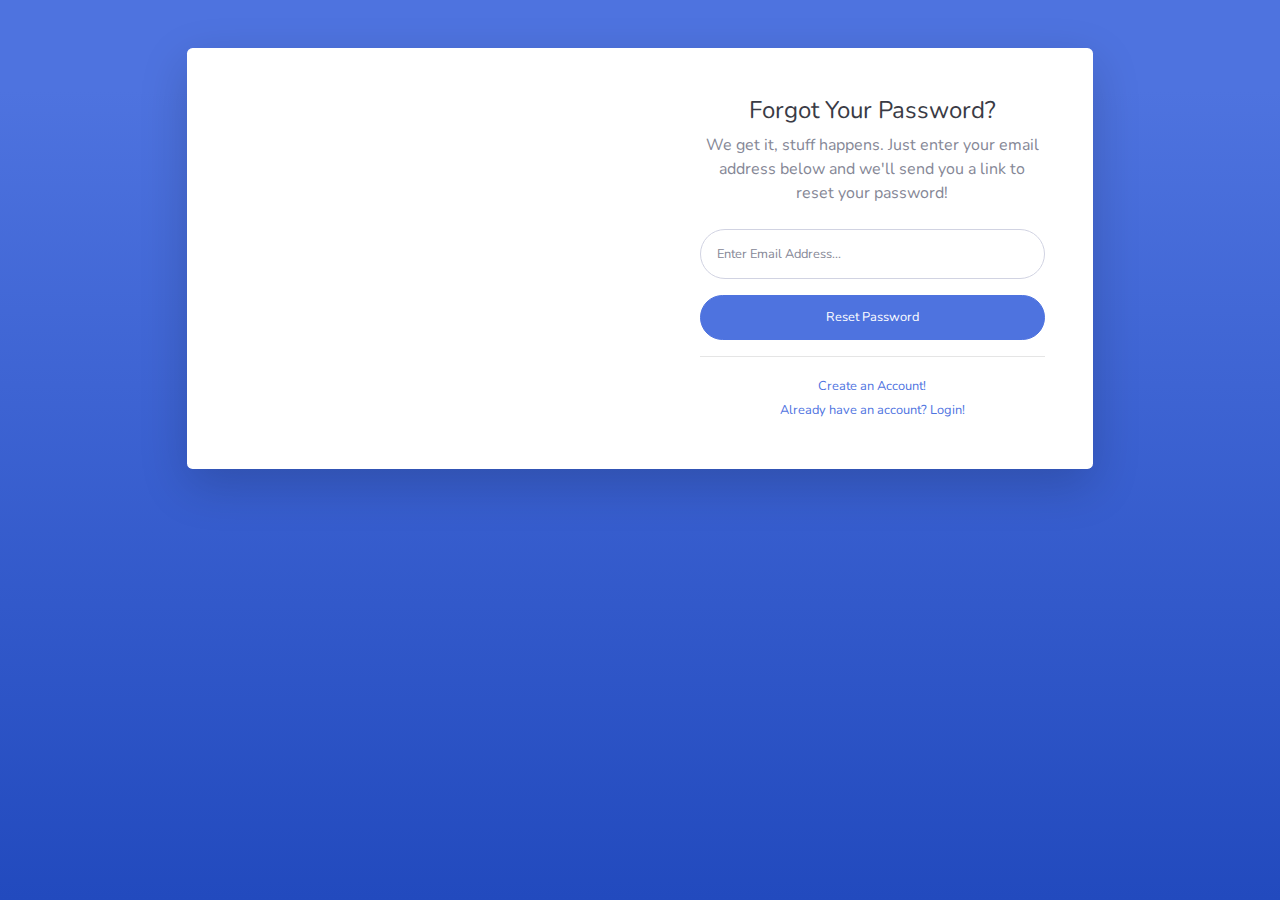
<file: PUC.LDSI/forgot-password.html>
<!DOCTYPE html>
<html lang="en">

<head>

  <meta charset="utf-8">
  <meta http-equiv="X-UA-Compatible" content="IE=edge">
  <meta name="viewport" content="width=device-width, initial-scale=1, shrink-to-fit=no">
  <meta name="description" content="">
  <meta name="author" content="">

  <title>SB Admin 2 - Forgot Password</title>

  <!-- Custom fonts for this template-->
  <link href="vendor/fontawesome-free/css/all.min.css" rel="stylesheet" type="text/css">
  <link href="https://fonts.googleapis.com/css?family=Nunito:200,200i,300,300i,400,400i,600,600i,700,700i,800,800i,900,900i" rel="stylesheet">

  <!-- Custom styles for this template-->
  <link href="css/sb-admin-2.min.css" rel="stylesheet">

</head>

<body class="bg-gradient-primary">

  <div class="container">

    <!-- Outer Row -->
    <div class="row justify-content-center">

      <div class="col-xl-10 col-lg-12 col-md-9">

        <div class="card o-hidden border-0 shadow-lg my-5">
          <div class="card-body p-0">
            <!-- Nested Row within Card Body -->
            <div class="row">
              <div class="col-lg-6 d-none d-lg-block bg-password-image"></div>
              <div class="col-lg-6">
                <div class="p-5">
                  <div class="text-center">
                    <h1 class="h4 text-gray-900 mb-2">Forgot Your Password?</h1>
                    <p class="mb-4">We get it, stuff happens. Just enter your email address below and we'll send you a link to reset your password!</p>
                  </div>
                  <form class="user">
                    <div class="form-group">
                      <input type="email" class="form-control form-control-user" id="exampleInputEmail" aria-describedby="emailHelp" placeholder="Enter Email Address...">
                    </div>
                    <a href="login.html" class="btn btn-primary btn-user btn-block">
                      Reset Password
                    </a>
                  </form>
                  <hr>
                  <div class="text-center">
                    <a class="small" href="register.html">Create an Account!</a>
                  </div>
                  <div class="text-center">
                    <a class="small" href="login.html">Already have an account? Login!</a>
                  </div>
                </div>
              </div>
            </div>
          </div>
        </div>

      </div>

    </div>

  </div>

  <!-- Bootstrap core JavaScript-->
  <script src="vendor/jquery/jquery.min.js"></script>
  <script src="vendor/bootstrap/js/bootstrap.bundle.min.js"></script>

  <!-- Core plugin JavaScript-->
  <script src="vendor/jquery-easing/jquery.easing.min.js"></script>

  <!-- Custom scripts for all pages-->
  <script src="js/sb-admin-2.min.js"></script>

</body>

</html>
</file>
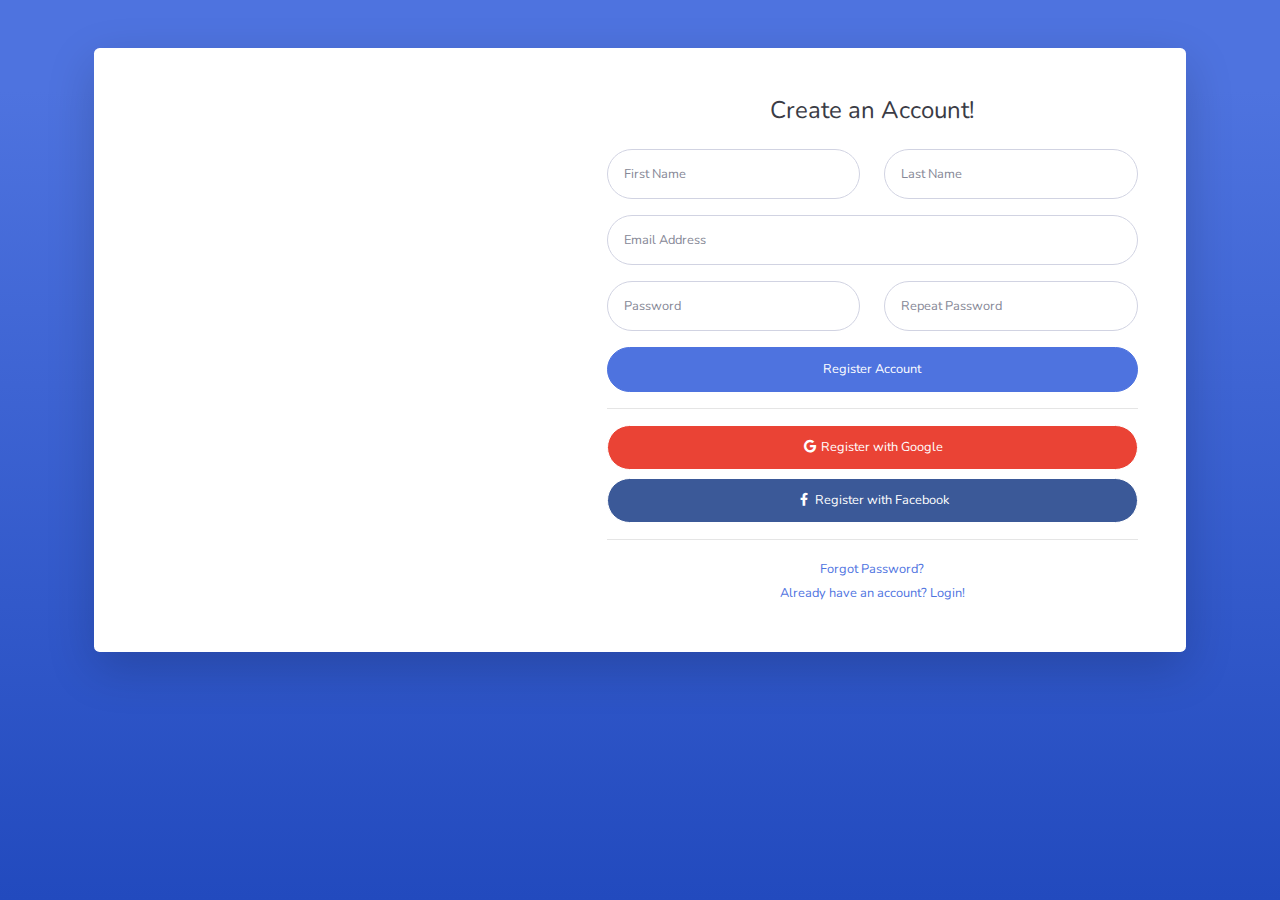
<file: PUC.LDSI/register.html>
<!DOCTYPE html>
<html lang="en">

<head>

  <meta charset="utf-8">
  <meta http-equiv="X-UA-Compatible" content="IE=edge">
  <meta name="viewport" content="width=device-width, initial-scale=1, shrink-to-fit=no">
  <meta name="description" content="">
  <meta name="author" content="">

  <title>SB Admin 2 - Register</title>

  <!-- Custom fonts for this template-->
  <link href="vendor/fontawesome-free/css/all.min.css" rel="stylesheet" type="text/css">
  <link href="https://fonts.googleapis.com/css?family=Nunito:200,200i,300,300i,400,400i,600,600i,700,700i,800,800i,900,900i" rel="stylesheet">

  <!-- Custom styles for this template-->
  <link href="css/sb-admin-2.min.css" rel="stylesheet">

</head>

<body class="bg-gradient-primary">

  <div class="container">

    <div class="card o-hidden border-0 shadow-lg my-5">
      <div class="card-body p-0">
        <!-- Nested Row within Card Body -->
        <div class="row">
          <div class="col-lg-5 d-none d-lg-block bg-register-image"></div>
          <div class="col-lg-7">
            <div class="p-5">
              <div class="text-center">
                <h1 class="h4 text-gray-900 mb-4">Create an Account!</h1>
              </div>
              <form class="user">
                <div class="form-group row">
                  <div class="col-sm-6 mb-3 mb-sm-0">
                    <input type="text" class="form-control form-control-user" id="exampleFirstName" placeholder="First Name">
                  </div>
                  <div class="col-sm-6">
                    <input type="text" class="form-control form-control-user" id="exampleLastName" placeholder="Last Name">
                  </div>
                </div>
                <div class="form-group">
                  <input type="email" class="form-control form-control-user" id="exampleInputEmail" placeholder="Email Address">
                </div>
                <div class="form-group row">
                  <div class="col-sm-6 mb-3 mb-sm-0">
                    <input type="password" class="form-control form-control-user" id="exampleInputPassword" placeholder="Password">
                  </div>
                  <div class="col-sm-6">
                    <input type="password" class="form-control form-control-user" id="exampleRepeatPassword" placeholder="Repeat Password">
                  </div>
                </div>
                <a href="login.html" class="btn btn-primary btn-user btn-block">
                  Register Account
                </a>
                <hr>
                <a href="index.html" class="btn btn-google btn-user btn-block">
                  <i class="fab fa-google fa-fw"></i> Register with Google
                </a>
                <a href="index.html" class="btn btn-facebook btn-user btn-block">
                  <i class="fab fa-facebook-f fa-fw"></i> Register with Facebook
                </a>
              </form>
              <hr>
              <div class="text-center">
                <a class="small" href="forgot-password.html">Forgot Password?</a>
              </div>
              <div class="text-center">
                <a class="small" href="login.html">Already have an account? Login!</a>
              </div>
            </div>
          </div>
        </div>
      </div>
    </div>

  </div>

  <!-- Bootstrap core JavaScript-->
  <script src="vendor/jquery/jquery.min.js"></script>
  <script src="vendor/bootstrap/js/bootstrap.bundle.min.js"></script>

  <!-- Core plugin JavaScript-->
  <script src="vendor/jquery-easing/jquery.easing.min.js"></script>

  <!-- Custom scripts for all pages-->
  <script src="js/sb-admin-2.min.js"></script>

</body>

</html>
</file>
<file: PUC.LDSI/css/sb-admin-2.min.css>
:root
 {
 	--blue:#4e73df;
 	--indigo:#6610f2;
 	--purple:#6f42c1;
 	--pink:#e83e8c;
 	--red:#e74a3b;
 	--orange:#fd7e14;
 	--yellow:#f6c23e;
 	--green:#1cc88a;
 	--teal:#20c9a6;
 	--cyan:#36b9cc;
 	--white:#fff;
 	--gray:#858796;
 	--gray-dark:#5a5c69;
 	--primary:#4e73df;
 	--secondary:#858796;
 	--success:#1cc88a;
 	--info:#36b9cc;
 	--warning:#f6c23e;
 	--danger:#e74a3b;
 	--light:#f8f9fc;
 	--dark:#5a5c69;
 	--breakpoint-xs:0;
 	--breakpoint-sm:576px;
 	--breakpoint-md:768px;
 	--breakpoint-lg:992px;
 	--breakpoint-xl:1200px;
 	--font-family-sans-serif:"Nunito",-apple-system,BlinkMacSystemFont,"Segoe UI",Roboto,"Helvetica Neue",Arial,sans-serif,"Apple Color Emoji","Segoe UI Emoji","Segoe UI Symbol","Noto Color Emoji";--font-family-monospace:SFMono-Regular,Menlo,Monaco,Consolas,"Liberation Mono","Courier New",monospace
 	}
 	*,::after,::before
 	{
 		-webkit-box-sizing:border-box;box-sizing:border-box
 	}
 	html
 	{
 		font-family:sans-serif;
 		line-height:1.15;
 		-webkit-text-size-adjust:100%;
 		-webkit-tap-highlight-color:transparent
 	}
 	article,aside,figcaption,figure,footer,header,hgroup,main,nav,section
 	{
 		display:block
 	}
 	body
 	{
 		margin:0;
 		font-family:Nunito,-apple-system,BlinkMacSystemFont,"Segoe UI",Roboto,"Helvetica Neue",Arial,sans-serif,"Apple Color Emoji","Segoe UI Emoji","Segoe UI Symbol","Noto Color Emoji";font-size:1rem;font-weight:400;line-height:1.5;color:#858796;text-align:left;background-color:#fff
 		}
 		[tabindex="-1"]:focus
 		{
 			outline:0!important
 		}
 		hr
 		{
 			-webkit-box-sizing:content-box;
 			box-sizing:content-box;
 			height:0;
 			overflow:visible
 		}
 		h1,h2,h3,h4,h5,h6
 		{
 			margin-top:0;
 			margin-bottom:.5rem
 		}
 		p
 		{
 			margin-top:0;
 			margin-bottom:1rem
 		}
 		abbr[data-original-title],abbr[title]
 		{
 			text-decoration:underline;
 			-webkit-text-decoration:underline dotted;
 			text-decoration:underline dotted;
 			cursor:help;
 			border-bottom:0;
 			-webkit-text-decoration-skip-ink:none;
 			text-decoration-skip-ink:none
 		}
 		address
 		{
 			margin-bottom:1rem;
 			font-style:normal;
 			line-height:inherit
 		}
 		dl,ol,ul
 		{
 			margin-top:0;
 			margin-bottom:1rem
 		}
 		ol ol,ol ul,ul ol,ul ul
 		{
 			margin-bottom:0
 		}
 		dt
 		{
 			font-weight:700}dd
 			{
 				margin-bottom:.5rem;
 				margin-left:0
 			}
 			blockquote
 			{
 				margin:0 0 1rem
 			}
 			b,strong
 			{
 				font-weight:bolder
 			}
 			small
 			{
 				font-size:80%
 			}
 			sub,sup
 			{
 				position:relative;
 				font-size:75%;
 				line-height:0;
 				vertical-align:baseline
 			}
 			sub
 			{
 				bottom:-.25em
 			}
 			sup
 			{
 				top:-.5em
 			}
 			a
 			{
 				color:#4e73df;
 				text-decoration:none;
 				background-color:transparent
 			}
 			a:hover
 			{
 				color:#224abe;
 				text-decoration:underline
 			}
 			a:not([href]):not([tabindex])
 			{
 				color:inherit;
 				text-decoration:none
 			}
 			a:not([href]):not([tabindex]):focus,a:not([href]):not([tabindex]):hover
 			{
 				color:inherit;
 				text-decoration:none
 			}
 			a:not([href]):not([tabindex]):focus
 			{
 				outline:0
 			}
 			code,kbd,pre,samp
 			{
 				font-family:SFMono-Regular,Menlo,Monaco,Consolas,"Liberation Mono","Courier New",monospace;font-size:1em
 			}
 			pre
 			{
 				margin-top:0;margin-bottom:1rem;overflow:auto
 			}
 			figure
 			{
 				margin:0 0 1rem
 			}
 			img
 			{
 				vertical-align:middle;
 				border-style:none
 			}
 			svg
 			{
 				overflow:hidden;
 				vertical-align:middle
 			}
 			table
 			{
 				border-collapse:collapse
 			}
 			caption
 			{
 				padding-top:.75rem;
 				padding-bottom:.75rem;
 				color:#858796;
 				text-align:left;
 				caption-side:bottom
 			}
 			th
 			{
 				text-align:inherit
 			}
 			label
 			{
 				display:inline-block;
 				margin-bottom:.5rem
 			}
 			button
 			{
 				border-radius:0
 			}
 			button:focus
 			{
 				outline:1px dotted;
 				outline:5px auto -webkit-focus-ring-color
 			}
 			button,input,optgroup,select,textarea
 			{
 				margin:0;
 				font-family:inherit;
 				font-size:inherit;
 				line-height:inherit
 			}
 			button,input
 			{
 				overflow:visible
 			}
 			button,select
 			{
 				text-transform:none
 			}
 			select
 			{
 				word-wrap:normal
 			}
 			[type=button],[type=reset],[type=submit],button
 			{
 				-webkit-appearance:button
 			}
 			[type=button]:not(:disabled),[type=reset]:not(:disabled),[type=submit]:not(:disabled),button:not(:disabled)
 			{
 				cursor:pointer
 			}
 			[type=button]::-moz-focus-inner,[type=reset]::-moz-focus-inner,[type=submit]::-moz-focus-inner,button::-moz-focus-inner
 			{
 				padding:0;
 				border-style:none
 			}
 			input[type=checkbox],input[type=radio]
 			{
 				-webkit-box-sizing:border-box;
 				box-sizing:border-box;
 				padding:0
 			}
 			input[type=date],input[type=datetime-local],input[type=month],input[type=time]
 			{
 				-webkit-appearance:listbox
 			}
 			textarea
 			{
 				overflow:auto;
 				resize:vertical
 			}
 			fieldset
 			{
 				min-width:0;padding:0;
 				margin:0;
 				border:0
 			}
 			legend
 			{
 				display:block;
 				width:100%;
 				max-width:100%;
 				padding:0;
 				margin-bottom:.5rem;
 				font-size:1.5rem;
 				line-height:inherit;
 				color:inherit;
 				white-space:normal
 			}
 			progress
 			{
 				vertical-align:baseline
 			}
 			[type=number]::-webkit-inner-spin-button,[type=number]::-webkit-outer-spin-button
 			{
 				height:auto
 			}
 			[type=search]
 			{
 				outline-offset:-2px;-webkit-appearance:none
 			}
 			[type=search]::-webkit-search-decoration
 			{
 				-webkit-appearance:none
 			}
 			::-webkit-file-upload-button
 			{
 				font:inherit;-webkit-appearance:button
 			}
 			output
 			{
 				display:inline-block
 			}
 			summary
 			{
 				display:list-item;
 				cursor:pointer
 			}
 			template
 			{
 				display:none
 			}
 			[hidden]
 			{
 				display:none!important
 			}
 			.h1,.h2,.h3,.h4,.h5,.h6,h1,h2,h3,h4,h5,h6
 			{
 				margin-bottom:.5rem;
 				font-weight:400;
 				line-height:1.2
 			}
 			.h1,h1
 			{
 				font-size:2.5rem
 			}
 			.h2,h2
 			{
 				font-size:2rem
 			}
 			.h3,h3
 			{
 				font-size:1.75rem
 			}
 			.h4,h4
 			{
 				font-size:1.5rem
 			}
 			.h5,h5
 			{
 				font-size:1.25rem
 			}
 			.h6,h6
 			{
 				font-size:1rem
 			}
 			.lead
 			{
 				font-size:1.25rem;
 				font-weight:300
 			}
 			.display-1
 			{
 				font-size:6rem;
 				font-weight:300;
 				line-height:1.2
 			}
 			.display-2
 			{
 				font-size:5.5rem;
 				font-weight:300;
 				line-height:1.2
 			}
 			.display-3
 			{
 				font-size:4.5rem;
 				font-weight:300;
 				line-height:1.2
 			}
 			.display-4
 			{
 				font-size:3.5rem;
 				font-weight:300;
 				line-height:1.2
 			}
 			hr
 			{
 				margin-top:1rem;
 				margin-bottom:1rem;
 				border:0;
 				border-top:1px solid rgba(0,0,0,.1)
 			}
 			.small,small
 			{
 				font-size:80%;
 				font-weight:400
 			}
 			.mark,mark
 			{
 				padding:.2em;
 				background-color:#fcf8e3
 			}
 			.list-unstyled
 			{
 				padding-left:0;
 				list-style:none
 			}
 			.list-inline
 			{
 				padding-left:0;
 				list-style:none
 			}
 			.list-inline-item
 			{
 				display:inline-block
 			}
 			.list-inline-item:not(:last-child)
 			{
 				margin-right:.5rem
 			}
 			.initialism
 			{
 				font-size:90%;
 				text-transform:uppercase
 			}
 			.blockquote
 			{
 				margin-bottom:1rem;
 				font-size:1.25rem
 			}
 			.blockquote-footer
 			{
 				display:block;
 				font-size:80%;
 				color:#858796
 			}
 			.blockquote-footer::before
 			{
 				content:"\2014\00A0"
 			}.img-fluid
 			{
 				max-width:100%;
 				height:auto
 			}
 			.img-thumbnail
 			{
 				padding:.25rem;
 				background-color:#fff;
 				border:1px solid #dddfeb;
 				border-radius:.35rem;
 				max-width:100%;
 				height:auto
 			}
 			.figure
 			{
 				display:inline-block
 			}
 			.figure-img
 			{
 				margin-bottom:.5rem;
 				line-height:1
 			}
 			.figure-caption
 			{
 				font-size:90%;
 				color:#858796
 			}
 			code
 			{
 				font-size:87.5%;
 				color:#e83e8c;
 				word-break:break-word
 			}
 			a>code
 			{
 				color:inherit
 			}
 			kbd
 			{
 				padding:.2rem .4rem;
 				font-size:87.5%;
 				color:#fff;
 				background-color:#3a3b45;
 				border-radius:.2rem
 			}
 			kbd kbd
 			{
 				padding:0;
 				font-size:100%;
 				font-weight:700
 			}
 			pre
 			{
 				display:block;
 				font-size:87.5%;
 				color:#3a3b45
 			}
 			pre code
 			{
 				font-size:inherit;
 				color:inherit;
 				word-break:normal
 			}
 			.pre-scrollable
 			{
 				max-height:340px;
 				overflow-y:scroll
 			}
 			.container
 			{
 				width:100%;
 				padding-right:.75rem;
 				padding-left:.75rem;
 				margin-right:auto;
 				margin-left:auto
 			}
 			@media (min-width:576px)
 			{
 				.container
 				{
 					max-width:540px
 				}
 			}
 			@media (min-width:768px)
 			{
 				.container
 				{
 					max-width:720px
 				}
 			}
 			@media (min-width:992px)
 			{
 				.container
 				{
 					max-width:960px
 				}
 			}
 			@media (min-width:1200px)
 			{
 				.container
 				{
 					max-width:1140px
 				}
 			}
 			.container-fluid
 			{
 				width:100%;
 				padding-right:.75rem;
 				padding-left:.75rem;
 				margin-right:auto;
 				margin-left:auto
 			}
 			.row
 			{
 				display:-webkit-box;
 				display:-ms-flexbox;
 				display:flex;
 				-ms-flex-wrap:wrap;
 				flex-wrap:wrap;
 				margin-right:-.75rem;
 				margin-left:-.75rem
 			}
 			.no-gutters
 			{
 				margin-right:0;
 				margin-left:0
 			}
 			.no-gutters>.col,.no-gutters>[class*=col-]
 			{
 				padding-right:0;
 				padding-left:0
 			}
 			.col,.col-1,.col-10,.col-11,.col-12,.col-2,.col-3,.col-4,.col-5,.col-6,.col-7,.col-8,.col-9,.col-auto,.col-lg,.col-lg-1,.col-lg-10,.col-lg-11,.col-lg-12,.col-lg-2,.col-lg-3,.col-lg-4,.col-lg-5,.col-lg-6,.col-lg-7,.col-lg-8,.col-lg-9,.col-lg-auto,.col-md,.col-md-1,.col-md-10,.col-md-11,.col-md-12,.col-md-2,.col-md-3,.col-md-4,.col-md-5,.col-md-6,.col-md-7,.col-md-8,.col-md-9,.col-md-auto,.col-sm,.col-sm-1,.col-sm-10,.col-sm-11,.col-sm-12,.col-sm-2,.col-sm-3,.col-sm-4,.col-sm-5,.col-sm-6,.col-sm-7,.col-sm-8,.col-sm-9,.col-sm-auto,.col-xl,.col-xl-1,.col-xl-10,.col-xl-11,.col-xl-12,.col-xl-2,.col-xl-3,.col-xl-4,.col-xl-5,.col-xl-6,.col-xl-7,.col-xl-8,.col-xl-9,.col-xl-auto
 			{
 				position:relative;
 				width:100%;
 				padding-right:.75rem;
 				padding-left:.75rem
 			}
 			.col
 			{
 				-ms-flex-preferred-size:0;
 				flex-basis:0;
 				-webkit-box-flex:1;
 				-ms-flex-positive:1;
 				flex-grow:1;
 				max-width:100%
 			}
 			.col-auto
 			{
 				-webkit-box-flex:0;
 				-ms-flex:0 0 auto;
 				flex:0 0 auto;
 				width:auto;
 				max-width:100%
 			}
 			.col-1
 			{
 				-webkit-box-flex:0;
 				-ms-flex:0 0 8.33333%;
 				flex:0 0 8.33333%;
 				max-width:8.33333%
 			}
 			.col-2
 			{
 				-webkit-box-flex:0;
 				-ms-flex:0 0 16.66667%;
 				flex:0 0 16.66667%;
 				max-width:16.66667%
 			}
 			.col-3
 			{
 				-webkit-box-flex:0;
 				-ms-flex:0 0 25%;
 				flex:0 0 25%;
 				max-width:25%
 			}
 			.col-4
 			{
 				-webkit-box-flex:0;
 				-ms-flex:0 0 33.33333%;
 				flex:0 0 33.33333%;
 				max-width:33.33333%
 			}
 			.col-5
 			{
 				-webkit-box-flex:0;
 				-ms-flex:0 0 41.66667%;
 				flex:0 0 41.66667%;
 				max-width:41.66667%
 			}
 			.col-6
 			{
 				-webkit-box-flex:0;
 				-ms-flex:0 0 50%;
 				flex:0 0 50%;
 				max-width:50%
 			}
 			.col-7
 			{
 				-webkit-box-flex:0;
 				-ms-flex:0 0 58.33333%;
 				flex:0 0 58.33333%;
 				max-width:58.33333%
 			}
 			.col-8
 			{
 				-webkit-box-flex:0;
 				-ms-flex:0 0 66.66667%;
 				flex:0 0 66.66667%;
 				max-width:66.66667%
 			}
 			.col-9
 			{
 				-webkit-box-flex:0;
 				-ms-flex:0 0 75%;
 				flex:0 0 75%;
 				max-width:75%
 			}
 			.col-10
 			{
 				-webkit-box-flex:0;
 				-ms-flex:0 0 83.33333%;
 				flex:0 0 83.33333%;
 				max-width:83.33333%
 			}
 			.col-11
 			{
 				-webkit-box-flex:0;
 				-ms-flex:0 0 91.66667%;
 				flex:0 0 91.66667%;
 				max-width:91.66667%
 			}
 			.col-12
 			{
 				-webkit-box-flex:0;
 				-ms-flex:0 0 100%;
 				flex:0 0 100%;
 				max-width:100%
 			}
 			.order-first
 			{
 				-webkit-box-ordinal-group:0;
 				-ms-flex-order:-1;
 				order:-1
 			}
 			.order-last
 			{
 				-webkit-box-ordinal-group:14;
 				-ms-flex-order:13;
 				order:13
 			}
 			.order-0
 			{
 				-webkit-box-ordinal-group:1;
 				-ms-flex-order:0;
 				order:0
 			}
 			.order-1
 			{
 				-webkit-box-ordinal-group:2;
 				-ms-flex-order:1;
 				order:1
 			}
 			.order-2
 			{
 				-webkit-box-ordinal-group:3;
 				-ms-flex-order:2;
 				order:2
 			}
 			.order-3
 			{
 				-webkit-box-ordinal-group:4;
 				-ms-flex-order:3;
 				order:3
 			}
 			.order-4
 			{
 				-webkit-box-ordinal-group:5;
 				-ms-flex-order:4;
 				order:4
 			}
 			.order-5
 			{
 				-webkit-box-ordinal-group:6;
 				-ms-flex-order:5;
 				order:5
 			}
 			.order-6
 			{
 				-webkit-box-ordinal-group:7;
 				-ms-flex-order:6;
 				order:6
 			}
 			.order-7
 			{
 				-webkit-box-ordinal-group:8;
 				-ms-flex-order:7;
 				order:7
 			}
 			.order-8
 			{
 				-webkit-box-ordinal-group:9;
 				-ms-flex-order:8;order:8
 			}
 			.order-9
 			{
 				-webkit-box-ordinal-group:10;
 				-ms-flex-order:9;
 				order:9
 			}
 			.order-10
 			{
 				-webkit-box-ordinal-group:11;
 				-ms-flex-order:10;
 				order:10
 			}
 			.order-11
 			{
 				-webkit-box-ordinal-group:12;
 				-ms-flex-order:11;
 				order:11
 			}
 			.order-12
 			{
 				-webkit-box-ordinal-group:13;
 				-ms-flex-order:12;
 				order:12
 			}
 			.offset-1
 			{
 				margin-left:8.33333%
 			}
 			.offset-2
 			{
 				margin-left:16.66667%
 			}
 			.offset-3
 			{
 				margin-left:25%
 			}
 			.offset-4
 			{
 				margin-left:33.33333%
 			}
 			.offset-5
 			{
 				margin-left:41.66667%
 			}
 			.offset-6
 			{
 				margin-left:50%
 			}
 			.offset-7
 			{
 				margin-left:58.33333%
 			}
 			.offset-8
 			{
 				margin-left:66.66667%
 			}
 			.offset-9
 			{
 				margin-left:75%
 			}
 			.offset-10
 			{
 				margin-left:83.33333%
 			}
 			.offset-11
 			{
 				margin-left:91.66667%
 			}
 			@media (min-width:576px)
 			{
 				.col-sm
 				{
 					-ms-flex-preferred-size:0;
 					flex-basis:0;
 					-webkit-box-flex:1;
 					-ms-flex-positive:1;
 					flex-grow:1;
 					max-width:100%
 				}
 				.col-sm-auto
 				{
 					-webkit-box-flex:0;
 					-ms-flex:0 0 auto;
 					flex:0 0 auto;
 					width:auto;
 					max-width:100%
 				}
 				.col-sm-1
 				{
 					-webkit-box-flex:0;
 					-ms-flex:0 0 8.33333%;
 					flex:0 0 8.33333%;
 					max-width:8.33333%
 				}
 				.col-sm-2
 				{
 					-webkit-box-flex:0;
 					-ms-flex:0 0 16.66667%;
 					flex:0 0 16.66667%;
 					max-width:16.66667%
 				}
 				.col-sm-3
 				{
 					-webkit-box-flex:0;
 					-ms-flex:0 0 25%;
 					flex:0 0 25%;
 					max-width:25%
 				}
 				.col-sm-4
 				{
 					-webkit-box-flex:0;
 					-ms-flex:0 0 33.33333%;
 					flex:0 0 33.33333%;
 					max-width:33.33333%
 				}
 				.col-sm-5
 				{
 					-webkit-box-flex:0;
 					-ms-flex:0 0 41.66667%;
 					flex:0 0 41.66667%;
 					max-width:41.66667%
 				}
 				.col-sm-6
 				{
 					-webkit-box-flex:0;
 					-ms-flex:0 0 50%;
 					flex:0 0 50%;
 					max-width:50%
 				}
 				.col-sm-7
 				{
 					-webkit-box-flex:0;
 					-ms-flex:0 0 58.33333%;
 					flex:0 0 58.33333%;
 					max-width:58.33333%
 				}
 				.col-sm-8
 				{
 					-webkit-box-flex:0;
 					-ms-flex:0 0 66.66667%;
 					flex:0 0 66.66667%;
 					max-width:66.66667%
 				}
 				.col-sm-9
 				{
 					-webkit-box-flex:0;
 					-ms-flex:0 0 75%;
 					flex:0 0 75%;
 					max-width:75%
 				}
 				.col-sm-10
 				{
 					-webkit-box-flex:0;
 					-ms-flex:0 0 83.33333%;
 					flex:0 0 83.33333%;
 					max-width:83.33333%
 				}
 				.col-sm-11
 				{
 					-webkit-box-flex:0;
 					-ms-flex:0 0 91.66667%;
 					flex:0 0 91.66667%;
 					max-width:91.66667%
 				}
 				.col-sm-12
 				{
 					-webkit-box-flex:0;
 					-ms-flex:0 0 100%;
 					flex:0 0 100%;
 					max-width:100%
 				}
 				.order-sm-first
 				{
 					-webkit-box-ordinal-group:0;
 					-ms-flex-order:-1;
 					order:-1
 				}
 				.order-sm-last
 				{
 					-webkit-box-ordinal-group:14;
 					-ms-flex-order:13;
 					order:13
 				}
 				.order-sm-0
 				{
 					-webkit-box-ordinal-group:1;
 					-ms-flex-order:0;
 					order:0
 				}
 				.order-sm-1
 				{
 					-webkit-box-ordinal-group:2;
 					-ms-flex-order:1;
 					order:1
 				}
 				.order-sm-2
 				{
 					-webkit-box-ordinal-group:3;
 					-ms-flex-order:2;
 					order:2
 				}
 				.order-sm-3
 				{
 					-webkit-box-ordinal-group:4;
 					-ms-flex-order:3;
 					order:3
 				}
 				.order-sm-4
 				{
 					-webkit-box-ordinal-group:5;
 					-ms-flex-order:4;
 					order:4
 				}
 				.order-sm-5
 				{
 					-webkit-box-ordinal-group:6;
 					-ms-flex-order:5;
 					order:5
 				}
 				.order-sm-6
 				{
 					-webkit-box-ordinal-group:7;
 					-ms-flex-order:6;
 					order:6
 				}
 				.order-sm-7
 				{
 					-webkit-box-ordinal-group:8;
 					-ms-flex-order:7;
 					order:7
 				}
 				.order-sm-8
 				{
 					-webkit-box-ordinal-group:9;
 					-ms-flex-order:8;
 					order:8
 				}
 				.order-sm-9
 				{
 					-webkit-box-ordinal-group:10;
 					-ms-flex-order:9;order:9
 				}
 				.order-sm-10
 				{
 					-webkit-box-ordinal-group:11;
 					-ms-flex-order:10;
 					order:10
 				}
 				.order-sm-11
 				{
 					-webkit-box-ordinal-group:12;
 					-ms-flex-order:11;
 					order:11
 				}
 				.order-sm-12
 				{
 					-webkit-box-ordinal-group:13;
 					-ms-flex-order:12;
 					order:12
 				}
 				.offset-sm-0
 				{
 					margin-left:0
 				}
 				.offset-sm-1
 				{
 					margin-left:8.33333%
 				}
 				.offset-sm-2
 				{
 					margin-left:16.66667%
 				}
 				.offset-sm-3
 				{
 					margin-left:25%
 				}
 				.offset-sm-4
 				{
 					margin-left:33.33333%
 				}
 				.offset-sm-5
 				{
 					margin-left:41.66667%
 				}
 				.offset-sm-6
 				{
 					margin-left:50%
 				}
 				.offset-sm-7
 				{
 					margin-left:58.33333%
 				}
 				.offset-sm-8
 				{
 					margin-left:66.66667%
 				}
 				.offset-sm-9
 				{
 					margin-left:75%
 				}
 				.offset-sm-10
 				{
 					margin-left:83.33333%
 				}
 				.offset-sm-11
 				{
 					margin-left:91.66667%
 				}
 			}
 			@media (min-width:768px)
 			{
 				.col-md
 				{
 					-ms-flex-preferred-size:0;
 					flex-basis:0;
 					-webkit-box-flex:1;
 					-ms-flex-positive:1;
 					flex-grow:1;
 					max-width:100%
 				}
 				.col-md-auto
 				{
 					-webkit-box-flex:0;
 					-ms-flex:0 0 auto;
 					flex:0 0 auto;
 					width:auto;
 					max-width:100%
 				}
 				.col-md-1
 				{
 					-webkit-box-flex:0;
 					-ms-flex:0 0 8.33333%;
 					flex:0 0 8.33333%;
 					max-width:8.33333%
 				}
 				.col-md-2
 				{
 					-webkit-box-flex:0;
 					-ms-flex:0 0 16.66667%;
 					flex:0 0 16.66667%;
 					max-width:16.66667%
 				}
 				.col-md-3
 				{
 					-webkit-box-flex:0;
 					-ms-flex:0 0 25%;
 					flex:0 0 25%;
 					max-width:25%
 				}
 				.col-md-4
 				{
 					-webkit-box-flex:0;
 					-ms-flex:0 0 33.33333%;
 					flex:0 0 33.33333%;
 					max-width:33.33333%
 				}
 				.col-md-5
 				{
 					-webkit-box-flex:0;
 					-ms-flex:0 0 41.66667%;
 					flex:0 0 41.66667%;
 					max-width:41.66667%
 				}
 				.col-md-6
 				{
 					-webkit-box-flex:0;
 					-ms-flex:0 0 50%;
 					flex:0 0 50%;
 					max-width:50%
 				}
 				.col-md-7
 				{
 					-webkit-box-flex:0;
 					-ms-flex:0 0 58.33333%;
 					flex:0 0 58.33333%;
 					max-width:58.33333%
 				}
 				.col-md-8
 				{
 					-webkit-box-flex:0;
 					-ms-flex:0 0 66.66667%;
 					flex:0 0 66.66667%;
 					max-width:66.66667%
 				}
 				.col-md-9
 				{
 					-webkit-box-flex:0;
 					-ms-flex:0 0 75%;
 					flex:0 0 75%;
 					max-width:75%
 				}
 				.col-md-10
 				{
 					-webkit-box-flex:0;
 					-ms-flex:0 0 83.33333%;
 					flex:0 0 83.33333%;
 					max-width:83.33333%
 				}
 				.col-md-11
 				{
 					-webkit-box-flex:0;
 					-ms-flex:0 0 91.66667%;
 					flex:0 0 91.66667%;
 					max-width:91.66667%
 				}
 				.col-md-12
 				{
 					-webkit-box-flex:0;
 					-ms-flex:0 0 100%;
 					flex:0 0 100%;
 					max-width:100%
 				}
 				.order-md-first
 				{
 					-webkit-box-ordinal-group:0;
 					-ms-flex-order:-1;
 					order:-1
 				}
 				.order-md-last
 				{
 					-webkit-box-ordinal-group:14;
 					-ms-flex-order:13;
 					order:13
 				}
 				.order-md-0
 				{
 					-webkit-box-ordinal-group:1;
 					-ms-flex-order:0;
 					order:0
 				}
 				.order-md-1
 				{
 					-webkit-box-ordinal-group:2;
 					-ms-flex-order:1;
 					order:1
 				}
 				.order-md-2
 				{
 					-webkit-box-ordinal-group:3;
 					-ms-flex-order:2;
 					order:2
 				}
 				.order-md-3
 				{
 					-webkit-box-ordinal-group:4;
 					-ms-flex-order:3;
 					order:3
 				}
 				.order-md-4
 				{
 					-webkit-box-ordinal-group:5;
 					-ms-flex-order:4;
 					order:4
 				}
 				.order-md-5
 				{
 					-webkit-box-ordinal-group:6;
 					-ms-flex-order:5;
 					order:5
 				}
 				.order-md-6
 				{
 					-webkit-box-ordinal-group:7;
 					-ms-flex-order:6;
 					order:6
 				}
 				.order-md-7
 				{
 					-webkit-box-ordinal-group:8;
 					-ms-flex-order:7;
 					order:7
 				}
 				.order-md-8
 				{
 					-webkit-box-ordinal-group:9;
 					-ms-flex-order:8;
 					order:8
 				}
 				.order-md-9
 				{
 					-webkit-box-ordinal-group:10;
 					-ms-flex-order:9;
 					order:9
 				}
 				.order-md-10
 				{
 					-webkit-box-ordinal-group:11;
 					-ms-flex-order:10;
 					order:10
 				}
 				.order-md-11
 				{
 					-webkit-box-ordinal-group:12;
 					-ms-flex-order:11;
 					order:11
 				}
 				.order-md-12
 				{
 					-webkit-box-ordinal-group:13;
 					-ms-flex-order:12;
 					order:12
 				}
 				.offset-md-0
 				{
 					margin-left:0
 				}
 				.offset-md-1
 				{
 					margin-left:8.33333%
 				}
 				.offset-md-2
 				{
 					margin-left:16.66667%
 				}
 				.offset-md-3
 				{
 					margin-left:25%
 				}
 				.offset-md-4
 				{
 					margin-left:33.33333%
 				}
 				.offset-md-5
 				{
 					margin-left:41.66667%
 				}
 				.offset-md-6
 				{
 					margin-left:50%
 				}
 				.offset-md-7
 				{
 					margin-left:58.33333%
 				}
 				.offset-md-8
 				{
 					margin-left:66.66667%
 				}
 				.offset-md-9
 				{
 					margin-left:75%
 				}
 				.offset-md-10
 				{
 					margin-left:83.33333%
 				}
 				.offset-md-11
 				{
 					margin-left:91.66667%
 				}
 			}
 			@media (min-width:992px)
 			{
 				.col-lg
 				{
 					-ms-flex-preferred-size:0;
 					flex-basis:0;
 					-webkit-box-flex:1;
 					-ms-flex-positive:1;
 					flex-grow:1;
 					max-width:100%
 				}
 				.col-lg-auto
 				{
 					-webkit-box-flex:0;
 					-ms-flex:0 0 auto;
 					flex:0 0 auto;
 					width:auto;
 					max-width:100%
 				}
 				.col-lg-1
 				{
 					-webkit-box-flex:0;
 					-ms-flex:0 0 8.33333%;
 					flex:0 0 8.33333%;
 					max-width:8.33333%
 				}
 				.col-lg-2
 				{
 					-webkit-box-flex:0;
 					-ms-flex:0 0 16.66667%;
 					flex:0 0 16.66667%;
 					max-width:16.66667%
 				}
 				.col-lg-3
 				{
 					-webkit-box-flex:0;
 					-ms-flex:0 0 25%;
 					flex:0 0 25%;
 					max-width:25%
 				}
 				.col-lg-4
 				{
 					-webkit-box-flex:0;
 					-ms-flex:0 0 33.33333%;
 					flex:0 0 33.33333%;
 					max-width:33.33333%
 				}
 				.col-lg-5
 				{
 					-webkit-box-flex:0;
 					-ms-flex:0 0 41.66667%;
 					flex:0 0 41.66667%;
 					max-width:41.66667%
 				}
 				.col-lg-6
 				{
 					-webkit-box-flex:0;
 					-ms-flex:0 0 50%;
 					flex:0 0 50%;
 					max-width:50%
 				}
 				.col-lg-7
 				{
 					-webkit-box-flex:0;
 					-ms-flex:0 0 58.33333%;
 					flex:0 0 58.33333%;
 					max-width:58.33333%
 				}
 				.col-lg-8
 				{
 					-webkit-box-flex:0;
 					-ms-flex:0 0 66.66667%;
 					flex:0 0 66.66667%;
 					max-width:66.66667%
 				}
 				.col-lg-9
 				{
 					-webkit-box-flex:0;
 					-ms-flex:0 0 75%;
 					flex:0 0 75%;
 					max-width:75%
 				}
 				.col-lg-10
 				{
 					-webkit-box-flex:0;
 					-ms-flex:0 0 83.33333%;
 					flex:0 0 83.33333%;
 					max-width:83.33333%
 				}
 				.col-lg-11
 				{
 					-webkit-box-flex:0;
 					-ms-flex:0 0 91.66667%;
 					flex:0 0 91.66667%;
 					max-width:91.66667%
 				}
 				.col-lg-12
 				{
 					-webkit-box-flex:0;
 					-ms-flex:0 0 100%;
 					flex:0 0 100%;
 					max-width:100%
 				}
 				.order-lg-first
 				{
 					-webkit-box-ordinal-group:0;
 					-ms-flex-order:-1;
 					order:-1
 				}
 				.order-lg-last
 				{
 					-webkit-box-ordinal-group:14;
 					-ms-flex-order:13;
 					order:13
 				}
 				.order-lg-0
 				{
 					-webkit-box-ordinal-group:1;
 					-ms-flex-order:0;
 					order:0
 				}
 				.order-lg-1
 				{
 					-webkit-box-ordinal-group:2;
 					-ms-flex-order:1;
 					order:1
 				}
 				.order-lg-2
 				{
 					-webkit-box-ordinal-group:3;
 					-ms-flex-order:2;
 					order:2
 				}
 				.order-lg-3
 				{
 					-webkit-box-ordinal-group:4;
 					-ms-flex-order:3;
 					order:3
 				}
 				.order-lg-4
 				{
 					-webkit-box-ordinal-group:5;
 					-ms-flex-order:4;
 					order:4
 				}
 				.order-lg-5
 				{
 					-webkit-box-ordinal-group:6;
 					-ms-flex-order:5;
 					order:5
 				}
 				.order-lg-6
 				{
 					-webkit-box-ordinal-group:7;
 					-ms-flex-order:6;
 					order:6
 				}
 				.order-lg-7
 				{
 					-webkit-box-ordinal-group:8;
 					-ms-flex-order:7;
 					order:7
 				}
 				.order-lg-8
 				{
 					-webkit-box-ordinal-group:9;
 					-ms-flex-order:8;
 					order:8
 				}
 				.order-lg-9
 				{
 					-webkit-box-ordinal-group:10;
 					-ms-flex-order:9;
 					order:9
 				}
 				.order-lg-10
 				{
 					-webkit-box-ordinal-group:11;
 					-ms-flex-order:10;
 					order:10
 				}
 				.order-lg-11
 				{
 					-webkit-box-ordinal-group:12;
 					-ms-flex-order:11;
 					order:11
 				}
 				.order-lg-12
 				{
 					-webkit-box-ordinal-group:13;
 					-ms-flex-order:12;
 					order:12
 				}
 				.offset-lg-0
 				{
 					margin-left:0
 				}
 				.offset-lg-1
 				{
 					margin-left:8.33333%
 				}
 				.offset-lg-2
 				{
 					margin-left:16.66667%
 				}
 				.offset-lg-3
 				{
 					margin-left:25%
 				}
 				.offset-lg-4
 				{
 					margin-left:33.33333%
 				}
 				.offset-lg-5
 				{
 					margin-left:41.66667%
 				}
 				.offset-lg-6
 				{
 					margin-left:50%
 				}
 				.offset-lg-7
 				{
 					margin-left:58.33333%
 				}
 				.offset-lg-8
 				{
 					margin-left:66.66667%
 				}
 				.offset-lg-9
 				{
 					margin-left:75%
 				}
 				.offset-lg-10
 				{
 					margin-left:83.33333%
 				}
 				.offset-lg-11
 				{
 					margin-left:91.66667%
 				}
 			}
 			@media (min-width:1200px)
 			{
 				.col-xl
 				{
 					-ms-flex-preferred-size:0;
 					flex-basis:0;
 					-webkit-box-flex:1;
 					-ms-flex-positive:1;
 					flex-grow:1;
 					max-width:100%
 				}
 				.col-xl-auto
 				{
 					-webkit-box-flex:0;
 					-ms-flex:0 0 auto;
 					flex:0 0 auto;
 					width:auto;
 					max-width:100%
 				}
 				.col-xl-1
 				{
 					-webkit-box-flex:0
 					;-ms-flex:0 0 8.33333%;
 					flex:0 0 8.33333%;
 					max-width:8.33333%
 				}
 				.col-xl-2
 				{
 					-webkit-box-flex:0;
 					-ms-flex:0 0 16.66667%;
 					flex:0 0 16.66667%;
 					max-width:16.66667%
 				}
 				.col-xl-3
 				{
 					-webkit-box-flex:0;
 					-ms-flex:0 0 25%;
 					flex:0 0 25%;
 					max-width:25%
 				}
 				.col-xl-4
 				{
 					-webkit-box-flex:0;
 					-ms-flex:0 0 33.33333%;
 					flex:0 0 33.33333%;
 					max-width:33.33333%
 				}
 				.col-xl-5
 				{
 					-webkit-box-flex:0;
 					-ms-flex:0 0 41.66667%;
 					flex:0 0 41.66667%;
 					max-width:41.66667%
 				}
 				.col-xl-6
 				{
 					-webkit-box-flex:0;
 					-ms-flex:0 0 50%;
 					flex:0 0 50%;
 					max-width:50%
 				}
 				.col-xl-7
 				{
 					-webkit-box-flex:0;
 					-ms-flex:0 0 58.33333%;
 					flex:0 0 58.33333%;
 					max-width:58.33333%
 				}
 				.col-xl-8
 				{
 					-webkit-box-flex:0;
 					-ms-flex:0 0 66.66667%;
 					flex:0 0 66.66667%;
 					max-width:66.66667%
 				}
 				.col-xl-9
 				{
 					-webkit-box-flex:0;
 					-ms-flex:0 0 75%;
 					flex:0 0 75%;
 					max-width:75%
 				}
 				.col-xl-10
 				{
 					-webkit-box-flex:0;
 					-ms-flex:0 0 83.33333%;
 					flex:0 0 83.33333%;
 					max-width:83.33333%
 				}
 				.col-xl-11
 				{
 					-webkit-box-flex:0;
 					-ms-flex:0 0 91.66667%;
 					flex:0 0 91.66667%;
 					max-width:91.66667%
 				}
 				.col-xl-12
 				{
 					-webkit-box-flex:0;
 					-ms-flex:0 0 100%;
 					flex:0 0 100%;
 					max-width:100%
 				}
 				.order-xl-first
 				{
 					-webkit-box-ordinal-group:0;
 					-ms-flex-order:-1;
 					order:-1
 				}
 				.order-xl-last
 				{
 					-webkit-box-ordinal-group:14;
 					-ms-flex-order:13;
 					order:13
 				}
 				.order-xl-0
 				{
 					-webkit-box-ordinal-group:1;
 					-ms-flex-order:0;
 					order:0
 				}
 				.order-xl-1
 				{
 					-webkit-box-ordinal-group:2;
 					-ms-flex-order:1;
 					order:1
 				}
 				.order-xl-2
 				{
 					-webkit-box-ordinal-group:3;
 					-ms-flex-order:2;
 					order:2
 				}
 				.order-xl-3
 				{
 					-webkit-box-ordinal-group:4;
 					-ms-flex-order:3;
 					order:3
 				}
 				.order-xl-4
 				{
 					-webkit-box-ordinal-group:5;
 					-ms-flex-order:4;
 					order:4
 				}
 				.order-xl-5
 				{
 					-webkit-box-ordinal-group:6;
 					-ms-flex-order:5;
 					order:5
 				}
 				.order-xl-6
 				{
 					-webkit-box-ordinal-group:7;
 					-ms-flex-order:6;
 					order:6
 				}
 				.order-xl-7
 				{
 					-webkit-box-ordinal-group:8;
 					-ms-flex-order:7;
 					order:7
 				}
 				.order-xl-8
 				{
 					-webkit-box-ordinal-group:9;
 					-ms-flex-order:8;
 					order:8
 				}
 				.order-xl-9
 				{
 					-webkit-box-ordinal-group:10;
 					-ms-flex-order:9;
 					order:9
 				}
 				.order-xl-10
 				{
 					-webkit-box-ordinal-group:11;
 					-ms-flex-order:10;
 					order:10
 				}
 				.order-xl-11
 				{
 					-webkit-box-ordinal-group:12;
 					-ms-flex-order:11;
 					order:11
 				}
 				.order-xl-12
 				{
 					-webkit-box-ordinal-group:13;
 					-ms-flex-order:12;
 					order:12
 				}
 				.offset-xl-0
 				{
 					margin-left:0
 				}
 				.offset-xl-1
 				{
 					margin-left:8.33333%
 				}
 				.offset-xl-2
 				{
 					margin-left:16.66667%
 				}
 				.offset-xl-3
 				{
 					margin-left:25%
 				}
 				.offset-xl-4
 				{
 					margin-left:33.33333%
 				}
 				.offset-xl-5
 				{
 					margin-left:41.66667%
 				}
 				.offset-xl-6
 				{
 					margin-left:50%
 				}
 				.offset-xl-7
 				{
 					margin-left:58.33333%
 				}
 				.offset-xl-8
 				{
 					margin-left:66.66667%
 				}
 				.offset-xl-9
 				{
 					margin-left:75%
 				}
 				.offset-xl-10
 				{
 					margin-left:83.33333%
 				}
 				.offset-xl-11
 				{
 					margin-left:91.66667%
 				}
 			}
 			.table
 			{
 				width:100%;
 				margin-bottom:1rem;
 				color:#858796
 			}
 			.table td,.table th
 			{
 				padding:.75rem;
 				vertical-align:top;
 				border-top:1px solid #e3e6f0
 			}
 			.table thead th
 			{
 				vertical-align:bottom;
 				border-bottom:2px solid #e3e6f0
 			}
 			.table tbody+tbody
 			{
 				border-top:2px solid #e3e6f0
 			}
 			.table-sm td,.table-sm th
 			{
 				padding:.3rem
 			}
 			.table-bordered
 			{
 				border:1px solid #e3e6f0
 			}
 			.table-bordered td,.table-bordered th
 			{
 				border:1px solid #e3e6f0
 			}
 			.table-bordered thead td,.table-bordered thead th
 			{
 				border-bottom-width:2px
 			}
 			.table-borderless tbody+tbody,.table-borderless td,.table-borderless th,.table-borderless thead th
 			{
 				border:0
 			}
 			.table-striped tbody tr:nth-of-type(odd)
 			{
 				background-color:rgba(0,0,0,.05)
 			}
 			.table-hover tbody tr:hover
 			{
 				color:#858796;
 				background-color:rgba(0,0,0,.075)
 			}
 			.table-primary,.table-primary>td,.table-primary>th
 			{
 				background-color:#cdd8f6
 			}
 			.table-primary tbody+tbody,.table-primary td,.table-primary th,.table-primary thead th
 			{
 				border-color:#a3b6ee
 			}
 			.table-hover .table-primary:hover
 			{
 				background-color:#b7c7f2
 			}
 			.table-hover .table-primary:hover>td,.table-hover .table-primary:hover>th
 			{
 				background-color:#b7c7f2
 			}
 			.table-secondary,.table-secondary>td,.table-secondary>th
 			{
 				background-color:#dddde2
 			}
 			.table-secondary tbody+tbody,.table-secondary td,.table-secondary th,.table-secondary thead th
 			{
 				border-color:#c0c1c8
 			}
 			.table-hover .table-secondary:hover
 			{
 				background-color:#cfcfd6
 			}
 			.table-hover .table-secondary:hover>td,.table-hover .table-secondary:hover>th
 			{
 				background-color:#cfcfd6
 			}
 			.table-success,.table-success>td,.table-success>th
 			{
 				background-color:#bff0de
 			}
 			.table-success tbody+tbody,.table-success td,.table-success th,.table-success thead th
 			{
 				border-color:#89e2c2
 			}
 			.table-hover .table-success:hover
 			{
 				background-color:#aaebd3
 			}
 			.table-hover .table-success:hover>td,.table-hover .table-success:hover>th
 			{
 				background-color:#aaebd3
 			}
 			.table-info,.table-info>td,.table-info>th
 			{
 				background-color:#c7ebf1
 			}
 			.table-info tbody+tbody,.table-info td,.table-info th,.table-info thead th
 			{
 				border-color:#96dbe4
 			}
 			.table-hover .table-info:hover
 			{
 				background-color:#b3e4ec
 			}
 			.table-hover .table-info:hover>td,.table-hover .table-info:hover>th
 			{
 				background-color:#b3e4ec
 			}
 			.table-warning,.table-warning>td,.table-warning>th
 			{
 				background-color:#fceec9
 			}
 			.table-warning tbody+tbody,.table-warning td,.table-warning th,.table-warning thead th
 			{
 				border-color:#fadf9b
 			}
 			.table-hover .table-warning:hover
 			{
 				background-color:#fbe6b1
 			}
 			.table-hover .table-warning:hover>td,.table-hover .table-warning:hover>th
 			{
 				background-color:#fbe6b1
 			}
 			.table-danger,.table-danger>td,.table-danger>th
 			{
 				background-color:#f8ccc8
 			}
 			.table-danger tbody+tbody,.table-danger td,.table-danger th,.table-danger thead th
 			{
 				border-color:#f3a199
 			}
 			.table-hover .table-danger:hover
 			{
 				background-color:#f5b7b1
 			}
 			.table-hover .table-danger:hover>td,.table-hover .table-danger:hover>th
 			{
 				background-color:#f5b7b1
 			}
 			.table-light,.table-light>td,.table-light>th
 			{
 				background-color:#fdfdfe
 			}
 			.table-light tbody+tbody,.table-light td,.table-light th,.table-light thead th
 			{
 				border-color:#fbfcfd
 			}
 			.table-hover .table-light:hover
 			{
 				background-color:#ececf6
 			}
 			.table-hover .table-light:hover>td,.table-hover .table-light:hover>th
 			{
 				background-color:#ececf6
 			}
 			.table-dark,.table-dark>td,.table-dark>th
 			{
 				background-color:#d1d1d5
 			}
 			.table-dark tbody+tbody,.table-dark td,.table-dark th,.table-dark thead th
 			{
 				border-color:#a9aab1
 			}
 			.table-hover .table-dark:hover
 			{
 				background-color:#c4c4c9
 			}
 			.table-hover .table-dark:hover>td,.table-hover .table-dark:hover>th
 			{
 				background-color:#c4c4c9
 			}
 			.table-active,.table-active>td,.table-active>th
 			{
 				background-color:rgba(0,0,0,.075)
 			}
 			.table-hover .table-active:hover
 			{
 				background-color:rgba(0,0,0,.075)
 			}
 			.table-hover .table-active:hover>td,.table-hover .table-active:hover>th
 			{
 				background-color:rgba(0,0,0,.075)
 			}
 			.table .thead-dark th
 			{
 				color:#fff;
 				background-color:#5a5c69;
 				border-color:#6c6e7e
 			}
 			.table .thead-light th
 			{
 				color:#6e707e;
 				background-color:#eaecf4;
 				border-color:#e3e6f0
 			}
 			.table-dark
 			{
 				color:#fff;
 				background-color:#5a5c69
 			}
 			.table-dark td,.table-dark th,.table-dark thead th
 			{
 				border-color:#6c6e7e
 			}
 			.table-dark.table-bordered
 			{
 				border:0
 			}
 			.table-dark.table-striped tbody tr:nth-of-type(odd)
 			{
 				background-color:rgba(255,255,255,.05)
 			}
 			.table-dark.table-hover tbody tr:hover
 			{
 				color:#fff;
 				background-color:rgba(255,255,255,.075)
 			}
 			@media (max-width:575.98px)
 			{
 				.table-responsive-sm
 				{
 					display:block;
 					width:100%;
 					overflow-x:auto;
 					-webkit-overflow-scrolling:touch
 				}
 				.table-responsive-sm>.table-bordered
 				{
 					border:0
 				}
 			}
 			@media (max-width:767.98px)
 			{
 				.table-responsive-md
 				{
 					display:block;
 					width:100%;
 					overflow-x:auto;
 					-webkit-overflow-scrolling:touch
 				}
 				.table-responsive-md>.table-bordered
 				{
 					border:0
 				}
 			}
 			@media (max-width:991.98px)
 			{
 				.table-responsive-lg
 				{
 					display:block;
 					width:100%;
 					overflow-x:auto;
 					-webkit-overflow-scrolling:touch
 				}
 				.table-responsive-lg>.table-bordered
 				{
 					border:0
 				}
 			}
 			@media (max-width:1199.98px)
 			{
 				.table-responsive-xl
 				{
 					display:block;
 					width:100%;
 					overflow-x:auto;
 					-webkit-overflow-scrolling:touch
 				}
 				.table-responsive-xl>.table-bordered
 				{
 					border:0
 				}
 			}
 			.table-responsive
 			{
 				display:block;
 				width:100%;
 				overflow-x:auto;
 				-webkit-overflow-scrolling:touch
 			}
 			.table-responsive>.table-bordered
 			{
 				border:0
 			}
 			.form-control
 			{
 				display:block;
 				width:100%;
 				height:calc(1.5em + .75rem + 2px);
 				padding:.375rem .75rem;
 				font-size:1rem;
 				font-weight:400;
 				line-height:1.5;
 				color:#6e707e;
 				background-color:#fff;
 				background-clip:padding-box;
 				border:1px solid #d1d3e2;
 				border-radius:.35rem;
 				-webkit-transition:border-color .15s ease-in-out,-webkit-box-shadow .15s ease-in-out;
 				transition:border-color .15s ease-in-out,-webkit-box-shadow .15s ease-in-out;
 				transition:border-color .15s ease-in-out,box-shadow .15s ease-in-out;
 				transition:border-color .15s ease-in-out,box-shadow .15s ease-in-out,-webkit-box-shadow .15s ease-in-out
 			}
 			@media (prefers-reduced-motion:reduce)
 			{
 				.form-control
 				{
 					-webkit-transition:none;
 					transition:none
 				}
 			}
 			.form-control::-ms-expand
 			{
 				background-color:transparent;
 				border:0
 			}
 			.form-control:focus
 			{
 				color:#6e707e;
 				background-color:#fff;
 				border-color:#bac8f3;
 				outline:0;
 				-webkit-box-shadow:0 0 0 .2rem rgba(78,115,223,.25);
 				box-shadow:0 0 0 .2rem rgba(78,115,223,.25)
 			}
 			.form-control::-webkit-input-placeholder
 			{
 				color:#858796;
 				opacity:1
 			}
 			.form-control::-moz-placeholder
 			{
 				color:#858796;
 				opacity:1
 			}
 			.form-control:-ms-input-placeholder
 			{
 				color:#858796;opacity:1
 			}
 			.form-control::-ms-input-placeholder
 			{
 				color:#858796;opacity:1
 			}
 			.form-control::placeholder
 			{
 				color:#858796;opacity:1
 			}
 			.form-control:disabled,.form-control[readonly]
 			{
 				background-color:#eaecf4;
 				opacity:1
 			}
 			select.form-control:focus::-ms-value
 			{
 				color:#6e707e;
 				background-color:#fff
 			}
 			.form-control-file,.form-control-range
 			{
 				display:block;
 				width:100%
 			}
 			.col-form-label
 			{
 				padding-top:calc(.375rem + 1px);
 				padding-bottom:calc(.375rem + 1px);
 				margin-bottom:0;
 				font-size:inherit;
 				line-height:1.5
 			}
 			.col-form-label-lg
 			{
 				padding-top:calc(.5rem + 1px);
 				padding-bottom:calc(.5rem + 1px);
 				font-size:1.25rem;
 				line-height:1.5
 			}
 			.col-form-label-sm
 			{
 				padding-top:calc(.25rem + 1px);
 				padding-bottom:calc(.25rem + 1px);
 				font-size:.875rem;
 				line-height:1.5
 			}
 			.form-control-plaintext
 			{
 				display:block;
 				width:100%;
 				padding-top:.375rem;
 				padding-bottom:.375rem;
 				margin-bottom:0;
 				line-height:1.5;
 				color:#858796;
 				background-color:transparent;
 				border:solid transparent;
 				border-width:1px 0
 			}
 			.form-control-plaintext.form-control-lg,.form-control-plaintext.form-control-sm
 			{
 				padding-right:0;
 				padding-left:0
 			}
 			.form-control-sm
 			{
 				height:calc(1.5em + .5rem + 2px);
 				padding:.25rem .5rem;
 				font-size:.875rem;
 				line-height:1.5;
 				border-radius:.2rem
 			}
 			.form-control-lg
 			{
 				height:calc(1.5em + 1rem + 2px);
 				padding:.5rem 1rem;
 				font-size:1.25rem;
 				line-height:1.5;
 				border-radius:.3rem
 			}
 			select.form-control[multiple],select.form-control[size]
 			{
 				height:auto
 			}
 			textarea.form-control
 			{
 				height:auto
 			}
 			.form-group
 			{
 				margin-bottom:1rem
 			}
 			.form-text
 			{
 				display:block;margin-top:.25rem
 			}
 			.form-row
 			{
 				display:-webkit-box;
 				display:-ms-flexbox;
 				display:flex;
 				-ms-flex-wrap:wrap;
 				flex-wrap:wrap;
 				margin-right:-5px;
 				margin-left:-5px
 			}
 			.form-row>.col,.form-row>[class*=col-]
 			{
 				padding-right:5px;
 				padding-left:5px
 			}
 			.form-check
 			{
 				position:relative;
 				display:block;
 				padding-left:1.25rem
 			}
 			.form-check-input
 			{
 				position:absolute;
 				margin-top:.3rem;
 				margin-left:-1.25rem
 			}
 			.form-check-input:disabled~.form-check-label
 			{
 				color:#858796
 			}
 			.form-check-label
 			{
 				margin-bottom:0
 			}
 			.form-check-inline
 			{
 				display:-webkit-inline-box;
 				display:-ms-inline-flexbox;
 				display:inline-flex;
 				-webkit-box-align:center;
 				-ms-flex-align:center;
 				align-items:center;
 				padding-left:0;
 				margin-right:.75rem
 			}
 			.form-check-inline .form-check-input
 			{
 				position:static;
 				margin-top:0;
 				margin-right:.3125rem;
 				margin-left:0
 			}
 			.valid-feedback
 			{
 				display:none;
 				width:100%;
 				margin-top:.25rem;
 				font-size:80%;
 				color:#1cc88a
 			}
 			.valid-tooltip
 			{
 				position:absolute;
 				top:100%;
 				z-index:5;
 				display:none;
 				max-width:100%;
 				padding:.25rem .5rem;margin-top:.1rem;
 				font-size:.875rem;
 				line-height:1.5;
 				color:#fff;
 				background-color:rgba(28,200,138,.9);
 				border-radius:.35rem
 			}
 			.form-control.is-valid,.was-validated .form-control:valid
 			{
 				border-color:#1cc88a;
 				padding-right:calc(1.5em + .75rem);
 				background-image:url("data:image/svg+xml,%3csvg xmlns='http://www.w3.org/2000/svg' viewBox='0 0 8 8'%3e%3cpath fill='%231cc88a' d='M2.3 6.73L.6 4.53c-.4-1.04.46-1.4 1.1-.8l1.1 1.4 3.4-3.8c.6-.63 1.6-.27 1.2.7l-4 4.6c-.43.5-.8.4-1.1.1z'/%3e%3c/svg%3e");
 				background-repeat:no-repeat;
 				background-position:center right calc(.375em + .1875rem);
 				background-size:calc(.75em + .375rem) calc(.75em + .375rem)
 			}
 			.form-control.is-valid:focus,.was-validated .form-control:valid:focus
 			{
 				border-color:#1cc88a;
 				-webkit-box-shadow:0 0 0 .2rem rgba(28,200,138,.25);
 				box-shadow:0 0 0 .2rem rgba(28,200,138,.25)
 			}
 			.form-control.is-valid~.valid-feedback,.form-control.is-valid~.valid-tooltip,.was-validated .form-control:valid~.valid-feedback,.was-validated .form-control:valid~.valid-tooltip
 			{
 				display:block
 			}
 			.was-validated textarea.form-control:valid,textarea.form-control.is-valid
 			{
 				padding-right:calc(1.5em + .75rem);
 				background-position:top calc(.375em + .1875rem) right calc(.375em + .1875rem)
 			}
 			.custom-select.is-valid,.was-validated .custom-select:valid
 			{
 				border-color:#1cc88a;padding-right:calc((1em + .75rem) * 3 / 4 + 1.75rem);
 				background:url("data:image/svg+xml,%3csvg xmlns='http://www.w3.org/2000/svg' viewBox='0 0 4 5'%3e%3cpath fill='%235a5c69' d='M2 0L0 2h4zm0 5L0 3h4z'/%3e%3c/svg%3e") no-repeat right .75rem center/8px 10px,url("data:image/svg+xml,%3csvg xmlns='http://www.w3.org/2000/svg' viewBox='0 0 8 8'%3e%3cpath fill='%231cc88a' d='M2.3 6.73L.6 4.53c-.4-1.04.46-1.4 1.1-.8l1.1 1.4 3.4-3.8c.6-.63 1.6-.27 1.2.7l-4 4.6c-.43.5-.8.4-1.1.1z'/%3e%3c/svg%3e") #fff no-repeat center right 1.75rem/calc(.75em + .375rem) calc(.75em + .375rem)}.custom-select.is-valid:focus,.was-validated .custom-select:valid:focus
 				{
 					border-color:#1cc88a;
 					-webkit-box-shadow:0 0 0 .2rem rgba(28,200,138,.25);
 					box-shadow:0 0 0 .2rem rgba(28,200,138,.25)
 				}
 				.custom-select.is-valid~.valid-feedback,.custom-select.is-valid~.valid-tooltip,.was-validated .custom-select:valid~.valid-feedback,.was-validated .custom-select:valid~.valid-tooltip
 				{
 					display:block
 				}
 				.form-control-file.is-valid~.valid-feedback,.form-control-file.is-valid~.valid-tooltip,.was-validated .form-control-file:valid~.valid-feedback,.was-validated .form-control-file:valid~.valid-tooltip
 				{
 					display:block
 				}
 				.form-check-input.is-valid~.form-check-label,.was-validated .form-check-input:valid~.form-check-label
 				{
 					color:#1cc88a
 				}
 				.form-check-input.is-valid~.valid-feedback,.form-check-input.is-valid~.valid-tooltip,.was-validated .form-check-input:valid~.valid-feedback,.was-validated .form-check-input:valid~.valid-tooltip
 				{
 					display:block
 				}
 				.custom-control-input.is-valid~.custom-control-label,.was-validated .custom-control-input:valid~.custom-control-label
 				{
 					color:#1cc88a
 				}
 				.custom-control-input.is-valid~.custom-control-label::before,.was-validated .custom-control-input:valid~.custom-control-label::before
 				{
 					border-color:#1cc88a
 				}
 				.custom-control-input.is-valid~.valid-feedback,.custom-control-input.is-valid~.valid-tooltip,.was-validated .custom-control-input:valid~.valid-feedback,.was-validated .custom-control-input:valid~.valid-tooltip
 				{
 					display:block
 				}
 				.custom-control-input.is-valid:checked~.custom-control-label::before,.was-validated .custom-control-input:valid:checked~.custom-control-label::before
 				{
 					border-color:#34e3a4;
 					background-color:#34e3a4
 				}
 				.custom-control-input.is-valid:focus~.custom-control-label::before,.was-validated .custom-control-input:valid:focus~.custom-control-label::before
 				{
 					-webkit-box-shadow:0 0 0 .2rem rgba(28,200,138,.25);
 					box-shadow:0 0 0 .2rem rgba(28,200,138,.25)
 				}
 				.custom-control-input.is-valid:focus:not(:checked)~.custom-control-label::before,.was-validated .custom-control-input:valid:focus:not(:checked)~.custom-control-label::before
 				{
 					border-color:#1cc88a
 				}
 				.custom-file-input.is-valid~.custom-file-label,.was-validated .custom-file-input:valid~.custom-file-label
 				{
 					border-color:#1cc88a
 				}
 				.custom-file-input.is-valid~.valid-feedback,.custom-file-input.is-valid~.valid-tooltip,.was-validated .custom-file-input:valid~.valid-feedback,.was-validated .custom-file-input:valid~.valid-tooltip
 				{
 					display:block
 				}
 				.custom-file-input.is-valid:focus~.custom-file-label,.was-validated .custom-file-input:valid:focus~.custom-file-label
 				{
 					border-color:#1cc88a;
 					-webkit-box-shadow:0 0 0 .2rem rgba(28,200,138,.25);
 					box-shadow:0 0 0 .2rem rgba(28,200,138,.25)
 				}
 				.invalid-feedback
 				{
 					display:none;
 					width:100%;
 					margin-top:.25rem;
 					font-size:80%;
 					color:#e74a3b
 				}
 				.invalid-tooltip
 				{
 					position:absolute;
 					top:100%;
 					z-index:5;
 					display:none;
 					max-width:100%;
 					padding:.25rem .5rem;
 					margin-top:.1rem;
 					font-size:.875rem;
 					line-height:1.5;
 					color:#fff;
 					background-color:rgba(231,74,59,.9);
 					border-radius:.35rem
 				}
 				.form-control.is-invalid,.was-validated .form-control:invalid
 				{
 					border-color:#e74a3b;
 					padding-right:calc(1.5em + .75rem);
 					background-image:url("data:image/svg+xml,%3csvg xmlns='http://www.w3.org/2000/svg' fill='%23e74a3b' viewBox='-2 -2 7 7'%3e%3cpath stroke='%23e74a3b' d='M0 0l3 3m0-3L0 3'/%3e%3ccircle r='.5'/%3e%3ccircle cx='3' r='.5'/%3e%3ccircle cy='3' r='.5'/%3e%3ccircle cx='3' cy='3' r='.5'/%3e%3c/svg%3E");
 					background-repeat:no-repeat;
 					background-position:center right calc(.375em + .1875rem);
 					background-size:calc(.75em + .375rem) calc(.75em + .375rem)
 				}
 				.form-control.is-invalid:focus,.was-validated .form-control:invalid:focus
 				{
 					border-color:#e74a3b;
 					-webkit-box-shadow:0 0 0 .2rem rgba(231,74,59,.25);
 					box-shadow:0 0 0 .2rem rgba(231,74,59,.25)
 				}
 				.form-control.is-invalid~.invalid-feedback,.form-control.is-invalid~.invalid-tooltip,.was-validated .form-control:invalid~.invalid-feedback,.was-validated .form-control:invalid~.invalid-tooltip
 				{
 					display:block
 				}
 				.was-validated textarea.form-control:invalid,textarea.form-control.is-invalid
 				{
 					padding-right:calc(1.5em + .75rem);
 					background-position:top calc(.375em + .1875rem) right calc(.375em + .1875rem)
 				}
 				.custom-select.is-invalid,.was-validated .custom-select:invalid
 				{
 					border-color:#e74a3b;
 					padding-right:calc((1em + .75rem) * 3 / 4 + 1.75rem);
 					background:url("data:image/svg+xml,%3csvg xmlns='http://www.w3.org/2000/svg' viewBox='0 0 4 5'%3e%3cpath fill='%235a5c69' d='M2 0L0 2h4zm0 5L0 3h4z'/%3e%3c/svg%3e") no-repeat right .75rem center/8px 10px,url("data:image/svg+xml,%3csvg xmlns='http://www.w3.org/2000/svg' fill='%23e74a3b' viewBox='-2 -2 7 7'%3e%3cpath stroke='%23e74a3b' d='M0 0l3 3m0-3L0 3'/%3e%3ccircle r='.5'/%3e%3ccircle cx='3' r='.5'/%3e%3ccircle cy='3' r='.5'/%3e%3ccircle cx='3' cy='3' r='.5'/%3e%3c/svg%3E") #fff no-repeat center right 1.75rem/calc(.75em + .375rem) calc(.75em + .375rem)
 					}
 					.custom-select.is-invalid:focus,.was-validated .custom-select:invalid:focus
 					{
 						border-color:#e74a3b;
 						-webkit-box-shadow:0 0 0 .2rem rgba(231,74,59,.25);
 						box-shadow:0 0 0 .2rem rgba(231,74,59,.25)
 					}
 					.custom-select.is-invalid~.invalid-feedback,.custom-select.is-invalid~.invalid-tooltip,.was-validated .custom-select:invalid~.invalid-feedback,.was-validated .custom-select:invalid~.invalid-tooltip
 					{
 						display:block
 					}
 					.form-control-file.is-invalid~.invalid-feedback,.form-control-file.is-invalid~.invalid-tooltip,.was-validated .form-control-file:invalid~.invalid-feedback,.was-validated .form-control-file:invalid~.invalid-tooltip
 					{
 						display:block
 					}
 					.form-check-input.is-invalid~.form-check-label,.was-validated .form-check-input:invalid~.form-check-label
 					{
 						color:#e74a3b
 					}
 					.form-check-input.is-invalid~.invalid-feedback,.form-check-input.is-invalid~.invalid-tooltip,.was-validated .form-check-input:invalid~.invalid-feedback,.was-validated .form-check-input:invalid~.invalid-tooltip
 					{
 						display:block
 					}
 					.custom-control-input.is-invalid~.custom-control-label,.was-validated .custom-control-input:invalid~.custom-control-label
 					{
 						color:#e74a3b
 					}
 					.custom-control-input.is-invalid~.custom-control-label::before,.was-validated .custom-control-input:invalid~.custom-control-label::before
 					{
 						border-color:#e74a3b
 					}
 					.custom-control-input.is-invalid~.invalid-feedback,.custom-control-input.is-invalid~.invalid-tooltip,.was-validated .custom-control-input:invalid~.invalid-feedback,.was-validated .custom-control-input:invalid~.invalid-tooltip
 					{
 						display:block
 					}
 					.custom-control-input.is-invalid:checked~.custom-control-label::before,.was-validated .custom-control-input:invalid:checked~.custom-control-label::before
 					{
 						border-color:#ed7468;
 						background-color:#ed7468
 					}
 					.custom-control-input.is-invalid:focus~.custom-control-label::before,.was-validated .custom-control-input:invalid:focus~.custom-control-label::before
 					{
 						-webkit-box-shadow:0 0 0 .2rem rgba(231,74,59,.25);
 						box-shadow:0 0 0 .2rem rgba(231,74,59,.25)
 					}
 					.custom-control-input.is-invalid:focus:not(:checked)~.custom-control-label::before,.was-validated .custom-control-input:invalid:focus:not(:checked)~.custom-control-label::before
 					{
 						border-color:#e74a3b
 					}
 					.custom-file-input.is-invalid~.custom-file-label,.was-validated .custom-file-input:invalid~.custom-file-label
 					{
 						border-color:#e74a3b
 					}
 					.custom-file-input.is-invalid~.invalid-feedback,.custom-file-input.is-invalid~.invalid-tooltip,.was-validated .custom-file-input:invalid~.invalid-feedback,.was-validated .custom-file-input:invalid~.invalid-tooltip
 					{
 						display:block
 					}
 					.custom-file-input.is-invalid:focus~.custom-file-label,.was-validated .custom-file-input:invalid:focus~.custom-file-label
 					{
 						border-color:#e74a3b;
 						-webkit-box-shadow:0 0 0 .2rem rgba(231,74,59,.25);
 						box-shadow:0 0 0 .2rem rgba(231,74,59,.25)
 					}
 					.form-inline
 					{
 						display:-webkit-box;
 						display:-ms-flexbox;
 						display:flex;
 						-webkit-box-orient:horizontal;
 						-webkit-box-direction:normal;
 						-ms-flex-flow:row wrap;
 						flex-flow:row wrap;
 						-webkit-box-align:center;
 						-ms-flex-align:center;
 						align-items:center
 					}
 					.form-inline .form-check
 					{
 						width:100%
 					}
 					@media (min-width:576px)
 					{
 						.form-inline label
 						{
 							display:-webkit-box;
 							display:-ms-flexbox;
 							display:flex;
 							-webkit-box-align:center;
 							-ms-flex-align:center;
 							align-items:center;
 							-webkit-box-pack:center;
 							-ms-flex-pack:center;
 							justify-content:center;
 							margin-bottom:0
 						}
 						.form-inline .form-group
 						{
 							display:-webkit-box;
 							display:-ms-flexbox;
 							display:flex;
 							-webkit-box-flex:0;
 							-ms-flex:0 0 auto;
 							flex:0 0 auto;
 							-webkit-box-orient:horizontal;
 							-webkit-box-direction:normal;
 							-ms-flex-flow:row wrap;
 							flex-flow:row wrap;
 							-webkit-box-align:center;
 							-ms-flex-align:center;
 							align-items:center;
 							margin-bottom:0
 						}
 						.form-inline .form-control
 						{
 							display:inline-block;
 							width:auto;
 							vertical-align:middle
 						}
 						.form-inline .form-control-plaintext
 						{
 							display:inline-block
 						}
 						.form-inline .custom-select,.form-inline .input-group
 						{
 							width:auto
 						}
 						.form-inline .form-check
 						{
 							display:-webkit-box;
 							display:-ms-flexbox;
 							display:flex;
 							-webkit-box-align:center;
 							-ms-flex-align:center;
 							align-items:center;
 							-webkit-box-pack:center;
 							-ms-flex-pack:center;
 							justify-content:center;
 							width:auto;padding-left:0
 						}
 						.form-inline .form-check-input
 						{
 							position:relative;
 							-ms-flex-negative:0;
 							flex-shrink:0;
 							margin-top:0;
 							margin-right:.25rem;
 							margin-left:0
 						}
 						.form-inline .custom-control
 						{
 							-webkit-box-align:center;
 							-ms-flex-align:center;
 							align-items:center;
 							-webkit-box-pack:center;
 							-ms-flex-pack:center;
 							justify-content:center
 						}
 						.form-inline .custom-control-label
 						{
 							margin-bottom:0
 						}
 					}
 					.btn
 					{
 						display:inline-block;
 						font-weight:400;
 						color:#858796;
 						text-align:center;
 						vertical-align:middle;
 						-webkit-user-select:none;
 						-moz-user-select:none;
 						-ms-user-select:none;
 						user-select:none;
 						background-color:transparent;
 						border:1px solid transparent;
 						padding:.375rem .75rem;
 						font-size:1rem;
 						line-height:1.5;
 						border-radius:.35rem;
 						-webkit-transition:color .15s ease-in-out,background-color .15s ease-in-out,border-color .15s ease-in-out,-webkit-box-shadow .15s ease-in-out;transition:color .15s ease-in-out,background-color .15s ease-in-out,border-color .15s ease-in-out,-webkit-box-shadow .15s ease-in-out;transition:color .15s ease-in-out,background-color .15s ease-in-out,border-color .15s ease-in-out,box-shadow .15s ease-in-out;transition:color .15s ease-in-out,background-color .15s ease-in-out,border-color .15s ease-in-out,box-shadow .15s ease-in-out,-webkit-box-shadow .15s ease-in-out}@media (prefers-reduced-motion:reduce)
 						{
 							.btn
 							{
 								-webkit-transition:none;transition:none
 							}
 						}
 						.btn:hover
 						{
 							color:#858796;
 							text-decoration:none
 						}
 						.btn.focus,.btn:focus
 						{
 							outline:0;-webkit-box-shadow:0 0 0 .2rem rgba(78,115,223,.25);
 							box-shadow:0 0 0 .2rem rgba(78,115,223,.25)
 						}
 						.btn.disabled,.btn:disabled
 						{
 							opacity:.65
 						}
 						a.btn.disabled,fieldset:disabled a.btn
 						{
 							pointer-events:none
 						}
 						.btn-primary
 						{
 							color:#fff;
 							background-color:#4e73df;
 							border-color:#4e73df
 						}
 						.btn-primary:hover
 						{
 							color:#fff;
 							background-color:#2e59d9;
 							border-color:#2653d4
 						}
 						.btn-primary.focus,.btn-primary:focus
 						{
 							-webkit-box-shadow:0 0 0 .2rem rgba(105,136,228,.5);
 							box-shadow:0 0 0 .2rem rgba(105,136,228,.5)
 						}
 						.btn-primary.disabled,.btn-primary:disabled
 						{
 							color:#fff;
 							background-color:#4e73df;
 							border-color:#4e73df
 						}
 						.btn-primary:not(:disabled):not(.disabled).active,.btn-primary:not(:disabled):not(.disabled):active,.show>.btn-primary.dropdown-toggle
 						{
 							color:#fff;
 							background-color:#2653d4;
 							border-color:#244ec9
 						}
 						.btn-primary:not(:disabled):not(.disabled).active:focus,.btn-primary:not(:disabled):not(.disabled):active:focus,.show>.btn-primary.dropdown-toggle:focus
 						{
 							-webkit-box-shadow:0 0 0 .2rem rgba(105,136,228,.5);
 							box-shadow:0 0 0 .2rem rgba(105,136,228,.5)
 						}
 						.btn-secondary
 						{
 							color:#fff;
 							background-color:#858796;
 							border-color:#858796
 						}
 						.btn-secondary:hover
 						{
 							color:#fff;
 							background-color:#717384;
 							border-color:#6b6d7d
 						}
 						.btn-secondary.focus,.btn-secondary:focus
 						{
 							-webkit-box-shadow:0 0 0 .2rem rgba(151,153,166,.5);
 							box-shadow:0 0 0 .2rem rgba(151,153,166,.5)
 						}
 						.btn-secondary.disabled,.btn-secondary:disabled
 						{
 							color:#fff;
 							background-color:#858796;
 							border-color:#858796
 						}
 						.btn-secondary:not(:disabled):not(.disabled).active,.btn-secondary:not(:disabled):not(.disabled):active,.show>.btn-secondary.dropdown-toggle
 						{
 							color:#fff;
 							background-color:#6b6d7d;
 							border-color:#656776
 						}
 						.btn-secondary:not(:disabled):not(.disabled).active:focus,.btn-secondary:not(:disabled):not(.disabled):active:focus,.show>.btn-secondary.dropdown-toggle:focus
 						{
 							-webkit-box-shadow:0 0 0 .2rem rgba(151,153,166,.5);
 							box-shadow:0 0 0 .2rem rgba(151,153,166,.5)
 						}
 						.btn-success{color:#fff;
 							background-color:#1cc88a;
 							border-color:#1cc88a
 						}
 						.btn-success:hover
 						{
 							color:#fff;
 							background-color:#17a673;
 							border-color:#169b6b
 						}
 						.btn-success.focus,.btn-success:focus
 						{
 							-webkit-box-shadow:0 0 0 .2rem rgba(62,208,156,.5);
 							box-shadow:0 0 0 .2rem rgba(62,208,156,.5)
 						}
 						.btn-success.disabled,.btn-success:disabled
 						{
 							color:#fff;
 							background-color:#1cc88a;
 							border-color:#1cc88a
 						}
 						.btn-success:not(:disabled):not(.disabled).active,.btn-success:not(:disabled):not(.disabled):active,.show>.btn-success.dropdown-toggle
 						{
 							color:#fff;
 							background-color:#169b6b;
 							border-color:#149063
 						}
 						.btn-success:not(:disabled):not(.disabled).active:focus,.btn-success:not(:disabled):not(.disabled):active:focus,.show>.btn-success.dropdown-toggle:focus
 						{
 							-webkit-box-shadow:0 0 0 .2rem rgba(62,208,156,.5);
 							box-shadow:0 0 0 .2rem rgba(62,208,156,.5)
 						}
 						.btn-info
 						{
 							color:#fff;
 							background-color:#36b9cc;
 							border-color:#36b9cc
 						}
 						.btn-info:hover
 						{
 							color:#fff;
 							background-color:#2c9faf;
 							border-color:#2a96a5
 						}
 						.btn-info.focus,.btn-info:focus
 						{
 							-webkit-box-shadow:0 0 0 .2rem rgba(84,196,212,.5);
 							box-shadow:0 0 0 .2rem rgba(84,196,212,.5)
 						}
 						.btn-info.disabled,.btn-info:disabled
 						{
 							color:#fff;
 							background-color:#36b9cc;
 							border-color:#36b9cc
 						}
 						.btn-info:not(:disabled):not(.disabled).active,.btn-info:not(:disabled):not(.disabled):active,.show>.btn-info.dropdown-toggle
 						{
 							color:#fff;
 							background-color:#2a96a5;
 							border-color:#278c9b
 						}
 						.btn-info:not(:disabled):not(.disabled).active:focus,.btn-info:not(:disabled):not(.disabled):active:focus,.show>.btn-info.dropdown-toggle:focus
 						{
 							-webkit-box-shadow:0 0 0 .2rem rgba(84,196,212,.5);box-shadow:0 0 0 .2rem rgba(84,196,212,.5)}.btn-warning
 							{
 								color:#fff;
 								background-color:#f6c23e;
 								border-color:#f6c23e
 							}
 							.btn-warning:hover
 							{
 								color:#fff;
 								background-color:#f4b619;
 								border-color:#f4b30d
 							}
 							.btn-warning.focus,.btn-warning:focus
 							{
 								-webkit-box-shadow:0 0 0 .2rem rgba(247,203,91,.5);box-shadow:0 0 0 .2rem rgba(247,203,91,.5)
 							}
 							.btn-warning.disabled,.btn-warning:disabled
 							{
 								color:#fff;
 								background-color:#f6c23e;
 								border-color:#f6c23e
 							}
 							.btn-warning:not(:disabled):not(.disabled).active,.btn-warning:not(:disabled):not(.disabled):active,.show>.btn-warning.dropdown-toggle
 							{
 								color:#fff;
 								background-color:#f4b30d;
 								border-color:#e9aa0b
 							}
 							.btn-warning:not(:disabled):not(.disabled).active:focus,.btn-warning:not(:disabled):not(.disabled):active:focus,.show>.btn-warning.dropdown-toggle:focus
 							{
 								-webkit-box-shadow:0 0 0 .2rem rgba(247,203,91,.5);
 								box-shadow:0 0 0 .2rem rgba(247,203,91,.5)
 							}
 							.btn-danger
 							{
 								color:#fff;
 								background-color:#e74a3b;
 								border-color:#e74a3b
 							}
 							.btn-danger:hover
 							{
 								color:#fff;
 								background-color:#e02d1b;
 								border-color:#d52a1a
 							}
 							.btn-danger.focus,.btn-danger:focus
 							{
 								-webkit-box-shadow:0 0 0 .2rem rgba(235,101,88,.5);
 								box-shadow:0 0 0 .2rem rgba(235,101,88,.5)
 							}
 							.btn-danger.disabled,.btn-danger:disabled
 							{
 								color:#fff;
 								background-color:#e74a3b;
 								border-color:#e74a3b
 							}
 							.btn-danger:not(:disabled):not(.disabled).active,.btn-danger:not(:disabled):not(.disabled):active,.show>.btn-danger.dropdown-toggle
 							{
 								color:#fff;
 								background-color:#d52a1a;
 								border-color:#ca2819
 							}
 							.btn-danger:not(:disabled):not(.disabled).active:focus,.btn-danger:not(:disabled):not(.disabled):active:focus,.show>.btn-danger.dropdown-toggle:focus
 							{
 								-webkit-box-shadow:0 0 0 .2rem rgba(235,101,88,.5);
 								box-shadow:0 0 0 .2rem rgba(235,101,88,.5)
 							}
 							.btn-light
 							{
 								color:#3a3b45;
 								background-color:#f8f9fc;
 								border-color:#f8f9fc
 							}
 							.btn-light:hover
 							{
 								color:#3a3b45;
 								background-color:#dde2f1;
 								border-color:#d4daed
 							}
 							.btn-light.focus,.btn-light:focus
 							{
 								-webkit-box-shadow:0 0 0 .2rem rgba(220,221,225,.5);
 								box-shadow:0 0 0 .2rem rgba(220,221,225,.5)
 							}
 							.btn-light.disabled,.btn-light:disabled{color:#3a3b45;
 								background-color:#f8f9fc;
 								border-color:#f8f9fc
 							}
 							.btn-light:not(:disabled):not(.disabled).active,.btn-light:not(:disabled):not(.disabled):active,.show>.btn-light.dropdown-toggle
 							{
 								color:#3a3b45;
 								background-color:#d4daed;
 								border-color:#cbd3e9
 							}
 							.btn-light:not(:disabled):not(.disabled).active:focus,.btn-light:not(:disabled):not(.disabled):active:focus,.show>.btn-light.dropdown-toggle:focus
 							{
 								-webkit-box-shadow:0 0 0 .2rem rgba(220,221,225,.5);
 								box-shadow:0 0 0 .2rem rgba(220,221,225,.5)
 							}
 							.btn-dark
 							{
 								color:#fff;
 								background-color:#5a5c69;
 								border-color:#5a5c69
 							}
 							.btn-dark:hover
 							{
 								color:#fff;
 								background-color:#484a54;
 								border-color:#42444e
 							}
 							.btn-dark.focus,.btn-dark:focus
 							{
 								-webkit-box-shadow:0 0 0 .2rem rgba(115,116,128,.5);
 								box-shadow:0 0 0 .2rem rgba(115,116,128,.5)
 							}
 							.btn-dark.disabled,.btn-dark:disabled
 							{
 								color:#fff;
 								background-color:#5a5c69;
 								border-color:#5a5c69
 							}
 							.btn-dark:not(:disabled):not(.disabled).active,.btn-dark:not(:disabled):not(.disabled):active,.show>.btn-dark.dropdown-toggle
 							{
 								color:#fff;
 								background-color:#42444e;
 								border-color:#3d3e47
 							}
 							.btn-dark:not(:disabled):not(.disabled).active:focus,.btn-dark:not(:disabled):not(.disabled):active:focus,.show>.btn-dark.dropdown-toggle:focus
 							{
 								-webkit-box-shadow:0 0 0 .2rem rgba(115,116,128,.5);
 								box-shadow:0 0 0 .2rem rgba(115,116,128,.5)
 							}
 							.btn-outline-primary
 							{
 								color:#4e73df;
 								border-color:#4e73df
 							}
 							.btn-outline-primary:hover
 							{
 								color:#fff;
 								background-color:#4e73df;
 								border-color:#4e73df
 							}
 							.btn-outline-primary.focus,.btn-outline-primary:focus
 							{
 								-webkit-box-shadow:0 0 0 .2rem rgba(78,115,223,.5);
 								box-shadow:0 0 0 .2rem rgba(78,115,223,.5)
 							}
 							.btn-outline-primary.disabled,.btn-outline-primary:disabled
 							{
 								color:#4e73df;
 								background-color:transparent
 							}
 							.btn-outline-primary:not(:disabled):not(.disabled).active,.btn-outline-primary:not(:disabled):not(.disabled):active,.show>.btn-outline-primary.dropdown-toggle
 							{
 								color:#fff;
 								background-color:#4e73df;
 								border-color:#4e73df
 							}
 							.btn-outline-primary:not(:disabled):not(.disabled).active:focus,.btn-outline-primary:not(:disabled):not(.disabled):active:focus,.show>.btn-outline-primary.dropdown-toggle:focus
 							{
 								-webkit-box-shadow:0 0 0 .2rem rgba(78,115,223,.5);box-shadow:0 0 0 .2rem rgba(78,115,223,.5)
 							}
 							.btn-outline-secondary
 							{
 								color:#858796;
 								border-color:#858796
 							}
 							.btn-outline-secondary:hover
 							{
 								color:#fff;
 								background-color:#858796;
 								border-color:#858796
 							}
 							.btn-outline-secondary.focus,.btn-outline-secondary:focus
 							{
 								-webkit-box-shadow:0 0 0 .2rem rgba(133,135,150,.5);
 								box-shadow:0 0 0 .2rem rgba(133,135,150,.5)
 							}
 							.btn-outline-secondary.disabled,.btn-outline-secondary:disabled
 							{
 								color:#858796;
 								background-color:transparent
 							}
 							.btn-outline-secondary:not(:disabled):not(.disabled).active,.btn-outline-secondary:not(:disabled):not(.disabled):active,.show>.btn-outline-secondary.dropdown-toggle
 							{
 								color:#fff;
 								background-color:#858796;
 								border-color:#858796
 							}
 							.btn-outline-secondary:not(:disabled):not(.disabled).active:focus,.btn-outline-secondary:not(:disabled):not(.disabled):active:focus,.show>.btn-outline-secondary.dropdown-toggle:focus
 							{
 								-webkit-box-shadow:0 0 0 .2rem rgba(133,135,150,.5);box-shadow:0 0 0 .2rem rgba(133,135,150,.5)
 							}
 							.btn-outline-success
 							{
 								color:#1cc88a;
 								border-color:#1cc88a
 							}
 							.btn-outline-success:hover
 							{
 								color:#fff;
 								background-color:#1cc88a;
 								border-color:#1cc88a
 							}
 							.btn-outline-success.focus,.btn-outline-success:focus
 							{
 								-webkit-box-shadow:0 0 0 .2rem rgba(28,200,138,.5);box-shadow:0 0 0 .2rem rgba(28,200,138,.5)
 							}
 							.btn-outline-success.disabled,.btn-outline-success:disabled
 							{
 								color:#1cc88a;
 								background-color:transparent
 							}
 							.btn-outline-success:not(:disabled):not(.disabled).active,.btn-outline-success:not(:disabled):not(.disabled):active,.show>.btn-outline-success.dropdown-toggle
 							{
 								color:#fff;
 								background-color:#1cc88a;
 								border-color:#1cc88a
 							}
 							.btn-outline-success:not(:disabled):not(.disabled).active:focus,.btn-outline-success:not(:disabled):not(.disabled):active:focus,.show>.btn-outline-success.dropdown-toggle:focus
 							{
 								-webkit-box-shadow:0 0 0 .2rem rgba(28,200,138,.5);box-shadow:0 0 0 .2rem rgba(28,200,138,.5)
 							}
 							.btn-outline-info
 							{
 								color:#36b9cc;
 								border-color:#36b9cc
 							}
 							.btn-outline-info:hover
 							{
 								color:#fff;
 								background-color:#36b9cc;
 								border-color:#36b9cc
 							}
 							.btn-outline-info.focus,.btn-outline-info:focus
 							{
 								-webkit-box-shadow:0 0 0 .2rem rgba(54,185,204,.5);
 								box-shadow:0 0 0 .2rem rgba(54,185,204,.5)
 							}
 							.btn-outline-info.disabled,.btn-outline-info:disabled
 							{
 								color:#36b9cc;
 								background-color:transparent
 							}
 							.btn-outline-info:not(:disabled):not(.disabled).active,.btn-outline-info:not(:disabled):not(.disabled):active,.show>.btn-outline-info.dropdown-toggle
 							{
 								color:#fff;
 								background-color:#36b9cc;
 								border-color:#36b9cc
 							}
 							.btn-outline-info:not(:disabled):not(.disabled).active:focus,.btn-outline-info:not(:disabled):not(.disabled):active:focus,.show>.btn-outline-info.dropdown-toggle:focus
 							{
 								-webkit-box-shadow:0 0 0 .2rem rgba(54,185,204,.5);box-shadow:0 0 0 .2rem rgba(54,185,204,.5)
 							}
 							.btn-outline-warning
 							{
 								color:#f6c23e;
 								border-color:#f6c23e
 							}
 							.btn-outline-warning:hover
 							{
 								color:#fff;
 								background-color:#f6c23e;
 								border-color:#f6c23e
 							}
 							.btn-outline-warning.focus,.btn-outline-warning:focus
 							{
 								-webkit-box-shadow:0 0 0 .2rem rgba(246,194,62,.5);
 								box-shadow:0 0 0 .2rem rgba(246,194,62,.5)}.btn-outline-warning.disabled,.btn-outline-warning:disabled
 								{
 									color:#f6c23e;
 									background-color:transparent
 								}
 								.btn-outline-warning:not(:disabled):not(.disabled).active,.btn-outline-warning:not(:disabled):not(.disabled):active,.show>.btn-outline-warning.dropdown-toggle
 								{
 									color:#fff;
 									background-color:#f6c23e;
 									border-color:#f6c23e
 								}
 								.btn-outline-warning:not(:disabled):not(.disabled).active:focus,.btn-outline-warning:not(:disabled):not(.disabled):active:focus,.show>.btn-outline-warning.dropdown-toggle:focus
 								{
 									-webkit-box-shadow:0 0 0 .2rem rgba(246,194,62,.5);box-shadow:0 0 0 .2rem rgba(246,194,62,.5)
 								}
 								.btn-outline-danger
 								{
 									color:#e74a3b;
 									border-color:#e74a3b
 								}
 								.btn-outline-danger:hover
 								{
 									color:#fff;
 									background-color:#e74a3b;
 									border-color:#e74a3b
 								}
 								.btn-outline-danger.focus,.btn-outline-danger:focus
 								{
 									-webkit-box-shadow:0 0 0 .2rem rgba(231,74,59,.5);
 									box-shadow:0 0 0 .2rem rgba(231,74,59,.5)
 								}
 								.btn-outline-danger.disabled,.btn-outline-danger:disabled
 								{
 									color:#e74a3b;
 									background-color:transparent
 								}
 								.btn-outline-danger:not(:disabled):not(.disabled).active,.btn-outline-danger:not(:disabled):not(.disabled):active,.show>.btn-outline-danger.dropdown-toggle
 								{
 									color:#fff;
 									background-color:#e74a3b;
 									border-color:#e74a3b
 								}
 								.btn-outline-danger:not(:disabled):not(.disabled).active:focus,.btn-outline-danger:not(:disabled):not(.disabled):active:focus,.show>.btn-outline-danger.dropdown-toggle:focus
 								{
 									-webkit-box-shadow:0 0 0 .2rem rgba(231,74,59,.5);
 									box-shadow:0 0 0 .2rem rgba(231,74,59,.5)}.btn-outline-light
 									{
 										color:#f8f9fc;
 										border-color:#f8f9fc
 									}
 									.btn-outline-light:hover
 									{
 										color:#3a3b45;
 										background-color:#f8f9fc;
 										border-color:#f8f9fc
 									}
 									.btn-outline-light.focus,.btn-outline-light:focus
 									{
 										-webkit-box-shadow:0 0 0 .2rem rgba(248,249,252,.5);box-shadow:0 0 0 .2rem rgba(248,249,252,.5)
 									}
 									.btn-outline-light.disabled,.btn-outline-light:disabled
 									{
 										color:#f8f9fc;
 										background-color:transparent
 									}
 									.btn-outline-light:not(:disabled):not(.disabled).active,.btn-outline-light:not(:disabled):not(.disabled):active,.show>.btn-outline-light.dropdown-toggle
 									{
 										color:#3a3b45;
 										background-color:#f8f9fc;
 										border-color:#f8f9fc
 									}
 									.btn-outline-light:not(:disabled):not(.disabled).active:focus,.btn-outline-light:not(:disabled):not(.disabled):active:focus,.show>.btn-outline-light.dropdown-toggle:focus
 									{
 										-webkit-box-shadow:0 0 0 .2rem rgba(248,249,252,.5);
 										box-shadow:0 0 0 .2rem rgba(248,249,252,.5)
 									}
 									.btn-outline-dark
 									{
 										color:#5a5c69;
 										border-color:#5a5c69
 									}
 									.btn-outline-dark:hover
 									{
 										color:#fff;
 										background-color:#5a5c69;
 										border-color:#5a5c69
 									}
 									.btn-outline-dark.focus,.btn-outline-dark:focus
 									{
 										-webkit-box-shadow:0 0 0 .2rem rgba(90,92,105,.5);
 										box-shadow:0 0 0 .2rem rgba(90,92,105,.5)
 									}
 									.btn-outline-dark.disabled,.btn-outline-dark:disabled
 									{
 										color:#5a5c69;
 										background-color:transparent
 									}
 									.btn-outline-dark:not(:disabled):not(.disabled).active,.btn-outline-dark:not(:disabled):not(.disabled):active,.show>.btn-outline-dark.dropdown-toggle
 									{
 										color:#fff;
 										background-color:#5a5c69;
 										border-color:#5a5c69
 									}
 									.btn-outline-dark:not(:disabled):not(.disabled).active:focus,.btn-outline-dark:not(:disabled):not(.disabled):active:focus,.show>.btn-outline-dark.dropdown-toggle:focus
 									{
 										-webkit-box-shadow:0 0 0 .2rem rgba(90,92,105,.5);box-shadow:0 0 0 .2rem rgba(90,92,105,.5)
 									}
 									.btn-link
 									{
 										font-weight:400;
 										color:#4e73df;
 										text-decoration:none
 									}
 									.btn-link:hover
 									{
 										color:#224abe;
 										text-decoration:underline
 									}
 									.btn-link.focus,.btn-link:focus
 									{
 										text-decoration:underline;
 										-webkit-box-shadow:none;
 										box-shadow:none
 									}
 									.btn-link.disabled,.btn-link:disabled
 									{
 										color:#858796;
 										pointer-events:none
 									}
 									.btn-group-lg>.btn,.btn-lg
 									{
 										padding:.5rem 1rem;
 										font-size:1.25rem;
 										line-height:1.5;
 										border-radius:.3rem
 									}
 									.btn-group-sm>.btn,.btn-sm
 									{
 										padding:.25rem .5rem;
 										font-size:.875rem;
 										line-height:1.5;
 										border-radius:.2rem
 									}
 									.btn-block
 									{
 										display:block;
 										width:100%
 									}
 									.btn-block+.btn-block
 									{
 										margin-top:.5rem
 									}
 									input[type=button].btn-block,input[type=reset].btn-block,input[type=submit].btn-block
 									{
 										width:100%
 									}
 									.fade
 									{
 										-webkit-transition:opacity .15s linear;transition:opacity .15s linear
 									}
 									@media (prefers-reduced-motion:reduce)
 									{
 										.fade
 										{
 											-webkit-transition:none;
 											transition:none
 										}
 									}
 									.fade:not(.show)
 									{
 										opacity:0
 									}
 									.collapse:not(.show)
 									{
 										display:none
 									}
 									.collapsing
 									{
 										position:relative;
 										height:0;
 										overflow:hidden;
 										-webkit-transition:height .15s ease;
 										transition:height .15s ease
 									}
 									@media (prefers-reduced-motion:reduce)
 									{
 										.collapsing
 										{
 											-webkit-transition:none;
 											transition:none
 										}
 									}
 									.dropdown,.dropleft,.dropright,.dropup
 									{
 										position:relative
 									}
 									.dropdown-toggle
 									{
 										white-space:nowrap
 									}
 									.dropdown-toggle::after
 									{
 										display:inline-block;
 										margin-left:.255em;
 										vertical-align:.255em;
 										content:"";border-top:.3em solid;
 										border-right:.3em solid transparent;
 										border-bottom:0;
 										border-left:.3em solid transparent
 									}
 									.dropdown-toggle:empty::after
 									{
 										margin-left:0
 									}
 									.dropdown-menu
 									{
 										position:absolute;
 									t
 									op:100%;
 									left:0;
 									z-index:1000;
 									display:none;
 									float:left;
 									min-width:10rem;
 									padding:.5rem 0;
 									margin:.125rem 0 0;
 									font-size:.85rem;
 									color:#858796;
 									text-align:left;
 									list-style:none;
 									background-color:#fff;
 									background-clip:padding-box;
 									border:1px solid #e3e6f0;
 									border-radius:.35rem
 								}
 								.dropdown-menu-left
 								{
 									right:auto;
 									left:0
 								}
 								.dropdown-menu-right
 								{
 									right:0;
 									left:auto
 								}
 								@media (min-width:576px)
 								{
 									.dropdown-menu-sm-left
 									{
 										right:auto;left:0
 									}
 									.dropdown-menu-sm-right
 									{
 										right:0;left:auto
 									}
 								}
 								@media (min-width:768px)
 								{
 									.dropdown-menu-md-left
 									{
 										right:auto;
 										left:0
 									}
 									.dropdown-menu-md-right
 									{
 										right:0;left:auto
 									}
 								}
 								@media (min-width:992px)
 								{
 									.dropdown-menu-lg-left
 									{
 										right:auto;
 										left:0
 									}
 									.dropdown-menu-lg-right
 									{
 										right:0;
 										left:auto
 									}
 								}
 								@media (min-width:1200px)
 								{
 									.dropdown-menu-xl-left
 									{
 										right:auto;left:0
 									}
 									.dropdown-menu-xl-right
 									{
 										right:0;left:auto
 									}
 								}
 								.dropup .dropdown-menu
 								{
 									top:auto;
 									bottom:100%;
 									margin-top:0;
 									margin-bottom:.125rem
 								}
 								.dropup .dropdown-toggle::after
 								{
 									display:inline-block;
 									margin-left:.255em;
 									vertical-align:.255em;
 									content:"";
 									border-top:0;
 									border-right:.3em solid transparent;
 									border-bottom:.3em solid;
 									border-left:.3em solid transparent
 								}
 								.dropup .dropdown-toggle:empty::after
 								{
 									margin-left:0
 								}
 								.dropright .dropdown-menu
 								{
 									top:0;
 									right:auto;
 									left:100%;
 									margin-top:0;
 									margin-left:.125rem
 								}
 								.dropright .dropdown-toggle::after
 								{
 									display:inline-block;
 									margin-left:.255em;
 									vertical-align:.255em;
 									content:"";
 									border-top:.3em solid transparent;
 									border-right:0;
 									border-bottom:.3em solid transparent;
 									border-left:.3em solid
 								}
 								.dropright .dropdown-toggle:empty::after
 								{
 									margin-left:0
 								}
 								.dropright .dropdown-toggle::after
 								{
 									vertical-align:0
 								}
 								.dropleft .dropdown-menu
 								{
 									top:0;
 									right:100%;
 									left:auto;
 									margin-top:0;
 									margin-right:.125rem
 								}
 								.dropleft .dropdown-toggle::after
 								{
 									display:inline-block;
 									margin-left:.255em;
 									vertical-align:.255em;
 									content:""
 								}
 								.dropleft .dropdown-toggle::after
 								{
 									display:none
 								}
 								.dropleft .dropdown-toggle::before
 								{
 									display:inline-block;margin-right:.255em;
 									vertical-align:.255em;
 									content:"";
 									border-top:.3em solid transparent;
 									border-right:.3em solid;
 									border-bottom:.3em solid transparent
 								}
 								.dropleft .dropdown-toggle:empty::after
 								{
 									margin-left:0
 								}
 								.dropleft .dropdown-toggle::before
 								{
 									vertical-align:0
 								}
 								.dropdown-menu[x-placement^=bottom],.dropdown-menu[x-placement^=left],.dropdown-menu[x-placement^=right],.dropdown-menu[x-placement^=top]
 								{
 									right:auto;bottom:auto
 								}
 								.dropdown-divider
 								{
 									height:0;margin:.5rem 0;
 									overflow:hidden;border-top:1px solid #eaecf4
 								}
 								.dropdown-item
 								{
 									display:block;
 									width:100%;
 									padding:.25rem 1.5rem;
 									clear:both;
 									font-weight:400;
 									color:#3a3b45;
 									text-align:inherit;
 									white-space:nowrap;
 									background-color:transparent;
 									border:0
 								}
 								.dropdown-item:focus,.dropdown-item:hover
 								{
 									color:#2e2f37;
 									text-decoration:none;
 									background-color:#f8f9fc
 								}
 								.dropdown-item.active,.dropdown-item:active
 								{
 									color:#fff;
 									text-decoration:none;
 									background-color:#4e73df
 								}
 								.dropdown-item.disabled,.dropdown-item:disabled
 								{
 									color:#858796;
 									pointer-events:none;
 									background-color:transparent
 								}
 								.dropdown-menu.show
 								{
 									display:block
 								}
 								.dropdown-header
 								{
 									display:block;
 									padding:.5rem 1.5rem;
 									margin-bottom:0;
 									font-size:.875rem;
 									color:#858796;
 									white-space:nowrap
 								}
 								.dropdown-item-text
 								{
 									display:block;
 									padding:.25rem 1.5rem;
 									color:#3a3b45
 								}
 								.btn-group,.btn-group-vertical
 								{
 									position:relative;
 									display:-webkit-inline-box;
 									display:-ms-inline-flexbox;
 									display:inline-flex;
 									vertical-align:middle
 								}
 								.btn-group-vertical>.btn,.btn-group>.btn
 								{
 									position:relative;
 									-webkit-box-flex:1;
 									-ms-flex:1 1 auto;
 									flex:1 1 auto
 								}
 								.btn-group-vertical>.btn:hover,.btn-group>.btn:hover
 								{
 									z-index:1
 								}
 								.btn-group-vertical>.btn.active,.btn-group-vertical>.btn:active,.btn-group-vertical>.btn:focus,.btn-group>.btn.active,.btn-group>.btn:active,.btn-group>.btn:focus
 								{
 									z-index:1
 								}
 								.btn-toolbar
 								{
 									display:-webkit-box;
 									display:-ms-flexbox;
 									display:flex;
 									-ms-flex-wrap:wrap;
 									flex-wrap:wrap;
 									-webkit-box-pack:start;
 									-ms-flex-pack:start;
 									justify-content:flex-start
 								}
 								.btn-toolbar .input-group
 								{
 									width:auto
 								}
 								.btn-group>.btn-group:not(:first-child),.btn-group>.btn:not(:first-child)
 								{
 									margin-left:-1px
 								}
 								.btn-group>.btn-group:not(:last-child)>.btn,.btn-group>.btn:not(:last-child):not(.dropdown-toggle)
 								{
 									border-top-right-radius:0;
 									border-bottom-right-radius:0
 								}
 								.btn-group>.btn-group:not(:first-child)>.btn,.btn-group>.btn:not(:first-child)
 								{
 									border-top-left-radius:0;
 									border-bottom-left-radius:0
 								}
 								.dropdown-toggle-split
 								{
 									padding-right:.5625rem;
 									padding-left:.5625rem
 								}
 								.dropdown-toggle-split::after,.dropright .dropdown-toggle-split::after,.dropup .dropdown-toggle-split::after
 								{
 									margin-left:0
 								}
 								.dropleft .dropdown-toggle-split::before
 								{
 									margin-right:0
 								}
 								.btn-group-sm>.btn+.dropdown-toggle-split,.btn-sm+.dropdown-toggle-split
 								{
 									padding-right:.375rem;
 									padding-left:.375rem
 								}
 								.btn-group-lg>.btn+.dropdown-toggle-split,.btn-lg+.dropdown-toggle-split
 								{
 									padding-right:.75rem;
 									padding-left:.75rem
 								}
 								.btn-group-vertical
 								{
 									-webkit-box-orient:vertical;
 									-webkit-box-direction:normal;
 									-ms-flex-direction:column;
 									flex-direction:column;
 									-webkit-box-align:start;
 									-ms-flex-align:start;
 									align-items:flex-start;
 									-webkit-box-pack:center;
 									-ms-flex-pack:center;
 									justify-content:center
 								}
 								.btn-group-vertical>.btn,.btn-group-vertical>.btn-group
 								{
 									width:100%
 								}
 								.btn-group-vertical>.btn-group:not(:first-child),.btn-group-vertical>.btn:not(:first-child)
 								{
 									margin-top:-1px
 								}
 								.btn-group-vertical>.btn-group:not(:last-child)>.btn,.btn-group-vertical>.btn:not(:last-child):not(.dropdown-toggle)
 								{
 									border-bottom-right-radius:0;
 									border-bottom-left-radius:0
 								}
 								.btn-group-vertical>.btn-group:not(:first-child)>.btn,.btn-group-vertical>.btn:not(:first-child)
 								{
 									border-top-left-radius:0;
 									border-top-right-radius:0
 								}
 								.btn-group-toggle>.btn,.btn-group-toggle>.btn-group>.btn
 								{
 									margin-bottom:0
 								}
 								.btn-group-toggle>.btn input[type=checkbox],.btn-group-toggle>.btn input[type=radio],.btn-group-toggle>.btn-group>.btn input[type=checkbox],.btn-group-toggle>.btn-group>.btn input[type=radio]
 								{
 									position:absolute;
 									clip:rect(0,0,0,0);
 									pointer-events:none
 								}
 								.input-group
 								{
 									position:relative;
 									display:-webkit-box;
 									display:-ms-flexbox;
 									display:flex;
 									-ms-flex-wrap:wrap;
 									flex-wrap:wrap;
 									-webkit-box-align:stretch;
 									-ms-flex-align:stretch;
 									align-items:stretch;
 									width:100%
 								}
 								.input-group>.custom-file,.input-group>.custom-select,.input-group>.form-control,.input-group>.form-control-plaintext
 								{
 									position:relative;
 									-webkit-box-flex:1;
 									-ms-flex:1 1 auto;
 									flex:1 1 auto;
 									width:1%;
 									margin-bottom:0
 								}
 								.input-group>.custom-file+.custom-file,.input-group>.custom-file+.custom-select,.input-group>.custom-file+.form-control,.input-group>.custom-select+.custom-file,.input-group>.custom-select+.custom-select,.input-group>.custom-select+.form-control,.input-group>.form-control+.custom-file,.input-group>.form-control+.custom-select,.input-group>.form-control+.form-control,.input-group>.form-control-plaintext+.custom-file,.input-group>.form-control-plaintext+.custom-select,.input-group>.form-control-plaintext+.form-control
 								{
 									margin-left:-1px
 								}
 								.input-group>.custom-file .custom-file-input:focus~.custom-file-label,.input-group>.custom-select:focus,.input-group>.form-control:focus
 								{
 									z-index:3
 								}
 								.input-group>.custom-file .custom-file-input:focus
 								{
 									z-index:4
 								}
 								.input-group>.custom-select:not(:last-child),.input-group>.form-control:not(:last-child)
 								{
 									border-top-right-radius:0;
 									border-bottom-right-radius:0
 								}
 								.input-group>.custom-select:not(:first-child),.input-group>.form-control:not(:first-child)
 								{
 									border-top-left-radius:0;
 									border-bottom-left-radius:0
 								}
 								.input-group>.custom-file
 								{
 									display:-webkit-box;
 									display:-ms-flexbox;
 									display:flex;
 									-webkit-box-align:center;
 									-ms-flex-align:center;
 									align-items:center
 								}
 								.input-group>.custom-file:not(:last-child) .custom-file-label,.input-group>.custom-file:not(:last-child) .custom-file-label::after
 								{
 									border-top-right-radius:0;
 									border-bottom-right-radius:0
 								}
 								.input-group>.custom-file:not(:first-child) .custom-file-label
 								{
 									border-top-left-radius:0;
 									border-bottom-left-radius:0
 								}
 								.input-group-append,.input-group-prepend
 								{
 									display:-webkit-box;
 									display:-ms-flexbox;
 									display:flex
 								}
 								.input-group-append .btn,.input-group-prepend .btn
 								{
 									position:relative;
 									z-index:2
 								}
 								.input-group-append .btn:focus,.input-group-prepend .btn:focus
 								{
 									z-index:3
 								}
 								.input-group-append .btn+.btn,.input-group-append .btn+.input-group-text,.input-group-append .input-group-text+.btn,.input-group-append .input-group-text+.input-group-text,.input-group-prepend .btn+.btn,.input-group-prepend .btn+.input-group-text,.input-group-prepend .input-group-text+.btn,.input-group-prepend .input-group-text+.input-group-text{margin-left:-1px}.input-group-prepend
 								{
 									margin-right:-1px
 								}
 								.input-group-append
 								{
 									margin-left:-1px
 								}
 								.input-group-text
 								{
 									display:-webkit-box;
 									display:-ms-flexbox;
 									display:flex;
 									-webkit-box-align:center;
 									-ms-flex-align:center;
 									align-items:center;
 									padding:.375rem .75rem;
 									margin-bottom:0;
 									font-size:1rem;
 									font-weight:400;
 									line-height:1.5;
 									color:#6e707e;
 									text-align:center;
 									white-space:nowrap;
 									background-color:#eaecf4;
 									border:1px solid #d1d3e2;
 									border-radius:.35rem
 								}
 								.input-group-text input[type=checkbox],.input-group-text input[type=radio]
 								{
 									margin-top:0
 								}
 								.input-group-lg>.custom-select,.input-group-lg>.form-control:not(textarea)
 								{
 									height:calc(1.5em + 1rem + 2px)
 								}
 								.input-group-lg>.custom-select,.input-group-lg>.form-control,.input-group-lg>.input-group-append>.btn,.input-group-lg>.input-group-append>.input-group-text,.input-group-lg>.input-group-prepend>.btn,.input-group-lg>.input-group-prepend>.input-group-text
 								{
 									padding:.5rem 1rem;
 									font-size:1.25rem;
 									line-height:1.5;
 									border-radius:.3rem
 								}
 								.input-group-sm>.custom-select,.input-group-sm>.form-control:not(textarea)
 								{
 									height:calc(1.5em + .5rem + 2px)
 								}
 								.input-group-sm>.custom-select,.input-group-sm>.form-control,.input-group-sm>.input-group-append>.btn,.input-group-sm>.input-group-append>.input-group-text,.input-group-sm>.input-group-prepend>.btn,.input-group-sm>.input-group-prepend>.input-group-text
 								{
 									padding:.25rem .5rem;
 									font-size:.875rem;
 									line-height:1.5;
 									border-radius:.2rem
 								}
 								.input-group-lg>.custom-select,.input-group-sm>.custom-select
 								{
 									padding-right:1.75rem
 								}
 								.input-group>.input-group-append:last-child>.btn:not(:last-child):not(.dropdown-toggle),.input-group>.input-group-append:last-child>.input-group-text:not(:last-child),.input-group>.input-group-append:not(:last-child)>.btn,.input-group>.input-group-append:not(:last-child)>.input-group-text,.input-group>.input-group-prepend>.btn,.input-group>.input-group-prepend>.input-group-text
 								{
 									border-top-right-radius:0;
 									border-bottom-right-radius:0
 								}
 								.input-group>.input-group-append>.btn,.input-group>.input-group-append>.input-group-text,.input-group>.input-group-prepend:first-child>.btn:not(:first-child),.input-group>.input-group-prepend:first-child>.input-group-text:not(:first-child),.input-group>.input-group-prepend:not(:first-child)>.btn,.input-group>.input-group-prepend:not(:first-child)>.input-group-text
 								{
 									border-top-left-radius:0;
 									border-bottom-left-radius:0
 								}
 									.custom-control
 									{
 										position:relative;
 										display:block;
 										min-height:1.5rem;
 										padding-left:1.5rem
 									}
 									.custom-control-inline
 									{
 										display:-webkit-inline-box;
 										display:-ms-inline-flexbox;
 										display:inline-flex;
 										margin-right:1rem
 									}
 									.custom-control-input
 									{
 										position:absolute;
 										z-index:-1;
 										opacity:0
 									}
 									.custom-control-input:checked~.custom-control-label::before
 									{
 										color:#fff;
 										border-color:#4e73df;
 										background-color:#4e73df
 									}
 									.custom-control-input:focus~.custom-control-label::before
 									{
 										-webkit-box-shadow:0 0 0 .2rem rgba(78,115,223,.25);
 										box-shadow:0 0 0 .2rem rgba(78,115,223,.25)
 									}
 									.custom-control-input:focus:not(:checked)~.custom-control-label::before
 									{
 										border-color:#bac8f3
 									}
 									.custom-control-input:not(:disabled):active~.custom-control-label::before
 									{
 										color:#fff;
 										background-color:#e5ebfa;
 										border-color:#e5ebfa
 									}
 									.custom-control-input:disabled~.custom-control-label
 									{
 										color:#858796
 									}
 									.custom-control-input:disabled~.custom-control-label::before
 									{
 										background-color:#eaecf4
 									}
 									.custom-control-label
 									{
 										position:relative;
 										margin-bottom:0;
 										vertical-align:top
 									}
 									.custom-control-label::before
 									{
 										position:absolute;
 										top:.25rem;
 										left:-1.5rem;
 										display:block;
 										width:1rem;
 										height:1rem;
 										pointer-events:none;
 										content:"";
 										background-color:#fff;
 										border:#b7b9cc solid 1px
 									}
 									.custom-control-label::after
 									{
 										position:absolute;
 										top:.25rem;
 										left:-1.5rem;
 										display:block;
 										width:1rem;
 										height:1rem;
 										content:"";
 										background:no-repeat 50%/50% 50%
 									}
 									.custom-checkbox .custom-control-label::before
 									{
 										border-radius:.35rem
 									}
 									.custom-checkbox .custom-control-input:checked~.custom-control-label::after
 									{
 										background-image:url("data:image/svg+xml,%3csvg xmlns='http://www.w3.org/2000/svg' viewBox='0 0 8 8'%3e%3cpath fill='%23fff' d='M6.564.75l-3.59 3.612-1.538-1.55L0 4.26 2.974 7.25 8 2.193z'/%3e%3c/svg%3e")
 									}
 									.custom-checkbox .custom-control-input:indeterminate~.custom-control-label::before
 									{
 										border-color:#4e73df;
 										background-color:#4e73df
 									}
 									.custom-checkbox .custom-control-input:indeterminate~.custom-control-label::after
 									{
 										background-image:url("data:image/svg+xml,%3csvg xmlns='http://www.w3.org/2000/svg' viewBox='0 0 4 4'%3e%3cpath stroke='%23fff' d='M0 2h4'/%3e%3c/svg%3e")
 									}
 									.custom-checkbox .custom-control-input:disabled:checked~.custom-control-label::before
 									{
 										background-color:rgba(78,115,223,.5)
 									}
 									.custom-checkbox .custom-control-input:disabled:indeterminate~.custom-control-label::before
 									{
 										background-color:rgba(78,115,223,.5)
 									}
 									.custom-radio .custom-control-label::before
 									{
 										border-radius:50%
 									}
 									.custom-radio .custom-control-input:checked~.custom-control-label::after
 									{
 										background-image:url("data:image/svg+xml,%3csvg xmlns='http://www.w3.org/2000/svg' viewBox='-4 -4 8 8'%3e%3ccircle r='3' fill='%23fff'/%3e%3c/svg%3e")
 									}
 									.custom-radio .custom-control-input:disabled:checked~.custom-control-label::before
 									{
 										background-color:rgba(78,115,223,.5)
 									}
 									.custom-switch
 									{
 										padding-left:2.25rem
 									}
 									.custom-switch .custom-control-label::before
 									{
 										left:-2.25rem;
 										width:1.75rem;
 										pointer-events:all;
 										border-radius:.5rem
 									}
 									.custom-switch .custom-control-label::after
 									{
 										top:calc(.25rem + 2px);
 										left:calc(-2.25rem + 2px);
 										width:calc(1rem - 4px);
 										height:calc(1rem - 4px);
 										background-color:#b7b9cc;
 										border-radius:.5rem;
 										-webkit-transition:background-color .15s ease-in-out,border-color .15s ease-in-out,-webkit-transform .15s ease-in-out,-webkit-box-shadow .15s ease-in-out;
 										transition:background-color .15s ease-in-out,border-color .15s ease-in-out,-webkit-transform .15s ease-in-out,-webkit-box-shadow .15s ease-in-out;
 										transition:transform .15s ease-in-out,background-color .15s ease-in-out,border-color .15s ease-in-out,box-shadow .15s ease-in-out;
 										transition:transform .15s ease-in-out,background-color .15s ease-in-out,border-color .15s ease-in-out,box-shadow .15s ease-in-out,-webkit-transform .15s ease-in-out,-webkit-box-shadow .15s ease-in-out
 									}
 									@media (prefers-reduced-motion:reduce)
 									{
 										.custom-switch .custom-control-label::after
 										{
 											-webkit-transition:none;
 											transition:none
 										}
 									}
 									.custom-switch .custom-control-input:checked~.custom-control-label::after
 									{
 										background-color:#fff;
 										-webkit-transform:translateX(.75rem);
 										transform:translateX(.75rem)
 									}
 									.custom-switch .custom-control-input:disabled:checked~.custom-control-label::before
 									{
 										background-color:rgba(78,115,223,.5)
 									}
 									.custom-select
 									{
 										display:inline-block;
 										width:100%;
 										height:calc(1.5em + .75rem + 2px);
 										padding:.375rem 1.75rem .375rem .75rem;
 										font-size:1rem;
 										font-weight:400;
 										line-height:1.5;
 										color:#6e707e;
 										vertical-align:middle;
 										background:url("data:image/svg+xml,%3csvg xmlns='http://www.w3.org/2000/svg' viewBox='0 0 4 5'%3e%3cpath fill='%235a5c69' d='M2 0L0 2h4zm0 5L0 3h4z'/%3e%3c/svg%3e") no-repeat right .75rem center/8px 10px;
 										background-color:#fff;
 										border:1px solid #d1d3e2;
 										border-radius:.35rem;
 										-webkit-appearance:none;
 										-moz-appearance:none;
 										appearance:none
 									}
 									.custom-select:focus
 									{
 										border-color:#bac8f3;
 										outline:0;
 										-webkit-box-shadow:0 0 0 .2rem rgba(78,115,223,.25);
 										box-shadow:0 0 0 .2rem rgba(78,115,223,.25)
 									}
 									.custom-select:focus::-ms-value
 									{
 										color:#6e707e;
 										background-color:#fff
 									}
 									.custom-select[multiple],.custom-select[size]:not([size="1"])
 									{
 										height:auto;padding-right:.75rem;
 										background-image:none
 									}
 									.custom-select:disabled
 									{
 										color:#858796;
 										background-color:#eaecf4
 									}
 									.custom-select::-ms-expand
 									{
 										display:none
 									}
 									.custom-select-sm
 									{
 										height:calc(1.5em + .5rem + 2px);
 										padding-top:.25rem;
 										padding-bottom:.25rem;
 										padding-left:.5rem;
 										font-size:.875rem
 									}
 									.custom-select-lg
 									{
 										height:calc(1.5em + 1rem + 2px);
 										padding-top:.5rem;
 										padding-bottom:.5rem;
 										padding-left:1rem;
 										font-size:1.25rem
 									}
 									.custom-file
 									{
 										position:relative;
 										display:inline-block;
 										width:100%;
 										height:calc(1.5em + .75rem + 2px);
 										margin-bottom:0
 									}
 									.custom-file-input
 									{
 										position:relative;
 										z-index:2;
 										width:100%;
 										height:calc(1.5em + .75rem + 2px);
 										margin:0;
 										opacity:0
 									}
 									.custom-file-input:focus~.custom-file-label
 									{
 										border-color:#bac8f3;
 										-webkit-box-shadow:0 0 0 .2rem rgba(78,115,223,.25);
 										box-shadow:0 0 0 .2rem rgba(78,115,223,.25)
 									}
 									.custom-file-input:disabled~.custom-file-label
 									{
 										background-color:#eaecf4
 									}
 									.custom-file-input:lang(en)~.custom-file-label::after
 									{
 										content:"Browse"
 									}
 									.custom-file-input~.custom-file-label[data-browse]::after
 									{
 										content:attr(data-browse)}.custom-file-label
 										{
 											position:absolute;
 											top:0;
 											right:0;
 											left:0;
 											z-index:1;
 											height:calc(1.5em + .75rem + 2px);
 											padding:.375rem .75rem;
 											font-weight:400;
 											line-height:1.5;
 											color:#6e707e;
 											background-color:#fff;
 											border:1px solid #d1d3e2;
 											border-radius:.35rem
 										}
 										.custom-file-label::after
 										{
 											position:absolute;
 											top:0;right:0;
 											bottom:0;
 											z-index:3;
 											display:block;
 											height:calc(1.5em + .75rem);
 											padding:.375rem .75rem;
 											line-height:1.5;
 											color:#6e707e;
 											content:"Browse";
 											background-color:#eaecf4;
 											border-left:inherit;
 											border-radius:0 .35rem .35rem 0
 										}
 										.custom-range
 										{
 											width:100%;
 											height:calc(1rem + .4rem);
 											padding:0;
 											background-color:transparent;
 											-webkit-appearance:none;
 											-moz-appearance:none;appearance:none
 										}
 										.custom-range:focus
 										{
 											outline:0
 										}
 										.custom-range:focus::-webkit-slider-thumb
 										{
 											-webkit-box-shadow:0 0 0 1px #fff,0 0 0 .2rem rgba(78,115,223,.25);
 											box-shadow:0 0 0 1px #fff,0 0 0 .2rem rgba(78,115,223,.25)
 										}
 										.custom-range:focus::-moz-range-thumb
 										{
 											box-shadow:0 0 0 1px #fff,0 0 0 .2rem rgba(78,115,223,.25)
 										}
 										.custom-range:focus::-ms-thumb
 										{
 											box-shadow:0 0 0 1px #fff,0 0 0 .2rem rgba(78,115,223,.25)
 										}
 										.custom-range::-moz-focus-outer
 										{
 											border:0
 										}
 										.custom-range::-webkit-slider-thumb
 										{
 											width:1rem;height:1rem;
 											margin-top:-.25rem;
 											background-color:#4e73df;
 											border:0;
 											border-radius:1rem;
 											-webkit-transition:background-color .15s ease-in-out,border-color .15s ease-in-out,-webkit-box-shadow .15s ease-in-out;
 											transition:background-color .15s ease-in-out,border-color .15s ease-in-out,-webkit-box-shadow .15s ease-in-out;
 											transition:background-color .15s ease-in-out,border-color .15s ease-in-out,box-shadow .15s ease-in-out;
 											transition:background-color .15s ease-in-out,border-color .15s ease-in-out,box-shadow .15s ease-in-out,-webkit-box-shadow .15s ease-in-out;
 											-webkit-appearance:none;appearance:none
 										}
 										@media (prefers-reduced-motion:reduce)
 										{
 											.custom-range::-webkit-slider-thumb
 											{
 												-webkit-transition:none;
 												transition:none
 											}
 										}
 										.custom-range::-webkit-slider-thumb:active
 										{
 											background-color:#e5ebfa
 										}
 										.custom-range::-webkit-slider-runnable-track
 										{
 											width:100%;
 											height:.5rem;
 											color:transparent;
 											cursor:pointer;
 											background-color:#dddfeb;
 											border-color:transparent;
 											border-radius:1rem
 										}
 										.custom-range::-moz-range-thumb
 										{
 											width:1rem;
 											height:1rem;
 											background-color:#4e73df;
 											border:0;
 											border-radius:1rem;
 											-webkit-transition:background-color .15s ease-in-out,border-color .15s ease-in-out,-webkit-box-shadow .15s ease-in-out;
 											transition:background-color .15s ease-in-out,border-color .15s ease-in-out,-webkit-box-shadow .15s ease-in-out;
 											transition:background-color .15s ease-in-out,border-color .15s ease-in-out,box-shadow .15s ease-in-out;
 											transition:background-color .15s ease-in-out,border-color .15s ease-in-out,box-shadow .15s ease-in-out,-webkit-box-shadow .15s ease-in-out;
 											-moz-appearance:none;appearance:none
 										}
 										@media (prefers-reduced-motion:reduce)
 										{
 											.custom-range::-moz-range-thumb
 											{
 												-webkit-transition:none;
 												transition:none
 											}
 										}
 										.custom-range::-moz-range-thumb:active
 										{
 											background-color:#e5ebfa
 										}
 										.custom-range::-moz-range-track
 										{
 											width:100%;
 											height:.5rem;
 											color:transparent;
 											cursor:pointer;
 											background-color:#dddfeb;
 											border-color:transparent;
 											border-radius:1rem
 										}
 										.custom-range::-ms-thumb
 										{
 											width:1rem;
 											height:1rem;
 											margin-top:0;
 											margin-right:.2rem;
 											margin-left:.2rem;
 											background-color:#4e73df;
 											border:0;
 											border-radius:1rem;
 											-webkit-transition:background-color .15s ease-in-out,border-color .15s ease-in-out,-webkit-box-shadow .15s ease-in-out;
 											transition:background-color .15s ease-in-out,border-color .15s ease-in-out,-webkit-box-shadow .15s ease-in-out;
 											transition:background-color .15s ease-in-out,border-color .15s ease-in-out,box-shadow .15s ease-in-out;
 											transition:background-color .15s ease-in-out,border-color .15s ease-in-out,box-shadow .15s ease-in-out,-webkit-box-shadow .15s ease-in-out;
 											appearance:none
 										}
 										@media (prefers-reduced-motion:reduce)
 										{
 											.custom-range::-ms-thumb
 											{
 												-webkit-transition:none;
 												transition:none
 											}
 										}
 										.custom-range::-ms-thumb:active
 										{
 											background-color:#e5ebfa
 										}
 										.custom-range::-ms-track
 										{
 											width:100%;
 											height:.5rem;
 											color:transparent;
 											cursor:pointer;
 											background-color:transparent;
 											border-color:transparent;
 											border-width:.5rem
 										}
 										.custom-range::-ms-fill-lower
 										{
 											background-color:#dddfeb;
 											border-radius:1rem
 										}
 										.custom-range::-ms-fill-upper
 										{
 											margin-right:15px;
 											background-color:#dddfeb;
 											border-radius:1rem
 										}
 										.custom-range:disabled::-webkit-slider-thumb
 										{
 											background-color:#b7b9cc
 										}
 										.custom-range:disabled::-webkit-slider-runnable-track
 										{
 											cursor:default
 										}
 										.custom-range:disabled::-moz-range-thumb
 										{
 											background-color:#b7b9cc
 										}
 										.custom-range:disabled::-moz-range-track
 										{
 											cursor:default
 										}
 										.custom-range:disabled::-ms-thumb
 										{
 											background-color:#b7b9cc
 										}
 										.custom-control-label::before,.custom-file-label,.custom-select
 										{
 											-webkit-transition:background-color .15s ease-in-out,border-color .15s ease-in-out,-webkit-box-shadow .15s ease-in-out;
 											transition:background-color .15s ease-in-out,border-color .15s ease-in-out,-webkit-box-shadow .15s ease-in-out;
 											transition:background-color .15s ease-in-out,border-color .15s ease-in-out,box-shadow .15s ease-in-out;
 											transition:background-color .15s ease-in-out,border-color .15s ease-in-out,box-shadow .15s ease-in-out,-webkit-box-shadow .15s ease-in-out
 										}
 										@media (prefers-reduced-motion:reduce)
 										{
 											.custom-control-label::before,.custom-file-label,.custom-select
 											{
 												-webkit-transition:none;transition:none
 											}
 										}
 										.nav
 										{
 											display:-webkit-box;
 											display:-ms-flexbox;
 											display:flex;
 											-ms-flex-wrap:wrap;
 											flex-wrap:wrap;
 											padding-left:0;
 											margin-bottom:0;
 											list-style:none
 										}
 										.nav-link
 										{
 											display:block;
 											padding:.5rem 1rem
 										}
 										.nav-link:focus,.nav-link:hover
 										{
 											text-decoration:none
 										}
 										.nav-link.disabled
 										{
 											color:#858796;
 											pointer-events:none;
 											cursor:default
 										}
 										.nav-tabs
 										{
 											border-bottom:1px solid #dddfeb
 										}
 										.nav-tabs .nav-item
 										{
 											margin-bottom:-1px
 										}
 										.nav-tabs .nav-link
 										{
 											border:1px solid transparent;
 											border-top-left-radius:.35rem;
 											border-top-right-radius:.35rem
 										}
 										.nav-tabs .nav-link:focus,.nav-tabs .nav-link:hover
 										{
 											border-color:#eaecf4 #eaecf4 #dddfeb
 										}
 										.nav-tabs .nav-link.disabled
 										{
 											color:#858796;
 											background-color:transparent;
 											border-color:transparent
 										}
 										.nav-tabs .nav-item.show .nav-link,.nav-tabs .nav-link.active
 										{
 											color:#6e707e;
 											background-color:#fff;
 											border-color:#dddfeb #dddfeb #fff
 										}
 										.nav-tabs .dropdown-menu
 										{
 											margin-top:-1px;
 											border-top-left-radius:0;
 											border-top-right-radius:0
 										}
 										.nav-pills .nav-link
 										{
 											border-radius:.35rem
 										}
 										.nav-pills .nav-link.active,.nav-pills .show>.nav-link
 										{
 											color:#fff;
 											background-color:#4e73df
 										}
 										.nav-fill .nav-item
 										{
 											-webkit-box-flex:1;
 											-ms-flex:1 1 auto;
 											flex:1 1 auto;
 											text-align:center
 										}
 										.nav-justified .nav-item
 										{
 											-ms-flex-preferred-size:0;
 											flex-basis:0;
 											-webkit-box-flex:1;
 											-ms-flex-positive:1;
 											flex-grow:1;
 											text-align:center
 										}
 										.tab-content>.tab-pane
 										{
 											display:none
 										}
 										.tab-content>.active
 										{
 											display:block
 										}
 										.navbar
 										{
 											position:relative;
 											display:-webkit-box;
 											display:-ms-flexbox;
 											display:flex;
 											-ms-flex-wrap:wrap;
 											flex-wrap:wrap;
 											-webkit-box-align:center;
 											-ms-flex-align:center;
 											align-items:center;
 											-webkit-box-pack:justify;
 											-ms-flex-pack:justify;
 											justify-content:space-between;
 											padding:.5rem 1rem
 										}
 										.navbar>.container,.navbar>.container-fluid
 										{
 											display:-webkit-box;
 											display:-ms-flexbox;
 											display:flex;
 											-ms-flex-wrap:wrap;
 											flex-wrap:wrap;
 											-webkit-box-align:center;
 											-ms-flex-align:center;
 											align-items:center;
 											-webkit-box-pack:justify;
 											-ms-flex-pack:justify;
 											justify-content:space-between
 										}
 										.navbar-brand
 										{
 											display:inline-block;
 											padding-top:.3125rem;
 											padding-bottom:.3125rem;
 											margin-right:1rem;
 											font-size:1.25rem;
 											line-height:inherit;
 											white-space:nowrap
 										}
 										.navbar-brand:focus,.navbar-brand:hover
 										{
 											text-decoration:none
 										}
 										.navbar-nav
 										{
 											display:-webkit-box;
 											display:-ms-flexbox;
 											display:flex;
 											-webkit-box-orient:vertical;
 											-webkit-box-direction:normal;
 											-ms-flex-direction:column;
 											flex-direction:column;
 											padding-left:0;
 											margin-bottom:0;
 											list-style:none
 										}
 										.navbar-nav .nav-link
 										{
 											padding-right:0;
 											padding-left:0
 										}
 										.navbar-nav .dropdown-menu
 										{
 											position:static;float:none
 										}
 										.navbar-text
 										{
 											display:inline-block;
 											padding-top:.5rem;
 											padding-bottom:.5rem
 										}
 										.navbar-collapse
 										{
 											-ms-flex-preferred-size:100%;
 											flex-basis:100%;
 											-webkit-box-flex:1;
 											-ms-flex-positive:1;
 											flex-grow:1;
 											-webkit-box-align:center;
 											-ms-flex-align:center;
 											align-items:center
 										}
 										.navbar-toggler
 										{
 											padding:.25rem .75rem;
 											font-size:1.25rem;
 											line-height:1;
 											background-color:transparent;
 											border:1px solid transparent;
 											border-radius:.35rem
 										}
 										.navbar-toggler:focus,.navbar-toggler:hover
 										{
 											text-decoration:none
 										}
 										.navbar-toggler-icon
 										{
 											display:inline-block;
 											width:1.5em;
 											height:1.5em;
 											vertical-align:middle;
 											content:"";
 											background:no-repeat center center;
 											background-size:100% 100%
 										}
 										@media (max-width:575.98px)
 										{
 											.navbar-expand-sm>.container,.navbar-expand-sm>.container-fluid
 											{
 												padding-right:0;
 												padding-left:0
 											}
 										}
 										@media (min-width:576px)
 										{
 											.navbar-expand-sm
 											{
 												-webkit-box-orient:horizontal;
 												-webkit-box-direction:normal;
 												-ms-flex-flow:row nowrap;
 												flex-flow:row nowrap;
 												-webkit-box-pack:start;
 												-ms-flex-pack:start;
 												justify-content:flex-start
 											}
 											.navbar-expand-sm .navbar-nav
 											{
 												-webkit-box-orient:horizontal;
 												-webkit-box-direction:normal;
 												-ms-flex-direction:row;
 												flex-direction:row
 											}
 											.navbar-expand-sm .navbar-nav .dropdown-menu
 											{
 												position:absolute
 											}
 											.navbar-expand-sm .navbar-nav .nav-link
 											{
 												padding-right:.5rem;
 												padding-left:.5rem
 											}
 											.navbar-expand-sm>.container,.navbar-expand-sm>.container-fluid
 											{
 												-ms-flex-wrap:nowrap;
 												flex-wrap:nowrap
 											}
 											.navbar-expand-sm .navbar-collapse
 											{
 												display:-webkit-box!important;
 												display:-ms-flexbox!important;
 												display:flex!important;
 												-ms-flex-preferred-size:auto;
 												flex-basis:auto
 											}
 											.navbar-expand-sm .navbar-toggler
 											{
 												display:none
 											}
 										}
 										@media (max-width:767.98px)
 										{
 											.navbar-expand-md>.container,.navbar-expand-md>.container-fluid
 											{
 												padding-right:0;
 												padding-left:0
 											}
 										}
 										@media (min-width:768px)
 										{
 											.navbar-expand-md
 											{
 												-webkit-box-orient:horizontal;
 												-webkit-box-direction:normal;
 												-ms-flex-flow:row nowrap;
 												flex-flow:row nowrap;
 												-webkit-box-pack:start;
 												-ms-flex-pack:start;
 												justify-content:flex-start
 											}
 											.navbar-expand-md .navbar-nav
 											{
 												-webkit-box-orient:horizontal;
 												-webkit-box-direction:normal;
 												-ms-flex-direction:row;
 												flex-direction:row
 											}
 											.navbar-expand-md .navbar-nav .dropdown-menu
 											{
 												position:absolute
 											}
 											.navbar-expand-md .navbar-nav .nav-link
 											{
 												padding-right:.5rem;
 												padding-left:.5rem
 											}
 											.navbar-expand-md>.container,.navbar-expand-md>.container-fluid
 											{
 												-ms-flex-wrap:nowrap;
 												flex-wrap:nowrap
 											}
 											.navbar-expand-md .navbar-collapse
 											{
 												display:-webkit-box!important;
 												display:-ms-flexbox!important;
 												display:flex!important;
 												-ms-flex-preferred-size:auto;
 												flex-basis:auto
 											}
 											.navbar-expand-md .navbar-toggler
 											{
 												display:none
 											}
 										}
 										@media (max-width:991.98px)
 										{
 											.navbar-expand-lg>.container,.navbar-expand-lg>.container-fluid
 											{
 												padding-right:0;
 												padding-left:0
 											}
 										}
 										@media (min-width:992px)
 										{
 											.navbar-expand-lg
 											{
 												-webkit-box-orient:horizontal;
 												-webkit-box-direction:normal;
 												-ms-flex-flow:row nowrap;
 												flex-flow:row nowrap;
 												-webkit-box-pack:start;
 												-ms-flex-pack:start;
 												justify-content:flex-start
 											}
 											.navbar-expand-lg .navbar-nav
 											{
 												-webkit-box-orient:horizontal;
 												-webkit-box-direction:normal;
 												-ms-flex-direction:row;
 												flex-direction:row
 											}
 											.navbar-expand-lg .navbar-nav .dropdown-menu
 											{
 												position:absolute
 											}
 											.navbar-expand-lg .navbar-nav .nav-link
 											{
 												padding-right:.5rem;
 												padding-left:.5rem
 											}
 											.navbar-expand-lg>.container,.navbar-expand-lg>.container-fluid
 											{
 												-ms-flex-wrap:nowrap;
 												flex-wrap:nowrap
 											}
 											.navbar-expand-lg .navbar-collapse
 											{
 												display:-webkit-box!important;
 												display:-ms-flexbox!important;
 												display:flex!important;
 												-ms-flex-preferred-size:auto;
 												flex-basis:auto
 											}
 											.navbar-expand-lg .navbar-toggler
 											{
 												display:none
 											}
 										}
 										@media (max-width:1199.98px)
 										{
 											.navbar-expand-xl>.container,.navbar-expand-xl>.container-fluid
 											{
 												padding-right:0;
 												padding-left:0
 											}
 										}
 										@media (min-width:1200px)
 										{
 											.navbar-expand-xl
 											{
 												-webkit-box-orient:horizontal;
 												-webkit-box-direction:normal;
 												-ms-flex-flow:row nowrap;
 												flex-flow:row nowrap;
 												-webkit-box-pack:start;
 												-ms-flex-pack:start;
 												justify-content:flex-start
 											}
 											.navbar-expand-xl .navbar-nav
 											{
 												-webkit-box-orient:horizontal;
 												-webkit-box-direction:normal;
 												-ms-flex-direction:row;
 												flex-direction:row
 											}
 											.navbar-expand-xl .navbar-nav .dropdown-menu
 											{
 												position:absolute
 											}
 											.navbar-expand-xl .navbar-nav .nav-link
 											{
 												padding-right:.5rem;
 												padding-left:.5rem
 											}
 											.navbar-expand-xl>.container,.navbar-expand-xl>.container-fluid
 											{
 												-ms-flex-wrap:nowrap;
 												flex-wrap:nowrap
 											}
 											.navbar-expand-xl .navbar-collapse
 											{
 												display:-webkit-box!important;
 												display:-ms-flexbox!important;
 												display:flex!important;
 												-ms-flex-preferred-size:auto;
 												flex-basis:auto
 											}
 											.navbar-expand-xl .navbar-toggler
 											{
 												display:none
 											}
 										}
 										.navbar-expand
 										{
 											-webkit-box-orient:horizontal;
 											-webkit-box-direction:normal;
 											-ms-flex-flow:row nowrap;
 											flex-flow:row nowrap;
 											-webkit-box-pack:start;
 											-ms-flex-pack:start;
 											justify-content:flex-start
 										}
 										.navbar-expand>.container,.navbar-expand>.container-fluid
 										{
 											padding-right:0;
 											padding-left:0
 										}
 										.navbar-expand .navbar-nav
 										{
 											-webkit-box-orient:horizontal;
 											-webkit-box-direction:normal;
 											-ms-flex-direction:row;
 											flex-direction:row
 										}
 										.navbar-expand .navbar-nav .dropdown-menu
 										{
 											position:absolute
 										}
 										.navbar-expand .navbar-nav .nav-link
 										{
 											padding-right:.5rem;
 											padding-left:.5rem
 										}
 										.navbar-expand>.container,.navbar-expand>.container-fluid
 										{
 											-ms-flex-wrap:nowrap;
 											flex-wrap:nowrap
 										}
 										.navbar-expand .navbar-collapse
 										{
 											display:-webkit-box!important;
 											display:-ms-flexbox!important;
 											display:flex!important;
 											-ms-flex-preferred-size:auto;
 											flex-basis:auto
 										}
 										.navbar-expand .navbar-toggler
 										{
 											display:none
 										}
 										.navbar-light .navbar-brand
 										{
 											color:rgba(0,0,0,.9)
 										}
 										.navbar-light .navbar-brand:focus,.navbar-light .navbar-brand:hover
 										{
 											color:rgba(0,0,0,.9)
 										}
 										.navbar-light .navbar-nav .nav-link
 										{
 											color:rgba(0,0,0,.5)
 										}
 										.navbar-light .navbar-nav .nav-link:focus,.navbar-light .navbar-nav .nav-link:hover
 										{
 											color:rgba(0,0,0,.7)
 										}
 										.navbar-light .navbar-nav .nav-link.disabled
 										{
 											color:rgba(0,0,0,.3)
 										}
 										.navbar-light .navbar-nav .active>.nav-link,.navbar-light .navbar-nav .nav-link.active,.navbar-light .navbar-nav .nav-link.show,.navbar-light .navbar-nav .show>.nav-link
 										{
 											color:rgba(0,0,0,.9)
 										}
 										.navbar-light .navbar-toggler
 										{
 											color:rgba(0,0,0,.5);
 											border-color:rgba(0,0,0,.1)
 										}
 										.navbar-light .navbar-toggler-icon
 										{
 											background-image:url("data:image/svg+xml,%3csvg viewBox='0 0 30 30' xmlns='http://www.w3.org/2000/svg'%3e%3cpath stroke='rgba(0, 0, 0, 0.5)' stroke-width='2' stroke-linecap='round' stroke-miterlimit='10' d='M4 7h22M4 15h22M4 23h22'/%3e%3c/svg%3e")
 											}
 											.navbar-light .navbar-text
 											{
 												color:rgba(0,0,0,.5)
 											}
 											.navbar-light .navbar-text a
 											{
 												color:rgba(0,0,0,.9)
 											}
 											.navbar-light .navbar-text a:focus,.navbar-light .navbar-text a:hover
 											{
 												color:rgba(0,0,0,.9)
 											}
 											.navbar-dark .navbar-brand
 											{
 												color:#fff
 											}
 											.navbar-dark .navbar-brand:focus,.navbar-dark .navbar-brand:hover
 											{
 												color:#fff
 											}
 											.navbar-dark .navbar-nav .nav-link
 											{
 												color:rgba(255,255,255,.5)
 											}
 											.navbar-dark .navbar-nav .nav-link:focus,.navbar-dark .navbar-nav .nav-link:hover
 											{
 												color:rgba(255,255,255,.75)
 											}
 											.navbar-dark .navbar-nav .nav-link.disabled
 											{
 												color:rgba(255,255,255,.25)
 											}
 											.navbar-dark .navbar-nav .active>.nav-link,.navbar-dark .navbar-nav .nav-link.active,.navbar-dark .navbar-nav .nav-link.show,.navbar-dark .navbar-nav .show>.nav-link
 											{
 												color:#fff
 											}
 											.navbar-dark .navbar-toggler
 											{
 												color:rgba(255,255,255,.5);
 												border-color:rgba(255,255,255,.1)
 											}
 											.navbar-dark .navbar-toggler-icon
 											{
 												background-image:url("data:image/svg+xml,%3csvg viewBox='0 0 30 30' xmlns='http://www.w3.org/2000/svg'%3e%3cpath stroke='rgba(255, 255, 255, 0.5)' stroke-width='2' stroke-linecap='round' stroke-miterlimit='10' d='M4 7h22M4 15h22M4 23h22'/%3e%3c/svg%3e")
 											}
 											.navbar-dark .navbar-text
 											{
 												color:rgba(255,255,255,.5)
 											}
 											.navbar-dark .navbar-text a
 											{
 												color:#fff
 											}
 											.navbar-dark .navbar-text a:focus,.navbar-dark .navbar-text a:hover
 											{
 												color:#fff
 											}
 											.card
 											{
 												position:relative;
 												display:-webkit-box;
 												display:-ms-flexbox;
 												display:flex;
 												-webkit-box-orient:vertical;
 												-webkit-box-direction:normal;
 												-ms-flex-direction:column;
 												flex-direction:column;
 												min-width:0;
 												word-wrap:break-word;
 												background-color:#fff;
 												background-clip:border-box;
 												border:1px solid #e3e6f0;
 												border-radius:.35rem
 											}
 											.card>hr
 											{
 												margin-right:0;
 												margin-left:0
 											}
 											.card>.list-group:first-child .list-group-item:first-child
 											{
 												border-top-left-radius:.35rem;
 												border-top-right-radius:.35rem
 											}
 											.card>.list-group:last-child .list-group-item:last-child
 											{
 												border-bottom-right-radius:.35rem;
 												border-bottom-left-radius:.35rem
 											}
 											.card-body
 											{
 												-webkit-box-flex:1;
 												-ms-flex:1 1 auto;
 												flex:1 1 auto;
 												padding:1.25rem
 											}
 											.card-title
 											{
 												margin-bottom:.75rem
 											}
 											.card-subtitle
 											{
 												margin-top:-.375rem;margin-bottom:0
 											}
 											.card-text:last-child
 											{
 												margin-bottom:0;
 												margin-top: .375rem
 											}
 											.card-link:hover
 											{
 												text-decoration:none
 											}
 											.card-link+.card-link
 											{
 												margin-left:1.25rem
 											}
 											.card-header
 											{
 												padding:.75rem 1.25rem;
 												margin-bottom:0;
 												background-color:#f8f9fc;
 												border-bottom:1px solid #e3e6f0
 											}
 											.card-header span
 											{
 												font-size:0.9rem
 											}
 											.card-header:first-child
 											{
 												border-radius:calc(.35rem - 1px) calc(.35rem - 1px) 0 0
 											}
 											.card-header+.list-group .list-group-item:first-child
 											{
 												border-top:0
 											}
 											.card-footer
 											{
 												padding:.75rem 1.25rem;
 												background-color:#f8f9fc;
 												border-top:1px solid #e3e6f0
 											}
 											.card-footer:last-child
 											{
 												border-radius:0 0 calc(.35rem - 1px) calc(.35rem - 1px)
 											}
 											.card-header-tabs
 											{
 												margin-right:-.625rem;
 												margin-bottom:-.75rem;
 												margin-left:-.625rem;
 												border-bottom:0
 											}
 											.card-header-pills
 											{
 												margin-right:-.625rem;
 												margin-left:-.625rem
 											}
 											.card-img-overlay
 											{
 												position:absolute;
 												top:0;
 												right:0;
 												bottom:0;
 												left:0;
 												padding:1.25rem
 											}
 											.card-img
 											{
 												width:100%;
 												border-radius:calc(.35rem - 1px)
 											}
 											.card-img-top
 											{
 												width:100%;
 												border-top-left-radius:calc(.35rem - 1px);
 												border-top-right-radius:calc(.35rem - 1px)
 											}
 											.card-img-bottom
 											{
 												width:100%;
 												border-bottom-right-radius:calc(.35rem - 1px);
 												border-bottom-left-radius:calc(.35rem - 1px)
 											}
 											.card-deck
 											{
 												display:-webkit-box;
 												display:-ms-flexbox;
 												display:flex;
 												-webkit-box-orient:vertical;
 												-webkit-box-direction:normal;
 												-ms-flex-direction:column;
 												flex-direction:column
 											}
 											.card-deck .card
 											{
 												margin-bottom:.75rem
 											}
 											@media (min-width:576px)
 											{
 												.card-deck
 												{
 													-webkit-box-orient:horizontal;
 													-webkit-box-direction:normal;
 													-ms-flex-flow:row wrap;
 													flex-flow:row wrap;
 													margin-right:-.75rem;
 													margin-left:-.75rem
 												}
 												.card-deck .card
 												{
 													display:-webkit-box;
 													display:-ms-flexbox;
 													display:flex;
 													-webkit-box-flex:1;
 													-ms-flex:1 0 0%;
 													flex:1 0 0%;
 													-webkit-box-orient:vertical;
 													-webkit-box-direction:normal;
 													-ms-flex-direction:column;
 													flex-direction:column;
 													margin-right:.75rem;
 													margin-bottom:0;
 													margin-left:.75rem
 												}
 											}
 											.card-group
 											{
 												display:-webkit-box;
 												display:-ms-flexbox;
 												display:flex;
 												-webkit-box-orient:vertical;
 												-webkit-box-direction:normal;
 												-ms-flex-direction:column;
 												flex-direction:column
 											}
 											.card-group>.card
 											{
 												margin-bottom:.75rem
 											}
 											@media (min-width:576px)
 											{
 												.card-group
 												{
 													-webkit-box-orient:horizontal;
 													-webkit-box-direction:normal;
 													-ms-flex-flow:row wrap;
 													flex-flow:row wrap
 												}
 												.card-group>.card
 												{
 													-webkit-box-flex:1;
 													-ms-flex:1 0 0%;
 													flex:1 0 0%;
 													margin-bottom:0
 												}
 												.card-group>.card+.card
 												{
 													margin-left:0;
 													border-left:0
 												}
 												.card-group>.card:not(:last-child)
 												{
 													border-top-right-radius:0;
 													border-bottom-right-radius:0
 												}
 												.card-group>.card:not(:last-child) .card-header,.card-group>.card:not(:last-child) .card-img-top
 												{
 													border-top-right-radius:0
 												}
 												.card-group>.card:not(:last-child) .card-footer,.card-group>.card:not(:last-child) .card-img-bottom
 												{
 													border-bottom-right-radius:0
 												}
 												.card-group>.card:not(:first-child)
 												{
 													border-top-left-radius:0;
 													border-bottom-left-radius:0
 												}
 												.card-group>.card:not(:first-child) .card-header,.card-group>.card:not(:first-child) .card-img-top
 												{
 													border-top-left-radius:0
 												}
 												.card-group>.card:not(:first-child) .card-footer,.card-group>.card:not(:first-child) .card-img-bottom
 												{
 													border-bottom-left-radius:0
 												}
 											}
 											.card-columns .card
 											{
 												margin-bottom:.75rem
 											}
 											@media (min-width:576px)
 											{
 												.card-columns
 												{
 													-webkit-column-count:3;
 													-moz-column-count:3;
 													column-count:3;
 													-webkit-column-gap:1.25rem;
 													-moz-column-gap:1.25rem;
 													column-gap:1.25rem;
 													orphans:1;widows:1
 												}
 												.card-columns .card
 												{
 													display:inline-block;width:100%
 												}
 											}
 											.accordion>.card
 											{
 												overflow:hidden
 											}
 											.accordion>.card:not(:first-of-type) .card-header:first-child
 											{
 												border-radius:0
 											}
 											.accordion>.card:not(:first-of-type):not(:last-of-type)
 											{
 												border-bottom:0;
 												border-radius:0
 											}
 											.accordion>.card:first-of-type
 											{
 												border-bottom:0;
 												border-bottom-right-radius:0;
 												border-bottom-left-radius:0
 											}
 											.accordion>.card:last-of-type
 											{
 												border-top-left-radius:0;
 												border-top-right-radius:0
 											}
 											.accordion>.card .card-header
 											{
 												margin-bottom:-1px
 											}
 											.breadcrumb
 											{
 												display:-webkit-box;
 												display:-ms-flexbox;
 												display:flex;
 												-ms-flex-wrap:wrap;
 												flex-wrap:wrap;
 												padding:.75rem 1rem;
 												margin-bottom:1rem;
 												list-style:none;
 												background-color:#eaecf4;
 												border-radius:.35rem
 											}
 											.breadcrumb-item+.breadcrumb-item
 											{
 												padding-left:.5rem
 											}
 											.breadcrumb-item+.breadcrumb-item::before
 											{
 												display:inline-block;
 												padding-right:.5rem;
 												color:#858796;
 												content:"/"
 											}
 											.breadcrumb-item+.breadcrumb-item:hover::before
 											{
 												text-decoration:underline
 											}
 											.breadcrumb-item+.breadcrumb-item:hover::before
 											{
 												text-decoration:none
 											}
 											.breadcrumb-item.active
 											{
 												color:#858796
 											}
 											.pagination
 											{
 												display:-webkit-box;
 												display:-ms-flexbox;
 												display:flex;
 												padding-left:0;
 												list-style:none;
 												border-radius:.35rem
 											}
 											.page-link
 											{
 												position:relative;
 												display:block;
 												padding:.5rem .75rem;margin-left:-1px;
 												line-height:1.25;
 												color:#4e73df;
 												background-color:#fff;
 												border:1px solid #dddfeb
 											}
 											.page-link:hover
 											{
 												z-index:2;
 												color:#224abe;
 												text-decoration:none;
 												background-color:#eaecf4;
 												border-color:#dddfeb
 											}
 											.page-link:focus
 											{
 												z-index:2;
 												outline:0;
 												-webkit-box-shadow:0 0 0 .2rem rgba(78,115,223,.25);
 												box-shadow:0 0 0 .2rem rgba(78,115,223,.25)
 											}
 											.page-item:first-child .page-link
 											{
 												margin-left:0;
 												border-top-left-radius:.35rem;
 												border-bottom-left-radius:.35rem
 											}
 											.page-item:last-child .page-link
 											{
 												border-top-right-radius:.35rem;
 												border-bottom-right-radius:.35rem
 											}
 											.page-item.active .page-link
 											{
 												z-index:1;color:#fff;
 												background-color:#4e73df;
 												border-color:#4e73df
 											}
 											.page-item.disabled .page-link
 											{
 												color:#858796;
 												pointer-events:none;
 												cursor:auto;
 												background-color:#fff;
 												border-color:#dddfeb
 											}
 											.pagination-lg .page-link
 											{
 												padding:.75rem 1.5rem;
 												font-size:1.25rem;
 												line-height:1.5
 											}
 											.pagination-lg .page-item:first-child .page-link
 											{
 												border-top-left-radius:.3rem;
 												border-bottom-left-radius:.3rem
 											}
 											.pagination-lg .page-item:last-child .page-link
 											{
 												border-top-right-radius:.3rem;
 												border-bottom-right-radius:.3rem
 											}
 											.pagination-sm .page-link
 											{
 												padding:.25rem .5rem;
 												font-size:.875rem;
 												line-height:1.5
 											}
 											.pagination-sm .page-item:first-child .page-link
 											{
 												border-top-left-radius:.2rem;
 												border-bottom-left-radius:.2rem
 											}
 											.pagination-sm .page-item:last-child .page-link
 											{
 												border-top-right-radius:.2rem;
 												border-bottom-right-radius:.2rem
 											}
 											.badge
 											{
 												display:inline-block;
 												padding:.25em .4em;
 												font-size:75%;
 												font-weight:700;
 												line-height:1;
 												text-align:center;
 												white-space:nowrap;
 												vertical-align:baseline;
 												border-radius:.35rem;
 												-webkit-transition:color .15s ease-in-out,background-color .15s ease-in-out,border-color .15s ease-in-out,-webkit-box-shadow .15s ease-in-out;transition:color .15s ease-in-out,background-color .15s ease-in-out,border-color .15s ease-in-out,-webkit-box-shadow .15s ease-in-out;transition:color .15s ease-in-out,background-color .15s ease-in-out,border-color .15s ease-in-out,box-shadow .15s ease-in-out;
 												transition:color .15s ease-in-out,background-color .15s ease-in-out,border-color .15s ease-in-out,box-shadow .15s ease-in-out,-webkit-box-shadow .15s ease-in-out
 											}
 											@media (prefers-reduced-motion:reduce)
 											{
 												.badge
 												{
 													-webkit-transition:none;
 													transition:none
 												}
 											}
 											a.badge:focus,a.badge:hover
 											{
 												text-decoration:none
 											}
 											.badge:empty
 											{
 												display:none
 											}
 											.btn .badge
 											{
 												position:relative;
 												top:-1px
 											}
 											.badge-pill
 											{
 												padding-right:.6em;
 												padding-left:.6em;
 												border-radius:10rem
 											}
 											.badge-primary
 											{
 												color:#fff;
 												background-color:#4e73df
 											}
 											a.badge-primary:focus,a.badge-primary:hover
 											{
 												color:#fff;
 												background-color:#2653d4
 											}
 											a.badge-primary.focus,a.badge-primary:focus
 											{
 												outline:0;
 												-webkit-box-shadow:0 0 0 .2rem rgba(78,115,223,.5);
 												box-shadow:0 0 0 .2rem rgba(78,115,223,.5)
 											}
 											.badge-secondary
 											{
 												color:#fff;
 												background-color:#858796
 											}
 											a.badge-secondary:focus,a.badge-secondary:hover
 											{
 												color:#fff;
 												background-color:#6b6d7d
 											}
 											a.badge-secondary.focus,a.badge-secondary:focus
 											{
 												outline:0;
 												-webkit-box-shadow:0 0 0 .2rem rgba(133,135,150,.5);
 												box-shadow:0 0 0 .2rem rgba(133,135,150,.5)
 											}
 											.badge-success
 											{
 												color:#fff;
 												background-color:#1cc88a
 											}
 											a.badge-success:focus,a.badge-success:hover
 											{
 												color:#fff;
 												background-color:#169b6b
 											}
 											a.badge-success.focus,a.badge-success:focus
 											{
 												outline:0;
 												-webkit-box-shadow:0 0 0 .2rem rgba(28,200,138,.5);
 												box-shadow:0 0 0 .2rem rgba(28,200,138,.5)
 											}
 											.badge-info
 											{
 												color:#fff;
 												background-color:#36b9cc
 											}
 											a.badge-info:focus,a.badge-info:hover
 											{
 												color:#fff;
 												background-color:#2a96a5
 											}
 											a.badge-info.focus,a.badge-info:focus
 											{
 												outline:0;
 												-webkit-box-shadow:0 0 0 .2rem rgba(54,185,204,.5);
 												box-shadow:0 0 0 .2rem rgba(54,185,204,.5)
 											}
 											.badge-warning
 											{
 												color:#fff;
 												background-color:#f6c23e
 											}
 											a.badge-warning:focus,a.badge-warning:hover
 											{
 												color:#fff;
 												background-color:#f4b30d
 											}
 											a.badge-warning.focus,a.badge-warning:focus
 											{
 												outline:0;
 												-webkit-box-shadow:0 0 0 .2rem rgba(246,194,62,.5);
 												box-shadow:0 0 0 .2rem rgba(246,194,62,.5)
 											}
 											.badge-danger
 											{
 												color:#fff;
 												background-color:#e74a3b
 											}
 											a.badge-danger:focus,a.badge-danger:hover
 											{
 												color:#fff;
 												background-color:#d52a1a
 											}
 											a.badge-danger.focus,a.badge-danger:focus
 											{
 												outline:0;
 												-webkit-box-shadow:0 0 0 .2rem rgba(231,74,59,.5);
 												box-shadow:0 0 0 .2rem rgba(231,74,59,.5)
 											}
 											.badge-light
 											{
 												color:#3a3b45;
 												background-color:#f8f9fc
 											}
 											a.badge-light:focus,a.badge-light:hover
 											{
 												color:#3a3b45;
 												background-color:#d4daed
 											}
 											a.badge-light.focus,a.badge-light:focus
 											{
 												outline:0;
 												-webkit-box-shadow:0 0 0 .2rem rgba(248,249,252,.5);
 												box-shadow:0 0 0 .2rem rgba(248,249,252,.5)
 											}
 											.badge-dark
 											{
 												color:#fff;
 												background-color:#5a5c69
 											}
 											a.badge-dark:focus,a.badge-dark:hover
 											{
 												color:#fff;
 												background-color:#42444e
 											}
 											a.badge-dark.focus,a.badge-dark:focus
 											{
 												outline:0;
 												-webkit-box-shadow:0 0 0 .2rem rgba(90,92,105,.5);
 												box-shadow:0 0 0 .2rem rgba(90,92,105,.5)
 											}
 											.jumbotron
 											{
 												padding:2rem 1rem;
 												margin-bottom:2rem;
 												background-color:#eaecf4;
 												border-radius:.3rem
 											}
 											@media (min-width:576px)
 											{
 												.jumbotron
 												{
 													padding:4rem 2rem
 												}
 											}
 											.jumbotron-fluid
 											{
 												padding-right:0;
 												padding-left:0;
 												border-radius:0
 											}
 											.alert
 											{
 												position:relative;
 												padding:.75rem 1.25rem;
 												margin-bottom:1rem;
 												border:1px solid transparent;
 												border-radius:.35rem
 											}
 											.alert-heading
 											{
 												color:inherit
 											}
 											.alert-link
 											{
 												font-weight:700
 											}
 											.alert-dismissible
 											{
 												padding-right:4rem
 											}
 											.alert-dismissible .close
 											{
 												position:absolute;
 												top:0;
 												right:0;
 												padding:.75rem 1.25rem;
 												color:inherit
 											}
 											.alert-primary
 											{
 												color:#293c74;
 												background-color:#dce3f9;
 												border-color:#cdd8f
 											}
 											.alert-primary hr
 											{
 												border-top-color:#b7c7f2
 											}
 											.alert-primary .alert-link
 											{
 												color:#1c294e
 											}
 											.alert-secondary
 											{
 												color:#45464e;
 												background-color:#e7e7ea;
 												border-color:#dddde2
 											}
 											.alert-secondary hr
 											{
 												border-top-color:#cfcfd6
 											}
 											.alert-secondary .alert-link
 											{
 												color:#2d2e33
 											}
 											.alert-success
 											{
 												color:#0f6848;
 												background-color:#d2f4e8;
 												border-color:#bff0de
 											}
 											.alert-success hr
 											{
 												border-top-color:#aaebd3
 											}
 											.alert-success .alert-link
 											{
 												color:#093b29
 											}
 											.alert-info
 											{
 												color:#1c606a;
 												background-color:#d7f1f5;
 												border-color:#c7ebf1
 											}
 											.alert-info hr
 											{
 												border-top-color:#b3e4ec
 											}
 											.alert-info .alert-link
 											{
 												color:#113b42
 											}
 											.alert-warning
 											{
 												color:#806520;
 												background-color:#fdf3d8;
 												border-color:#fceec9
 											}
 											.alert-warning hr
 											{
 												border-top-color:#fbe6b1
 											}
 											.alert-warning .alert-link
 											{
 												color:#574516
 											}
 											.alert-danger
 											{
 												color:#78261f;
 												background-color:#fadbd8;
 												border-color:#f8ccc8
 											}
 											.alert-danger hr
 											{
 												border-top-color:#f5b7b1
 											}
 											.alert-danger .alert-link
 											{
 												color:#4f1915
 											}
 											.alert-light
 											{
 												color:#818183;
 												background-color:#fefefe;
 												border-color:#fdfdfe
 											}
 											.alert-light hr
 											{
 												border-top-color:#ececf6
 											}
 											.alert-light .alert-link
 											{
 												color:#686869
 											}
 											.alert-dark
 											{
 												color:#2f3037;
 												background-color:#dedee1;
 												border-color:#d1d1d5
 											}
 											.alert-dark hr
 											{
 												border-top-color:#c4c4c9
 											}
 											.alert-dark .alert-link
 											{
 												color:#18181c
 											}
 											@-webkit-keyframes progress-bar-stripes
 											{from
 												{
 													background-position:1rem 0
 												}
 												to
 												{
 													background-position:0 0
 												}
 											}
 											@keyframes progress-bar-stripes
 											{
 												from
 												{
 													background-position:1rem 0
 												}
 												to
 												{
 													background-position:0 0
 												}
 											}
 											.progress
 											{
 												display:-webkit-box;
 												display:-ms-flexbox;
 												display:flex;
 												height:1rem;
 												overflow:hidden;
 												font-size:.75rem;
 												background-color:#eaecf4;
 												border-radius:.35rem
 											}
 											.progress-bar
 											{
 												display:-webkit-box;
 												display:-ms-flexbox;
 												display:flex;-webkit-box-orient:vertical;
 												-webkit-box-direction:normal;
 												-ms-flex-direction:column;
 												flex-direction:column;
 												-webkit-box-pack:center;
 												-ms-flex-pack:center;
 												justify-content:center;
 												color:#fff;
 												text-align:center;
 												white-space:nowrap;
 												background-color:#4e73df;
 												-webkit-transition:width .6s ease;
 												transition:width .6s ease
 											}
 											@media (prefers-reduced-motion:reduce)
 											{
 												.progress-bar
 												{
 													-webkit-transition:none;
 													transition:none
 												}
 											}
 											.progress-bar-striped
 											{
 												background-image:linear-gradient(45deg,rgba(255,255,255,.15) 25%,transparent 25%,transparent 50%,rgba(255,255,255,.15) 50%,rgba(255,255,255,.15) 75%,transparent 75%,transparent);
 												background-size:1rem 1rem
 											}
 											.progress-bar-animated
 											{
 												-webkit-animation:progress-bar-stripes 1s linear infinite;
 												animation:progress-bar-stripes 1s linear infinite
 											}
 											@media (prefers-reduced-motion:reduce)
 											{
 												.progress-bar-animated
 												{
 													-webkit-animation:none;
 													animation:none
 												}
 											}
 											.media
 											{
 												display:-webkit-box;
 												display:-ms-flexbox;
 												display:flex;-webkit-box-align:start;
 												-ms-flex-align:start;
 												align-items:flex-start
 											}
 											.media-body
 											{
 												-webkit-box-flex:1;
 												-ms-flex:1;
 												flex:1
 											}
 											.list-group
 											{
 												display:-webkit-box;
 												display:-ms-flexbox;
 												display:flex;
 												-webkit-box-orient:vertical;
 												-webkit-box-direction:normal;
 												-ms-flex-direction:column;
 												flex-direction:column;
 												padding-left:0;
 												margin-bottom:0
 											}
 											.list-group-item-action
 											{
 												width:100%;
 												color:#6e707e;
 												text-align:inherit
 											}
 											.list-group-item-action:focus,.list-group-item-action:hover
 											{
 												z-index:1;
 												color:#6e707e;
 												text-decoration:none;
 												background-color:#f8f9fc
 											}
 											.list-group-item-action:active
 											{
 												color:#858796;
 												background-color:#eaecf4
 											}
 											.list-group-item
 											{
 												position:relative;
 												display:block;
 												padding:.75rem 1.25rem;
 												margin-bottom:-1px;
 												background-color:#fff;
 												border:1px solid rgba(0,0,0,.125)
 											}
 											.list-group-item:first-child
 											{
 												border-top-left-radius:.35rem;
 												border-top-right-radius:.35rem
 											}
 											.list-group-item:last-child
 											{
 												margin-bottom:0;
 												border-bottom-right-radius:.35rem;
 												border-bottom-left-radius:.35rem
 											}
 											.list-group-item.disabled,.list-group-item:disabled
 											{
 												color:#858796;
 												pointer-events:none;
 												background-color:#fff
 											}
 											.list-group-item.active
 											{
 												z-index:2;
 												color:#fff;
 												background-color:#4e73df;
 												border-color:#4e73df
 											}
 											.list-group-horizontal
 											{
 												-webkit-box-orient:horizontal;
 												-webkit-box-direction:normal;
 												-ms-flex-direction:row;
 												flex-direction:row
 											}
 											.list-group-horizontal .list-group-item
 											{
 												margin-right:-1px;
 												margin-bottom:0
 											}
 											.list-group-horizontal .list-group-item:first-child
 											{
 												border-top-left-radius:.35rem;
 												border-bottom-left-radius:.35rem;
 												border-top-right-radius:0
 											}
 											.list-group-horizontal .list-group-item:last-child
 											{
 												margin-right:0;
 												border-top-right-radius:.35rem;
 												border-bottom-right-radius:.35rem;
 												border-bottom-left-radius:0
 											}
 											@media (min-width:576px)
 											{
 												.list-group-horizontal-sm
 												{
 													-webkit-box-orient:horizontal;
 													-webkit-box-direction:normal;
 													-ms-flex-direction:row;
 													flex-direction:row
 												}
 												.list-group-horizontal-sm .list-group-item
 												{
 													margin-right:-1px;
 													margin-bottom:0
 												}
 												.list-group-horizontal-sm .list-group-item:first-child
 												{
 													border-top-left-radius:.35rem;
 													border-bottom-left-radius:.35rem;
 													border-top-right-radius:0
 												}
 												.list-group-horizontal-sm .list-group-item:last-child
 												{
 													margin-right:0;
 													border-top-right-radius:.35rem;
 													border-bottom-right-radius:.35rem;
 													border-bottom-left-radius:0
 												}
 											}
 											@media (min-width:768px)
 											{
 												.list-group-horizontal-md
 												{
 													-webkit-box-orient:horizontal;
 													-webkit-box-direction:normal;
 													-ms-flex-direction:row;
 													flex-direction:row
 												}
 												.list-group-horizontal-md .list-group-item
 												{
 													margin-right:-1px;
 													margin-bottom:0
 												}
 												.list-group-horizontal-md .list-group-item:first-child
 												{
 													border-top-left-radius:.35rem;
 													border-bottom-left-radius:.35rem;
 													border-top-right-radius:0
 												}
 												.list-group-horizontal-md .list-group-item:last-child
 												{
 													margin-right:0;
 													border-top-right-radius:.35rem;
 													border-bottom-right-radius:.35rem;
 													border-bottom-left-radius:0
 												}
 											}
 											@media (min-width:992px)
 											{
 												.list-group-horizontal-lg
 												{
 													-webkit-box-orient:horizontal;
 													-webkit-box-direction:normal;
 													-ms-flex-direction:row;
 													flex-direction:row
 												}
 												.list-group-horizontal-lg .list-group-item
 												{
 													margin-right:-1px;
 													margin-bottom:0
 												}
 												.list-group-horizontal-lg .list-group-item:first-child
 												{
 													border-top-left-radius:.35rem;
 													border-bottom-left-radius:.35rem;
 													border-top-right-radius:0
 												}
 												.list-group-horizontal-lg .list-group-item:last-child
 												{
 													margin-right:0;
 													border-top-right-radius:.35rem;
 													border-bottom-right-radius:.35rem;
 													border-bottom-left-radius:0
 												}
 											}
 											@media (min-width:1200px)
 											{
 												.list-group-horizontal-xl
 												{
 													-webkit-box-orient:horizontal;
 													-webkit-box-direction:normal;
 													-ms-flex-direction:row;
 													flex-direction:row
 												}
 												.list-group-horizontal-xl .list-group-item
 												{
 													margin-right:-1px;
 													margin-bottom:0
 												}
 												.list-group-horizontal-xl .list-group-item:first-child
 												{
 													border-top-left-radius:.35rem;
 													border-bottom-left-radius:.35rem;
 													border-top-right-radius:0
 												}
 												.list-group-horizontal-xl .list-group-item:last-child
 												{
 													margin-right:0;
 													border-top-right-radius:.35rem;
 													border-bottom-right-radius:.35rem;
 													border-bottom-left-radius:0
 												}
 											}
 											.list-group-flush .list-group-item
 											{
 												border-right:0;
 												border-left:0;
 												border-radius:0
 											}
 											.list-group-flush .list-group-item:last-child
 											{
 												margin-bottom:-1px
 											}
 											.list-group-flush:first-child .list-group-item:first-child
 											{
 												border-top:0
 											}
 											.list-group-flush:last-child .list-group-item:last-child
 											{
 												margin-bottom:0;
 												border-bottom:0
 											}
 											.list-group-item-primary
 											{
 												color:#293c74;
 												background-color:#cdd8f6
 											}
 											.list-group-item-primary.list-group-item-action:focus,.list-group-item-primary.list-group-item-action:hover
 											{
 												color:#293c74;
 												background-color:#b7c7f2
 											}
 											.list-group-item-primary.list-group-item-action.active
 											{
 												color:#fff;
 												background-color:#293c74;
 												border-color:#293c74
 											}
 											.list-group-item-secondary
 											{
 												color:#45464e;
 												background-color:#dddde2
 											}
 											.list-group-item-secondary.list-group-item-action:focus,.list-group-item-secondary.list-group-item-action:hover
 											{
 												color:#45464e;
 												background-color:#cfcfd6
 											}
 											.list-group-item-secondary.list-group-item-action.active
 											{
 												color:#fff;
 												background-color:#45464e;
 												border-color:#45464e
 											}
 											.list-group-item-success
 											{
 												color:#0f6848;
 												background-color:#bff0de
 											}
 											.list-group-item-success.list-group-item-action:focus,.list-group-item-success.list-group-item-action:hover
 											{
 												color:#0f6848;
 												background-color:#aaebd3
 											}
 											.list-group-item-success.list-group-item-action.active
 											{
 												color:#fff;
 												background-color:#0f6848;
 												border-color:#0f6848
 											}
 											.list-group-item-info
 											{
 												color:#1c606a;
 												background-color:#c7ebf1
 											}
 											.list-group-item-info.list-group-item-action:focus,.list-group-item-info.list-group-item-action:hover
 											{
 												color:#1c606a;
 												background-color:#b3e4ec
 											}
 											.list-group-item-info.list-group-item-action.active
 											{
 												color:#fff;
 												background-color:#1c606a;
 												border-color:#1c606a
 											}
 											.list-group-item-warning
 											{
 												color:#806520;
 												background-color:#fceec9
 											}
 											.list-group-item-warning.list-group-item-action:focus,.list-group-item-warning.list-group-item-action:hover
 											{
 												color:#806520;
 												background-color:#fbe6b1
 											}
 											.list-group-item-warning.list-group-item-action.active
 											{
 												color:#fff;
 												background-color:#806520;
 												border-color:#806520
 											}
 											.list-group-item-danger
 											{
 												color:#78261f;
 												background-color:#f8ccc8
 											}
 											.list-group-item-danger.list-group-item-action:focus,.list-group-item-danger.list-group-item-action:hover
 											{
 												color:#78261f;
 												background-color:#f5b7b1
 											}
 											.list-group-item-danger.list-group-item-action.active
 											{
 												color:#fff;
 												background-color:#78261f;
 												border-color:#78261f
 											}
 											.list-group-item-light
 											{
 												color:#818183;
 												background-color:#fdfdfe
 											}
 											.list-group-item-light.list-group-item-action:focus,.list-group-item-light.list-group-item-action:hover
 											{
 												color:#818183;
 												background-color:#ececf6
 											}
 											.list-group-item-light.list-group-item-action.active
 											{
 												color:#fff;
 												background-color:#818183;
 												border-color:#818183
 											}
 											.list-group-item-dark
 											{
 												color:#2f3037;
 												background-color:#d1d1d5
 											}
 											.list-group-item-dark.list-group-item-action:focus,.list-group-item-dark.list-group-item-action:hover
 											{
 												color:#2f3037;
 												background-color:#c4c4c9
 											}
 											.list-group-item-dark.list-group-item-action.active
 											{
 												color:#fff;
 												background-color:#2f3037;
 												border-color:#2f3037
 											}
 											.close
 											{
 												float:right;
 												font-size:1.5rem;
 												font-weight:700;
 												line-height:1;
 												color:#000;
 												text-shadow:0 1px 0 #fff;
 												opacity:.5
 											}
 											.close:hover
 											{
 												color:#000;
 												text-decoration:none
 											}
 											.close:not(:disabled):not(.disabled):focus,.close:not(:disabled):not(.disabled):hover
 											{
 												opacity:.75
 											}
 											button.close
 											{
 												padding:0;
 												background-color:transparent;
 												border:0;
 												-webkit-appearance:none;
 												-moz-appearance:none;
 												appearance:none
 											}
 											a.close.disabled
 											{
 												pointer-events:none
 											}
 											.toast
 											{
 												max-width:350px;
 												overflow:hidden;
 												font-size:.875rem;
 												background-color:rgba(255,255,255,.85);
 												background-clip:padding-box;border:1px solid rgba(0,0,0,.1);
 												-webkit-box-shadow:0 .25rem .75rem rgba(0,0,0,.1);
 												box-shadow:0 .25rem .75rem rgba(0,0,0,.1);
 												-webkit-backdrop-filter:blur(10px);
 												backdrop-filter:blur(10px);
 												opacity:0;border-radius:.25rem
 											}
 											.toast:not(:last-child)
 											{
 												margin-bottom:.75rem
 											}
 											.toast.showing
 											{
 												opacity:1
 											}
 											.toast.show
 											{
 												display:block;
 												opacity:1
 											}
 											.toast.hide
 											{
 												display:none
 											}
 											.toast-header
 											{
 												display:-webkit-box;
 												display:-ms-flexbox;
 												display:flex;
 												-webkit-box-align:center;
 												-ms-flex-align:center;
 												align-items:center;
 												padding:.25rem .75rem;
 												color:#858796;
 												background-color:rgba(255,255,255,.85);
 												background-clip:padding-box;
 												border-bottom:1px solid rgba(0,0,0,.05)
 											}
 											.toast-body
 											{
 												padding:.75rem
 											}
 											.modal-open
 											{
 												overflow:hidden
 											}
 											.modal-open .modal
 											{
 												overflow-x:hidden;
 												overflow-y:auto
 											}
 											.modal
 											{
 												position:fixed;
 												top:0;left:0;
 												z-index:1050;
 												display:none;
 												width:100%;
 												height:100%;
 												overflow:hidden;
 												outline:0
 											}
 											.modal-dialog
 											{
 												position:relative;
 												width:auto;
 												margin:.5rem;
 												pointer-events:none
 											}
 											.modal.fade .modal-dialog
 											{
 												-webkit-transition:-webkit-transform .3s ease-out;
 												transition:-webkit-transform .3s ease-out;
 												transition:transform .3s ease-out;
 												transition:transform .3s ease-out,-webkit-transform .3s ease-out;
 												-webkit-transform:translate(0,-50px);
 												transform:translate(0,-50px)
 											}
 											@media (prefers-reduced-motion:reduce)
 											{
 												.modal.fade .modal-dialog
 												{
 													-webkit-transition:none;transition:none
 												}
 											}
 											.modal.show .modal-dialog
 											{
 												-webkit-transform:none;transform:none
 											}
 											.modal-dialog-scrollable
 											{
 												display:-webkit-box;
 												display:-ms-flexbox;
 												display:flex;
 												max-height:calc(100% - 1rem)
 											}
 											.modal-dialog-scrollable .modal-content
 											{
 												max-height:calc(100vh - 1rem);
 												overflow:hidden
 											}
 											.modal-dialog-scrollable .modal-footer,.modal-dialog-scrollable .modal-header
 											{
 												-ms-flex-negative:0;
 												flex-shrink:0
 											}
 											.modal-dialog-scrollable .modal-body
 											{
 												overflow-y:auto
 											}
 											.modal-dialog-centered
 											{
 												display:-webkit-box;
 												display:-ms-flexbox;
 												display:flex;
 												-webkit-box-align:center;
 												-ms-flex-align:center;
 												align-items:center;
 												min-height:calc(100% - 1rem)
 											}
 											.modal-dialog-centered::before
 											{
 												display:block;
 												height:calc(100vh - 1rem);content:""
 											}
 											.modal-dialog-centered.modal-dialog-scrollable
 											{
 												-webkit-box-orient:vertical;
 												-webkit-box-direction:normal;
 												-ms-flex-direction:column;
 												flex-direction:column;
 												-webkit-box-pack:center;
 												-ms-flex-pack:center;
 												justify-content:center;
 												height:100%
 											}
 											.modal-dialog-centered.modal-dialog-scrollable .modal-content
 											{
 												max-height:none
 											}
 											.modal-dialog-centered.modal-dialog-scrollable::before
 											{
 												content:none
 											}
 											.modal-content
 											{
 												position:relative;
 												display:-webkit-box;
 												display:-ms-flexbox;
 												display:flex;
 												-webkit-box-orient:vertical;
 												-webkit-box-direction:normal;
 												-ms-flex-direction:column;
 												flex-direction:column;
 												width:100%;pointer-events:auto;
 												background-color:#fff;
 												background-clip:padding-box;
 												border:1px solid rgba(0,0,0,.2);
 												border-radius:.3rem;outline:0
 											}
 											.modal-backdrop
 											{
 												position:fixed;
 												top:0;
 												left:0;
 												z-index:1040;
 												width:100vw;
 												height:100vh;
 												background-color:#000
 											}
 											.modal-backdrop.fade
 											{
 												opacity:0
 											}
 											.modal-backdrop.show
 											{
 												opacity:.5
 											}
 											.modal-header
 											{
 												display:-webkit-box;
 												display:-ms-flexbox;
 												display:flex;
 												-webkit-box-align:start;
 												-ms-flex-align:start;
 												align-items:flex-start;
 												-webkit-box-pack:justify;
 												-ms-flex-pack:justify;
 												justify-content:space-between;
 												padding:1rem 1rem;
 												border-bottom:1px solid #e3e6f0;
 												border-top-left-radius:.3rem;
 												border-top-right-radius:.3rem
 											}
 											.modal-header .close
 											{
 												padding:1rem 1rem;
 												margin:-1rem -1rem -1rem auto
 											}
 											.modal-title
 											{
 												margin-bottom:0;
 												line-height:1.5
 											}
 											.modal-body
 											{
 												position:relative;
 												-webkit-box-flex:1;
 												-ms-flex:1 1 auto;
 												flex:1 1 auto;
 												padding:1rem
 											}
 											.modal-footer
 											{
 												display:-webkit-box;
 												display:-ms-flexbox;
 												display:flex;
 												-webkit-box-align:center;
 												-ms-flex-align:center;
 												align-items:center;
 												-webkit-box-pack:end;
 												-ms-flex-pack:end;
 												justify-content:flex-end;
 												padding:1rem;
 												border-top:1px solid #e3e6f0;
 												border-bottom-right-radius:.3rem;
 												border-bottom-left-radius:.3rem
 											}
 											.modal-footer>:not(:first-child)
 											{
 												margin-left:.25rem
 											}
 											.modal-footer>:not(:last-child)
 											{
 												margin-right:.25rem
 											}
 											.modal-scrollbar-measure
 											{
 												position:absolute;
 												top:-9999px;
 												width:50px;
 												height:50px;
 												overflow:scroll
 											}
 											@media (min-width:576px)
 											{
 												.modal-dialog
 												{
 													max-width:500px;
 													margin:1.75rem auto
 												}
 												.modal-dialog-scrollable
 												{
 													max-height:calc(100% - 3.5rem)
 												}
 												.modal-dialog-scrollable .modal-content
 												{
 													max-height:calc(100vh - 3.5rem)
 												}
 												.modal-dialog-centered
 												{
 													min-height:calc(100% - 3.5rem)
 												}
 												.modal-dialog-centered::before
 												{
 													height:calc(100vh - 3.5rem)
 												}
 												.modal-sm
 												{
 													max-width:300px
 												}
 											}
 											@media (min-width:992px)
 											{
 												.modal-lg,.modal-xl
 												{
 													max-width:800px
 												}
 											}
 											@media (min-width:1200px)
 											{
 												.modal-xl
 												{
 													max-width:1140px
 												}
 											}
 											.tooltip
 											{
 												position:absolute;
 												z-index:1070;
 												display:block;
 												margin:0;
 												font-family:Nunito,-apple-system,BlinkMacSystemFont,"Segoe UI",Roboto,"Helvetica Neue",Arial,sans-serif,"Apple Color Emoji","Segoe UI Emoji","Segoe UI Symbol","Noto Color Emoji";
 												font-style:normal;
 												font-weight:400;
 												line-height:1.5;
 												text-align:left;
 												text-align:start;
 												text-decoration:none;
 												text-shadow:none;
 												text-transform:none;
 												letter-spacing:normal;
 												word-break:normal;
 												word-spacing:normal;
 												white-space:normal;
 												line-break:auto;
 												font-size:.875rem;
 												word-wrap:break-word;
 												opacity:0
 											}
 											.tooltip.show
 											{
 												opacity:.9
 											}
 											.tooltip .arrow
 											{
 												position:absolute;
 												display:block;
 												width:.8rem;
 												height:.4rem
 											}
 											.tooltip .arrow::before
 											{
 												position:absolute;
 												content:"";
 												border-color:transparent;
 												border-style:solid
 											}
 											.bs-tooltip-auto[x-placement^=top],.bs-tooltip-top
 											{
 												padding:.4rem 0
 											}
 											.bs-tooltip-auto[x-placement^=top] .arrow,.bs-tooltip-top .arrow
 											{
 												bottom:0
 											}
 											.bs-tooltip-auto[x-placement^=top] .arrow::before,.bs-tooltip-top .arrow::before
 											{
 												top:0;
 												border-width:.4rem .4rem 0;
 												border-top-color:#000
 											}
 											.bs-tooltip-auto[x-placement^=right],.bs-tooltip-right
 											{
 												padding:0 .4rem
 											}
 											.bs-tooltip-auto[x-placement^=right] .arrow,.bs-tooltip-right .arrow
 											{
 												left:0;
 												width:.4rem;
 												height:.8rem
 											}
 											.bs-tooltip-auto[x-placement^=right] .arrow::before,.bs-tooltip-right .arrow::before
 											{
 												right:0;
 												border-width:.4rem .4rem .4rem 0;
 												border-right-color:#000
 											}
 											.bs-tooltip-auto[x-placement^=bottom],.bs-tooltip-bottom
 											{
 												padding:.4rem 0
 											}
 											.bs-tooltip-auto[x-placement^=bottom] .arrow,.bs-tooltip-bottom .arrow
 											{
 												top:0
 											}
 											.bs-tooltip-auto[x-placement^=bottom] .arrow::before,.bs-tooltip-bottom .arrow::before
 											{
 												bottom:0;border-width:0 .4rem .4rem;
 												border-bottom-color:#000
 											}
 											.bs-tooltip-auto[x-placement^=left],.bs-tooltip-left
 											{
 												padding:0 .4rem
 											}
 											.bs-tooltip-auto[x-placement^=left] .arrow,.bs-tooltip-left .arrow
 											{
 												right:0;
 												width:.4rem;
 												height:.8rem
 											}
 											.bs-tooltip-auto[x-placement^=left] .arrow::before,.bs-tooltip-left .arrow::before
 											{
 												left:0;
 												border-width:.4rem 0 .4rem .4rem;
 												border-left-color:#000
 											}
 											.tooltip-inner
 											{
 												max-width:200px;
 												padding:.25rem .5rem;color:#fff;
 												text-align:center;
 												background-color:#000;
 												border-radius:.35rem
 											}
 											.popover
 											{
 												position:absolute;
 												top:0;left:0;
 												z-index:1060;
 												display:block;
 												max-width:276px;
 												font-family:Nunito,-apple-system,BlinkMacSystemFont,"Segoe UI",Roboto,"Helvetica Neue",Arial,sans-serif,"Apple Color Emoji","Segoe UI Emoji","Segoe UI Symbol","Noto Color Emoji";font-style:normal;font-weight:400;line-height:1.5;text-align:left;text-align:start;
 												text-decoration:none;
 												text-shadow:none;
 												text-transform:none;
 												letter-spacing:normal;
 												word-break:normal;
 												word-spacing:normal;
 												white-space:normal;
 												line-break:auto;
 												font-size:.875rem;
 												word-wrap:break-word;
 												background-color:#fff;
 												background-clip:padding-box;
 												border:1px solid rgba(0,0,0,.2);
 												border-radius:.3rem
 											}
 											.popover .arrow
 											{
 												position:absolute;
 												display:block;
 												width:1rem;
 												height:.5rem;
 												margin:0 .3rem
 											}
 											.popover .arrow::after,.popover .arrow::before
 											{
 												position:absolute;
 												display:block;
 												content:"";
 												border-color:transparent;
 												border-style:solid
 											}
 											.bs-popover-auto[x-placement^=top],.bs-popover-top
 											{
 												margin-bottom:.5rem
 											}
 											.bs-popover-auto[x-placement^=top]>.arrow,.bs-popover-top>.arrow
 											{
 												bottom:calc((.5rem + 1px) * -1)
 											}
 											.bs-popover-auto[x-placement^=top]>.arrow::before,.bs-popover-top>.arrow::before
 											{
 												bottom:0;
 												border-width:.5rem .5rem 0;
 												border-top-color:rgba(0,0,0,.25)
 											}
 											.bs-popover-auto[x-placement^=top]>.arrow::after,.bs-popover-top>.arrow::after
 											{
 												bottom:1px;
 												border-width:.5rem .5rem 0;
 												border-top-color:#fff
 											}
 											.bs-popover-auto[x-placement^=right],.bs-popover-right
 											{
 												margin-left:.5rem
 											}
 											.bs-popover-auto[x-placement^=right]>.arrow,.bs-popover-right>.arrow
 											{
 												left:calc((.5rem + 1px) * -1);
 												width:.5rem;
 												height:1rem;
 												margin:.3rem 0
 											}
 											.bs-popover-auto[x-placement^=right]>.arrow::before,.bs-popover-right>.arrow::before
 											{
 												left:0;
 												border-width:.5rem .5rem .5rem 0;
 												border-right-color:rgba(0,0,0,.25)
 											}
 											.bs-popover-auto[x-placement^=right]>.arrow::after,.bs-popover-right>.arrow::after
 											{
 												left:1px;
 												border-width:.5rem .5rem .5rem 0;
 												border-right-color:#fff
 											}
 											.bs-popover-auto[x-placement^=bottom],.bs-popover-bottom
 											{
 												margin-top:.5rem
 											}
 											.bs-popover-auto[x-placement^=bottom]>.arrow,.bs-popover-bottom>.arrow
 											{
 												top:calc((.5rem + 1px) * -1)
 											}
 											.bs-popover-auto[x-placement^=bottom]>.arrow::before,.bs-popover-bottom>.arrow::before
 											{
 												top:0;
 												border-width:0 .5rem .5rem .5rem;
 												border-bottom-color:rgba(0,0,0,.25)
 											}
 											.bs-popover-auto[x-placement^=bottom]>.arrow::after,.bs-popover-bottom>.arrow::after
 											{
 												top:1px;border-width:0 .5rem .5rem .5rem;
 												border-bottom-color:#fff}.bs-popover-auto[x-placement^=bottom] .popover-header::before,.bs-popover-bottom .popover-header::before
 												{
 													position:absolute;
 													top:0;left:50%;
 													display:block;width:1rem;
 													margin-left:-.5rem;content:"";
 													border-bottom:1px solid #f7f7f7
 												}
 												.bs-popover-auto[x-placement^=left],.bs-popover-left
 												{
 													margin-right:.5rem
 												}
 												.bs-popover-auto[x-placement^=left]>.arrow,.bs-popover-left>.arrow
 												{
 													right:calc((.5rem + 1px) * -1);
 													width:.5rem;
 													height:1rem;
 													margin:.3rem 0
 												}
 												.bs-popover-auto[x-placement^=left]>.arrow::before,.bs-popover-left>.arrow::before
 												{
 													right:0;
 													border-width:.5rem 0 .5rem .5rem;
 													border-left-color:rgba(0,0,0,.25)
 												}
 												.bs-popover-auto[x-placement^=left]>.arrow::after,.bs-popover-left>.arrow::after
 												{
 													right:1px;
 													border-width:.5rem 0 .5rem .5rem;
 													border-left-color:#fff
 												}
 												.popover-header
 												{
 													padding:.5rem .75rem;
 													margin-bottom:0;
 													font-size:1rem;
 													background-color:#f7f7f7;
 													border-bottom:1px solid #ebebeb;
 													border-top-left-radius:calc(.3rem - 1px);
 													border-top-right-radius:calc(.3rem - 1px)
 												}
 												.popover-header:empty
 												{
 													display:none
 												}
 												.popover-body
 												{
 													padding:.5rem .75rem;
 													color:#858796
 												}
 												.carousel
 												{
 													position:relative
 												}
 												.carousel.pointer-event
 												{
 													-ms-touch-action:pan-y;
 													touch-action:pan-y
 												}
 												.carousel-inner
 												{
 													position:relative;
 													width:100%;
 													overflow:hidden
 												}
 												.carousel-inner::after
 												{
 													display:block;
 													clear:both;
 													content:""
 												}
 												.carousel-item
 												{
 													position:relative;
 													display:none;
 													float:left;
 													width:100%;
 													margin-right:-100%;
 													-webkit-backface-visibility:hidden;
 													backface-visibility:hidden;
 													-webkit-transition:-webkit-transform .6s ease-in-out;
 													transition:-webkit-transform .6s ease-in-out;
 													transition:transform .6s ease-in-out;
 													transition:transform .6s ease-in-out,-webkit-transform .6s ease-in-out
 												}
 												@media (prefers-reduced-motion:reduce)
 												{
 													.carousel-item
 													{
 														-webkit-transition:none;
 														transition:none
 													}
 												}
 												.carousel-item-next,.carousel-item-prev,.carousel-item.active
 												{
 													display:block
 												}
 												.active.carousel-item-right,.carousel-item-next:not(.carousel-item-left)
 												{
 													-webkit-transform:translateX(100%);
 													transform:translateX(100%)
 												}
 												.active.carousel-item-left,.carousel-item-prev:not(.carousel-item-right)
 												{
 													-webkit-transform:translateX(-100%);
 													transform:translateX(-100%)
 												}
 												.carousel-fade .carousel-item
 												{
 													opacity:0;
 													-webkit-transition-property:opacity;
 													transition-property:opacity;
 													-webkit-transform:none;
 													transform:none
 												}
 												.carousel-fade .carousel-item-next.carousel-item-left,.carousel-fade .carousel-item-prev.carousel-item-right,.carousel-fade .carousel-item.active
 												{
 													z-index:1;
 													opacity:1
 												}
 												.carousel-fade .active.carousel-item-left,.carousel-fade .active.carousel-item-right
 												{
 													z-index:0;
 													opacity:0;
 													-webkit-transition:0s .6s opacity;
 													transition:0s .6s opacity
 												}
 												@media (prefers-reduced-motion:reduce)
 												{
 													.carousel-fade .active.carousel-item-left,.carousel-fade .active.carousel-item-right
 													{
 														-webkit-transition:none;
 														transition:none
 													}
 												}
 												.carousel-control-next,.carousel-control-prev
 												{
 													position:absolute;
 													top:0;
 													bottom:0;
 													z-index:1;
 													display:-webkit-box;
 													display:-ms-flexbox;
 													display:flex;
 													-webkit-box-align:center;
 													-ms-flex-align:center;
 													align-items:center;
 													-webkit-box-pack:center;
 													-ms-flex-pack:center;
 													justify-content:center;
 													width:15%;
 													color:#fff;
 													text-align:center;
 													opacity:.5;
 													-webkit-transition:opacity .15s ease;
 													transition:opacity .15s ease
 												}
 												@media (prefers-reduced-motion:reduce)
 												{
 													.carousel-control-next,.carousel-control-prev
 													{
 														-webkit-transition:none;
 														transition:none
 													}
 												}
 												.carousel-control-next:focus,.carousel-control-next:hover,.carousel-control-prev:focus,.carousel-control-prev:hover
 												{
 													color:#fff;
 													text-decoration:none;
 													outline:0;
 													opacity:.9
 												}
 												.carousel-control-prev
 												{
 													left:0
 												}
 												.carousel-control-next
 												{
 													right:0
 												}
 												.carousel-control-next-icon,.carousel-control-prev-icon
 												{
 													display:inline-block;
 													width:20px;height:20px;
 													background:no-repeat 50%/100% 100%
 												}
 												.carousel-control-prev-icon
 												{
 													background-image:url("data:image/svg+xml,%3csvg xmlns='http://www.w3.org/2000/svg' fill='%23fff' viewBox='0 0 8 8'%3e%3cpath d='M5.25 0l-4 4 4 4 1.5-1.5-2.5-2.5 2.5-2.5-1.5-1.5z'/%3e%3c/svg%3e")
 												}
 												.carousel-control-next-icon
 												{
 													background-image:url("data:image/svg+xml,%3csvg xmlns='http://www.w3.org/2000/svg' fill='%23fff' viewBox='0 0 8 8'%3e%3cpath d='M2.75 0l-1.5 1.5 2.5 2.5-2.5 2.5 1.5 1.5 4-4-4-4z'/%3e%3c/svg%3e")
 													}
 													.carousel-indicators
 													{
 														position:absolute;
 														right:0;
 														bottom:0;
 														left:0;
 														z-index:15;
 														display:-webkit-box;
 														display:-ms-flexbox;
 														display:flex;
 														-webkit-box-pack:center;
 														-ms-flex-pack:center;
 														justify-content:center;
 														padding-left:0;
 														margin-right:15%;
 														margin-left:15%;
 														list-style:none
 													}
 													.carousel-indicators li
 													{
 														-webkit-box-sizing:content-box;
 														box-sizing:content-box;
 														-webkit-box-flex:0;
 														-ms-flex:0 1 auto;
 														flex:0 1 auto;
 														width:30px;
 														height:3px;
 														margin-right:3px;
 														margin-left:3px;
 														text-indent:-999px;
 														cursor:pointer;
 														background-color:#fff;
 														background-clip:padding-box;
 														border-top:10px solid transparent;
 														border-bottom:10px solid transparent;
 														opacity:.5;
 														-webkit-transition:opacity .6s ease;
 														transition:opacity .6s ease
 													}
 													@media (prefers-reduced-motion:reduce)
 													{
 														.carousel-indicators li
 														{
 															-webkit-transition:none;
 															transition:none
 														}
 													}
 													.carousel-indicators .active
 													{
 														opacity:1
 													}
 													.carousel-caption
 													{
 														position:absolute;
 														right:15%;
 														bottom:20px;
 														left:15%;
 														z-index:10;
 														padding-top:20px;
 														padding-bottom:20px;
 														color:#fff;
 														text-align:center
 													}
 													@-webkit-keyframes spinner-border
 													{
 														to
 														{
 															-webkit-transform:rotate(360deg);
 															transform:rotate(360deg)
 														}
 													}
 													@keyframes spinner-border
 													{
 														to
 														{
 															-webkit-transform:rotate(360deg);
 															transform:rotate(360deg)
 														}
 													}
 													.spinner-border
 													{
 														display:inline-block;
 														width:2rem;
 														height:2rem;
 														vertical-align:text-bottom;
 														border:.25em solid currentColor;
 														border-right-color:transparent;
 														border-radius:50%;
 														-webkit-animation:spinner-border .75s linear infinite;
 														animation:spinner-border .75s linear infinite
 													}
 													.spinner-border-sm
 													{
 														width:1rem;
 														height:1rem;
 														border-width:.2em
 													}
 													@-webkit-keyframes spinner-grow
 													{
 														0%
 														{
 															-webkit-transform:scale(0);
 															transform:scale(0)
 														}
 														50%
 														{
 															opacity:1
 														}
 													}
 													@keyframes spinner-grow
 													{
 														0%
 														{
 															-webkit-transform:scale(0);
 															transform:scale(0)
 														}
 														50%
 														{
 															opacity:1
 														}
 													}
 													.spinner-grow
 													{
 														display:inline-block;
 														width:2rem;
 														height:2rem;
 														vertical-align:text-bottom;
 														background-color:currentColor;
 														border-radius:50%;
 														opacity:0;
 														-webkit-animation:spinner-grow .75s linear infinite;
 														animation:spinner-grow .75s linear infinite
 													}
 													.spinner-grow-sm
 													{
 														width:1rem;
 														height:1rem
 													}
 													.align-baseline
 													{
 														vertical-align:baseline!important
 													}
 													.align-top
 													{
 														vertical-align:top!important
 													}
 													.align-middle
 													{
 														vertical-align:middle!important
 													}
 													.align-bottom
 													{
 														vertical-align:bottom!important
 													}
 													.align-text-bottom
 													{
 														vertical-align:text-bottom!important
 													}
 													.align-text-top
 													{
 														vertical-align:text-top!important
 													}
 													.bg-primary
 													{
 														background-color:#4e73df!important
 													}
 													a.bg-primary:focus,a.bg-primary:hover,button.bg-primary:focus,button.bg-primary:hover
 													{
 														background-color:#2653d4!important
 													}
 													.bg-secondary
 													{
 														background-color:#858796!important
 													}
 													a.bg-secondary:focus,a.bg-secondary:hover,button.bg-secondary:focus,button.bg-secondary:hover
 													{
 														background-color:#6b6d7d!important
 													}
 													.bg-success
 													{
 														background-color:#1cc88a!important
 													}
 													a.bg-success:focus,a.bg-success:hover,button.bg-success:focus,button.bg-success:hover
 													{
 														background-color:#169b6b!important
 													}
 													.bg-info{background-color:#36b9cc!important
 													}
 													a.bg-info:focus,a.bg-info:hover,button.bg-info:focus,button.bg-info:hover
 													{
 														background-color:#2a96a5!important
 													}
 													.bg-warning
 													{
 														background-color:#f6c23e!important
 													}
 													a.bg-warning:focus,a.bg-warning:hover,button.bg-warning:focus,button.bg-warning:hover
 													{
 														background-color:#f4b30d!important
 													}
 													.bg-danger
 													{
 														background-color:#e74a3b!important
 													}
 													a.bg-danger:focus,a.bg-danger:hover,button.bg-danger:focus,button.bg-danger:hover
 													{
 														background-color:#d52a1a!important
 													}
 													.bg-light
 													{
 														background-color:#f8f9fc!important
 													}
 													a.bg-light:focus,a.bg-light:hover,button.bg-light:focus,button.bg-light:hover
 													{
 														background-color:#d4daed!important
 													}
 													.bg-dark
 													{
 														background-color:#5a5c69!important
 													}
 													a.bg-dark:focus,a.bg-dark:hover,button.bg-dark:focus,button.bg-dark:hover
 													{
 														background-color:#42444e!important
 													}
 													.bg-white
 													{
 														background-color:#fff!important
 													}
 													.bg-transparent
 													{
 														background-color:transparent!important
 													}
 													.border
 													{
 														border:1px solid #e3e6f0!important
 													}
 													.border-top
 													{
 														border-top:1px solid #e3e6f0!important
 													}
 													.border-right
 													{
 														border-right:1px solid #e3e6f0!important
 													}
 													.border-bottom
 													{
 														border-bottom:1px solid #e3e6f0!important
 													}
 													.border-left
 													{
 														border-left:1px solid #e3e6f0!important
 													}
 													.border-0
 													{
 														border:0!important
 													}
 													.border-top-0
 													{
 														border-top:0!important
 													}
 													.border-right-0
 													{
 														border-right:0!important
 													}
 													.border-bottom-0{border-bottom:0!important
 													}
 													.border-left-0
 													{
 														border-left:0!important
 													}
 													.border-primary
 													{
 														border-color:#4e73df!important
 													}
 													.border-secondary
 													{
 														border-color:#858796!important
 													}
 													.border-success
 													{
 														border-color:#1cc88a!important
 													}
 													.border-info
 													{
 														border-color:#36b9cc!important
 													}
 													.border-warning
 													{
 														border-color:#f6c23e!important
 													}
 													.border-danger
 													{
 														border-color:#e74a3b!important
 													}
 													.border-light
 													{
 														border-color:#f8f9fc!important
 													}
 													.border-dark
 													{
 														border-color:#5a5c69!important
 													}
 													.border-white
 													{
 														border-color:#fff!important
 													}
 													.rounded-sm
 													{
 														border-radius:.2rem!important
 													}
 													.rounded
 													{
 														border-radius:.35rem!important
 													}
 													.rounded-top
 													{
 														border-top-left-radius:.35rem!important;
 														border-top-right-radius:.35rem!important
 													}
 													.rounded-right
 													{
 														border-top-right-radius:.35rem!important;
 														border-bottom-right-radius:.35rem!important
 													}
 													.rounded-bottom
 													{
 														border-bottom-right-radius:.35rem!important;
 														border-bottom-left-radius:.35rem!important
 													}
 													.rounded-left
 													{
 														border-top-left-radius:.35rem!important;
 														border-bottom-left-radius:.35rem!important
 													}
 													.rounded-lg
 													{
 														border-radius:.3rem!important
 													}
 													.rounded-circle
 													{
 														border-radius:50%!important
 													}
 													.rounded-pill
 													{
 														border-radius:50rem!important
 													}
 													.rounded-0
 													{
 														border-radius:0!important
 													}
 													.clearfix::after
 													{
 														display:block;
 														clear:both;
 														content:""
 													}
 													.d-none
 													{
 														display:none!important
 													}
 													.d-inline
 													{
 														display:inline!important
 													}
 													.d-inline-block
 													{
 														display:inline-block!important
 													}
 													.d-block
 													{
 														display:block!important
 													}
 													.d-table
 													{
 														display:table!important
 													}
 													.d-table-row
 													{
 														display:table-row!important
 													}
 													.d-table-cell
 													{
 														display:table-cell!important
 													}
 													.d-flex
 													{
 														display:-webkit-box!important;
 														display:-ms-flexbox!important;
 														display:flex!important
 													}
 													.d-inline-flex
 													{
 														display:-webkit-inline-box!important;
 														display:-ms-inline-flexbox!important;
 														display:inline-flex!important
 													}
 													@media (min-width:576px)
 													{
 														.d-sm-none
 														{
 															display:none!important
 														}
 														.d-sm-inline
 														{
 															display:inline!important
 														}
 														.d-sm-inline-block
 														{
 															display:inline-block!important
 														}
 														.d-sm-block
 														{
 															display:block!important
 														}
 														.d-sm-table
 														{
 															display:table!important
 														}
 														.d-sm-table-row
 														{
 															display:table-row!important
 														}
 														.d-sm-table-cell
 														{
 															display:table-cell!important
 														}
 														.d-sm-flex
 														{
 															display:-webkit-box!important;
 															display:-ms-flexbox!important;
 															display:flex!important
 														}
 														.d-sm-inline-flex
 														{
 															display:-webkit-inline-box!important;
 															display:-ms-inline-flexbox!important;
 															display:inline-flex!important
 														}
 													}
 													@media (min-width:768px)
 													{
 														.d-md-none
 														{
 															display:none!important
 														}
 														.d-md-inline{display:inline!important
 														}
 														.d-md-inline-block
 														{
 															display:inline-block!important
 														}
 														.d-md-block
 														{
 															display:block!important
 														}
 														.d-md-table
 														{
 															display:table!important
 														}
 														.d-md-table-row
 														{
 															display:table-row!important
 														}
 														.d-md-table-cell
 														{
 															display:table-cell!important
 														}
 														.d-md-flex
 														{
 															display:-webkit-box!important;
 															display:-ms-flexbox!important;
 															display:flex!important
 														}
 														.d-md-inline-flex
 														{
 															display:-webkit-inline-box!important;
 															display:-ms-inline-flexbox!important;
 															display:inline-flex!important
 															}
 														}
 														@media (min-width:992px)
 														{
 															.d-lg-none
 															{
 																display:none!important
 															}
 															.d-lg-inline
 															{
 																display:inline!important
 															}
 															.d-lg-inline-block
 															{
 																display:inline-block!important
 															}
 															.d-lg-block
 															{
 																display:block!important
 															}
 															.d-lg-table
 															{
 																display:table!important
 															}
 															.d-lg-table-row
 															{
 																display:table-row!important
 															}
 															.d-lg-table-cell
 															{
 																display:table-cell!important
 															}
 															.d-lg-flex
 															{
 																display:-webkit-box!important;
 																display:-ms-flexbox!important;
 																display:flex!important
 															}
 															.d-lg-inline-flex
 															{
 																display:-webkit-inline-box!important;
 																display:-ms-inline-flexbox!important;
 																display:inline-flex!important
 															}
 														}
 														@media (min-width:1200px)
 														{
 															.d-xl-none
 															{
 																display:none!important
 															}
 															.d-xl-inline
 															{
 																display:inline!important
 															}
 															.d-xl-inline-block
 															{
 																display:inline-block!important
 															}
 															.d-xl-block
 															{
 																display:block!important
 															}
 															.d-xl-table
 															{
 																display:table!important
 															}
 															.d-xl-table-row
 															{
 																display:table-row!important
 															}
 															.d-xl-table-cell
 															{
 																display:table-cell!important
 															}
 															.d-xl-flex
 															{
 																display:-webkit-box!important;
 																display:-ms-flexbox!important;
 																display:flex!important
 															}
 															.d-xl-inline-flex
 															{
 																display:-webkit-inline-box!important;
 																display:-ms-inline-flexbox!important;
 																display:inline-flex!important
 															}
 														}
 														@media print
 														{
 															.d-print-none
 															{
 																display:none!important
 															}
 															.d-print-inline
 															{
 																display:inline!important
 															}
 															.d-print-inline-block
 															{
 																display:inline-block!important
 															}
 															.d-print-block
 															{
 																display:block!important
 															}
 															.d-print-table
 															{
 																display:table!important
 															}
 															.d-print-table-row
 															{
 																display:table-row!important
 															}
 															.d-print-table-cell
 															{
 																display:table-cell!important
 															}
 															.d-print-flex
 															{
 																display:-webkit-box!important;
 																display:-ms-flexbox!important;
 																display:flex!important
 															}
 															.d-print-inline-flex
 															{
 																display:-webkit-inline-box!important;
 																display:-ms-inline-flexbox!important;
 																display:inline-flex!important
 															}
 														}
 														.embed-responsive
 														{
 															position:relative;
 															display:block;
 															width:100%;
 															padding:0;
 															overflow:hidden
 														}
 														.embed-responsive::before
 														{
 															display:block;content:""
 														}
 														.embed-responsive .embed-responsive-item,.embed-responsive embed,.embed-responsive iframe,.embed-responsive object,.embed-responsive video
 														{
 															position:absolute;
 															top:0;bottom:0;
 															left:0;
 															width:100%;
 															height:100%;
 															border:0
 														}
 														.embed-responsive-21by9::before
 														{
 															padding-top:42.85714%
 														}
 														.embed-responsive-16by9::before
 														{
 															padding-top:56.25%
 														}
 														.embed-responsive-4by3::before
 														{
 															padding-top:75%
 														}
 														.embed-responsive-1by1::before
 														{
 															padding-top:100%
 														}
 														.flex-row
 														{
 															-webkit-box-orient:horizontal!important;
 															-webkit-box-direction:normal!important;
 															-ms-flex-direction:row!important;
 															flex-direction:row!important
 														}
 														.flex-column
 														{
 															-webkit-box-orient:vertical!important;
 															-webkit-box-direction:normal!important;
 															-ms-flex-direction:column!important;
 															flex-direction:column!important
 														}
 														.flex-row-reverse
 														{
 															-webkit-box-orient:horizontal!important;
 															-webkit-box-direction:reverse!important;
 															-ms-flex-direction:row-reverse!important;
 															flex-direction:row-reverse!important
 														}
 														.flex-column-reverse
 														{
 															-webkit-box-orient:vertical!important;
 															-webkit-box-direction:reverse!important;
 															-ms-flex-direction:column-reverse!important;
 															flex-direction:column-reverse!important
 														}
 														.flex-wrap
 														{
 															-ms-flex-wrap:wrap!important;
 															flex-wrap:wrap!important
 														}
 														.flex-nowrap
 														{
 															-ms-flex-wrap:nowrap!important;
 															flex-wrap:nowrap!important
 														}
 														.flex-wrap-reverse
 														{
 															-ms-flex-wrap:wrap-reverse!important;
 															flex-wrap:wrap-reverse!important
 														}
 														.flex-fill
 														{
 															-webkit-box-flex:1!important;
 															-ms-flex:1 1 auto!important;
 															flex:1 1 auto!important
 														}
 														.flex-grow-0
 														{
 															-webkit-box-flex:0!important;
 															-ms-flex-positive:0!important;
 															flex-grow:0!important
 														}
 														.flex-grow-1
 														{
 															-webkit-box-flex:1!important;
 															-ms-flex-positive:1!important;
 															flex-grow:1!important
 														}
 														.flex-shrink-0
 														{
 															-ms-flex-negative:0!important;
 															flex-shrink:0!important
 														}
 														.flex-shrink-1
 														{
 															-ms-flex-negative:1!important;
 															flex-shrink:1!important
 														}
 														.justify-content-start
 														{
 															-webkit-box-pack:start!important;
 															-ms-flex-pack:start!important;
 															justify-content:flex-start!important
 														}
 														.justify-content-end
 														{
 															-webkit-box-pack:end!important;
 															-ms-flex-pack:end!important;
 															justify-content:flex-end!important
 														}
 														.justify-content-center
 														{
 															-webkit-box-pack:center!important;
 															-ms-flex-pack:center!important;
 															justify-content:center!important
 														}
 														.justify-content-between
 														{
 															-webkit-box-pack:justify!important;
 															-ms-flex-pack:justify!important;
 															justify-content:space-between!important
 														}
 														.justify-content-around
 														{
 															-ms-flex-pack:distribute!important;
 															justify-content:space-around!important
 														}
 														.align-items-start
 														{
 															-webkit-box-align:start!important;
 															-ms-flex-align:start!important;
 															align-items:flex-start!important
 														}
 														.align-items-end
 														{
 															-webkit-box-align:end!important;
 															-ms-flex-align:end!important;
 															align-items:flex-end!important
 														}
 														.align-items-center
 														{
 															-webkit-box-align:center!important;
 															-ms-flex-align:center!important;
 															align-items:center!important
 														}
 														.align-items-baseline
 														{
 															-webkit-box-align:baseline!important;
 															-ms-flex-align:baseline!important;
 															align-items:baseline!important
 														}
 														.align-items-stretch
 														{
 															-webkit-box-align:stretch!important;
 															-ms-flex-align:stretch!important;
 															align-items:stretch!important
 														}
 														.align-content-start
 														{
 															-ms-flex-line-pack:start!important;
 															align-content:flex-start!important
 														}
 														.align-content-end
 														{
 															-ms-flex-line-pack:end!important;
 															align-content:flex-end!important
 														}
 														.align-content-center
 														{
 															-ms-flex-line-pack:center!important;
 															align-content:center!important
 														}
 														.align-content-between
 														{
 															-ms-flex-line-pack:justify!important;
 															align-content:space-between!important
 														}
 														.align-content-around
 														{
 															-ms-flex-line-pack:distribute!important;
 															align-content:space-around!important
 														}
 														.align-content-stretch
 														{
 															-ms-flex-line-pack:stretch!important;
 															align-content:stretch!important
 														}
 														.align-self-auto
 														{
 															-ms-flex-item-align:auto!important;
 															align-self:auto!important
 														}
 														.align-self-start
 														{
 															-ms-flex-item-align:start!important;
 															align-self:flex-start!important
 														}
 														.align-self-end
 														{
 															-ms-flex-item-align:end!important;
 															align-self:flex-end!important
 														}
 														.align-self-center
 														{
 															-ms-flex-item-align:center!important;
 															align-self:center!important
 														}
 														.align-self-baseline
 														{
 															-ms-flex-item-align:baseline!important;
 															align-self:baseline!important
 														}
 														.align-self-stretch
 														{
 															-ms-flex-item-align:stretch!important;
 															align-self:stretch!important
 														}
 														@media (min-width:576px)
 														{
 															.flex-sm-row
 															{
 																-webkit-box-orient:horizontal!important;
 																-webkit-box-direction:normal!important;
 																-ms-flex-direction:row!important;
 																flex-direction:row!important
 															}
 															.flex-sm-column
 															{
 																-webkit-box-orient:vertical!important;
 																-webkit-box-direction:normal!important;
 																-ms-flex-direction:column!important;
 																flex-direction:column!important
 															}
 															.flex-sm-row-reverse
 															{
 																-webkit-box-orient:horizontal!important;
 																-webkit-box-direction:reverse!important;
 																-ms-flex-direction:row-reverse!important;
 																flex-direction:row-reverse!important
 															}
 															.flex-sm-column-reverse
 															{
 																-webkit-box-orient:vertical!important;
 																-webkit-box-direction:reverse!important;
 																-ms-flex-direction:column-reverse!important;
 																flex-direction:column-reverse!important
 															}
 															.flex-sm-wrap
 															{
 																-ms-flex-wrap:wrap!important;
 																flex-wrap:wrap!important
 															}
 															.flex-sm-nowrap
 															{
 																-ms-flex-wrap:nowrap!important;
 																flex-wrap:nowrap!important
 															}
 															.flex-sm-wrap-reverse
 															{
 																-ms-flex-wrap:wrap-reverse!important;
 																flex-wrap:wrap-reverse!important
 															}
 															.flex-sm-fill
 															{
 																-webkit-box-flex:1!important;
 																-ms-flex:1 1 auto!important;
 																flex:1 1 auto!important
 															}
 															.flex-sm-grow-0
 															{
 																-webkit-box-flex:0!important;
 																-ms-flex-positive:0!important;
 																flex-grow:0!important
 															}
 															.flex-sm-grow-1
 															{
 																-webkit-box-flex:1!important;
 																-ms-flex-positive:1!important;
 																flex-grow:1!important
 															}
 															.flex-sm-shrink-0
 															{
 																-ms-flex-negative:0!important;
 																flex-shrink:0!important
 															}
 															.flex-sm-shrink-1
 															{
 																-ms-flex-negative:1!important;
 																flex-shrink:1!important
 															}
 															.justify-content-sm-start
 															{
 																-webkit-box-pack:start!important;
 																-ms-flex-pack:start!important;
 																justify-content:flex-start!important
 															}
 															.justify-content-sm-end
 															{
 																-webkit-box-pack:end!important;
 																-ms-flex-pack:end!important;
 																justify-content:flex-end!important
 															}
 															.justify-content-sm-center
 															{
 																-webkit-box-pack:center!important;
 																-ms-flex-pack:center!important;
 																justify-content:center!important
 															}
 															.justify-content-sm-between
 															{
 																-webkit-box-pack:justify!important;
 																-ms-flex-pack:justify!important;
 																justify-content:space-between!important
 															}
 															.justify-content-sm-around
 															{
 																-ms-flex-pack:distribute!important;
 																justify-content:space-around!important
 															}
 															.align-items-sm-start
 															{
 																-webkit-box-align:start!important;
 																-ms-flex-align:start!important;
 																align-items:flex-start!important
 															}
 															.align-items-sm-end
 															{
 																-webkit-box-align:end!important;
 																-ms-flex-align:end!important;
 																align-items:flex-end!important
 															}
 															.align-items-sm-center
 															{
 																-webkit-box-align:center!important;
 																-ms-flex-align:center!important;
 																align-items:center!important
 															}
 															.align-items-sm-baseline
 															{
 																-webkit-box-align:baseline!important;
 																-ms-flex-align:baseline!important;
 																align-items:baseline!important
 															}
 															.align-items-sm-stretch
 															{
 																-webkit-box-align:stretch!important;
 																-ms-flex-align:stretch!important;
 																align-items:stretch!important
 															}
 															.align-content-sm-start
 															{
 																-ms-flex-line-pack:start!important;
 																align-content:flex-start!important
 															}
 															.align-content-sm-end
 															{
 																-ms-flex-line-pack:end!important;
 																align-content:flex-end!important
 															}
 															.align-content-sm-center
 															{
 																-ms-flex-line-pack:center!important;
 																align-content:center!important
 															}
 															.align-content-sm-between
 															{
 																-ms-flex-line-pack:justify!important;
 																align-content:space-between!important
 															}
 															.align-content-sm-around
 															{
 																-ms-flex-line-pack:distribute!important;
 																align-content:space-around!important
 															}
 															.align-content-sm-stretch
 															{
 																-ms-flex-line-pack:stretch!important;
 																align-content:stretch!important
 															}
 															.align-self-sm-auto
 															{
 																-ms-flex-item-align:auto!important;
 																align-self:auto!important
 															}
 															.align-self-sm-start
 															{
 																-ms-flex-item-align:start!important;
 																align-self:flex-start!important
 															}
 															.align-self-sm-end
 															{
 																-ms-flex-item-align:end!important;
 																align-self:flex-end!important
 															}
 															.align-self-sm-center
 															{
 																-ms-flex-item-align:center!important;
 																align-self:center!important
 															}
 															.align-self-sm-baseline
 															{
 																-ms-flex-item-align:baseline!important;
 																align-self:baseline!important
 															}
 															.align-self-sm-stretch
 															{
 																-ms-flex-item-align:stretch!important;
 																align-self:stretch!important
 															}
 														}
 														@media (min-width:768px)
 														{
 															.flex-md-row
 															{
 																-webkit-box-orient:horizontal!important;
 																-webkit-box-direction:normal!important;
 																-ms-flex-direction:row!important;
 																flex-direction:row!important
 															}
 															.flex-md-column
 															{
 																-webkit-box-orient:vertical!important;
 																-webkit-box-direction:normal!important;
 																-ms-flex-direction:column!important;
 																flex-direction:column!important
 															}
 															.flex-md-row-reverse
 															{
 																-webkit-box-orient:horizontal!important;
 																-webkit-box-direction:reverse!important;
 																-ms-flex-direction:row-reverse!important;
 																flex-direction:row-reverse!important
 															}
 															.flex-md-column-reverse
 															{
 																-webkit-box-orient:vertical!important;
 																-webkit-box-direction:reverse!important;
 																-ms-flex-direction:column-reverse!important;
 																flex-direction:column-reverse!important
 															}
 															.flex-md-wrap
 															{
 																-ms-flex-wrap:wrap!important;
 																flex-wrap:wrap!important
 															}
 															.flex-md-nowrap
 															{
 																-ms-flex-wrap:nowrap!important;
 																flex-wrap:nowrap!important
 															}
 															.flex-md-wrap-reverse
 															{
 																-ms-flex-wrap:wrap-reverse!important;
 																flex-wrap:wrap-reverse!important
 															}
 															.flex-md-fill
 															{
 																-webkit-box-flex:1!important;
 																-ms-flex:1 1 auto!important;
 																flex:1 1 auto!important
 															}
 															.flex-md-grow-0
 															{
 																-webkit-box-flex:0!important;
 																-ms-flex-positive:0!important;
 																flex-grow:0!important
 															}
 															.flex-md-grow-1
 															{
 																-webkit-box-flex:1!important;
 																-ms-flex-positive:1!important;
 																flex-grow:1!important
 															}
 															.flex-md-shrink-0
 															{
 																-ms-flex-negative:0!important;
 																flex-shrink:0!important
 															}
 															.flex-md-shrink-1
 															{
 																-ms-flex-negative:1!important;
 																flex-shrink:1!important
 															}
 															.justify-content-md-start
 															{
 																-webkit-box-pack:start!important;
 																-ms-flex-pack:start!important;
 																justify-content:flex-start!important
 															}
 															.justify-content-md-end
 															{-
 																webkit-box-pack:end!important;
 																-ms-flex-pack:end!important;
 																justify-content:flex-end!important
 															}
 															.justify-content-md-center
 															{
 																-webkit-box-pack:center!important;
 																-ms-flex-pack:center!important;
 																justify-content:center!important
 															}
 															.justify-content-md-between
 															{
 																-webkit-box-pack:justify!important;
 																-ms-flex-pack:justify!important;
 																justify-content:space-between!important
 															}
 															.justify-content-md-around
 															{
 																-ms-flex-pack:distribute!important;
 																justify-content:space-around!important
 															}
 															.align-items-md-start
 															{
 																-webkit-box-align:start!important;
 																-ms-flex-align:start!important;
 																align-items:flex-start!important
 															}
 															.align-items-md-end
 															{
 																-webkit-box-align:end!important;
 																-ms-flex-align:end!important;
 																align-items:flex-end!important
 															}
 															.align-items-md-center
 															{
 																-webkit-box-align:center!important;
 																-ms-flex-align:center!important;
 																align-items:center!important
 															}
 															.align-items-md-baseline
 															{
 																-webkit-box-align:baseline!important;
 																-ms-flex-align:baseline!important;
 																align-items:baseline!important
 															}
 															.align-items-md-stretch
 															{
 																-webkit-box-align:stretch!important;
 																-ms-flex-align:stretch!important;
 																align-items:stretch!important
 															}
 															.align-content-md-start
 															{
 																-ms-flex-line-pack:start!important;
 																align-content:flex-start!important
 															}
 															.align-content-md-end
 															{
 																-ms-flex-line-pack:end!important;
 																align-content:flex-end!important
 															}
 															.align-content-md-center
 															{
 																-ms-flex-line-pack:center!important;
 																align-content:center!important
 															}
 															.align-content-md-between
 															{
 																-ms-flex-line-pack:justify!important;
 																align-content:space-between!important
 															}
 															.align-content-md-around
 															{
 																-ms-flex-line-pack:distribute!important;
 																align-content:space-around!important
 															}
 															.align-content-md-stretch
 															{
 																-ms-flex-line-pack:stretch!important;
 																align-content:stretch!important
 															}
 															.align-self-md-auto
 															{
 																-ms-flex-item-align:auto!important;
 																align-self:auto!important
 															}
 															.align-self-md-start
 															{
 																-ms-flex-item-align:start!important;
 																align-self:flex-start!important
 															}
 															.align-self-md-end
 															{
 																-ms-flex-item-align:end!important;
 																align-self:flex-end!important
 															}
 															.align-self-md-center
 															{
 																-ms-flex-item-align:center!important;
 																align-self:center!important
 															}
 															.align-self-md-baseline
 															{
 																-ms-flex-item-align:baseline!important;
 																align-self:baseline!important
 															}
 															.align-self-md-stretch
 															{
 																-ms-flex-item-align:stretch!important;
 																align-self:stretch!important
 															}
 														}
 														@media (min-width:992px)
 														{
 															.flex-lg-row
 															{
 																-webkit-box-orient:horizontal!important;
 																-webkit-box-direction:normal!important;
 																-ms-flex-direction:row!important;
 																flex-direction:row!important
 															}
 															.flex-lg-column
 															{
 																-webkit-box-orient:vertical!important;
 																-webkit-box-direction:normal!important;
 																-ms-flex-direction:column!important;
 																flex-direction:column!important
 															}
 															.flex-lg-row-reverse
 															{
 																-webkit-box-orient:horizontal!important;
 																-webkit-box-direction:reverse!important;
 																-ms-flex-direction:row-reverse!important;
 																flex-direction:row-reverse!important
 															}
 															.flex-lg-column-reverse
 															{
 																-webkit-box-orient:vertical!important;
 																-webkit-box-direction:reverse!important;
 																-ms-flex-direction:column-reverse!important;
 																flex-direction:column-reverse!important
 															}
 															.flex-lg-wrap
 															{
 																-ms-flex-wrap:wrap!important;
 																flex-wrap:wrap!important
 															}
 															.flex-lg-nowrap
 															{
 																-ms-flex-wrap:nowrap!important;
 																flex-wrap:nowrap!important
 															}
 															.flex-lg-wrap-reverse
 															{
 																-ms-flex-wrap:wrap-reverse!important;
 																flex-wrap:wrap-reverse!important
 															}
 															.flex-lg-fill
 															{
 																-webkit-box-flex:1!important;
 																-ms-flex:1 1 auto!important;
 																flex:1 1 auto!important
 															}
 															.flex-lg-grow-0
 															{
 																-webkit-box-flex:0!important;
 																-ms-flex-positive:0!important;
 																flex-grow:0!important
 															}
 															.flex-lg-grow-1
 															{
 																-webkit-box-flex:1!important;
 																-ms-flex-positive:1!important;
 																flex-grow:1!important
 															}
 															.flex-lg-shrink-0
 															{
 																-ms-flex-negative:0!important;
 																flex-shrink:0!important
 															}
 															.flex-lg-shrink-1
 															{
 																-ms-flex-negative:1!important;
 																flex-shrink:1!important
 															}
 															.justify-content-lg-start
 															{
 																-webkit-box-pack:start!important;
 																-ms-flex-pack:start!important;
 																justify-content:flex-start!important
 															}
 															.justify-content-lg-end
 															{
 																-webkit-box-pack:end!important;
 																-ms-flex-pack:end!important;
 																justify-content:flex-end!important
 															}
 															.justify-content-lg-center
 															{
 																-webkit-box-pack:center!important;
 																-ms-flex-pack:center!important;
 																justify-content:center!important
 															}
 															.justify-content-lg-between
 															{
 																-webkit-box-pack:justify!important;
 																-ms-flex-pack:justify!important;
 																justify-content:space-between!important
 															}
 															.justify-content-lg-around
 															{
 																-ms-flex-pack:distribute!important;
 																justify-content:space-around!important
 															}
 															.align-items-lg-start
 															{
 																-webkit-box-align:start!important;
 																-ms-flex-align:start!important;
 																align-items:flex-start!important
 															}
 															.align-items-lg-end
 															{
 																-webkit-box-align:end!important;
 																-ms-flex-align:end!important;
 																align-items:flex-end!important
 															}
 															.align-items-lg-center
 															{
 																-webkit-box-align:center!important;
 																-ms-flex-align:center!important;
 																align-items:center!important
 															}
 															.align-items-lg-baseline
 															{
 																-webkit-box-align:baseline!important;
 																-ms-flex-align:baseline!important;
 																align-items:baseline!important
 															}
 															.align-items-lg-stretch
 															{
 																-webkit-box-align:stretch!important;
 																-ms-flex-align:stretch!important;
 																align-items:stretch!important
 															}
 															.align-content-lg-start
 															{
 																-ms-flex-line-pack:start!important;
 																align-content:flex-start!important
 															}
 															.align-content-lg-end
 															{
 																-ms-flex-line-pack:end!important;
 																align-content:flex-end!important
 															}
 															.align-content-lg-center
 															{
 																-ms-flex-line-pack:center!important;
 																align-content:center!important
 															}
 															.align-content-lg-between
 															{
 																-ms-flex-line-pack:justify!important;
 																align-content:space-between!important
 															}
 															.align-content-lg-around
 															{
 																-ms-flex-line-pack:distribute!important;
 																align-content:space-around!important
 															}
 															.align-content-lg-stretch
 															{
 																-ms-flex-line-pack:stretch!important;
 																align-content:stretch!important
 															}
 															.align-self-lg-auto
 															{
 																-ms-flex-item-align:auto!important;
 																align-self:auto!important
 															}
 															.align-self-lg-start
 															{
 																-ms-flex-item-align:start!important;
 																align-self:flex-start!important
 															}
 															.align-self-lg-end
 															{
 																-ms-flex-item-align:end!important;
 																align-self:flex-end!important
 															}
 															.align-self-lg-center
 															{
 																-ms-flex-item-align:center!important;
 																align-self:center!important
 															}
 															.align-self-lg-baseline
 															{
 																-ms-flex-item-align:baseline!important;
 																align-self:baseline!important
 															}
 															.align-self-lg-stretch
 															{
 																-ms-flex-item-align:stretch!important;
 																align-self:stretch!important
 															}
 														}
 														@media (min-width:1200px){.flex-xl-row
 															{
 																-webkit-box-orient:horizontal!important;
 																-webkit-box-direction:normal!important;
 																-ms-flex-direction:row!important;
 																flex-direction:row!important
 															}
 															.flex-xl-column
 															{
 																-webkit-box-orient:vertical!important;
 																-webkit-box-direction:normal!important;
 																-ms-flex-direction:column!important;
 																flex-direction:column!important
 															}
 															.flex-xl-row-reverse
 															{
 																-webkit-box-orient:horizontal!important;
 																-webkit-box-direction:reverse!important;
 																-ms-flex-direction:row-reverse!important;
 																flex-direction:row-reverse!important
 															}
 															.flex-xl-column-reverse
 															{
 																-webkit-box-orient:vertical!important;
 																-webkit-box-direction:reverse!important;
 																-ms-flex-direction:column-reverse!important;
 																flex-direction:column-reverse!important
 															}
 															.flex-xl-wrap
 															{
 																-ms-flex-wrap:wrap!important;
 																flex-wrap:wrap!important
 															}
 															.flex-xl-nowrap
 															{
 																-ms-flex-wrap:nowrap!important;
 																flex-wrap:nowrap!important
 															}
 															.flex-xl-wrap-reverse
 															{
 																-ms-flex-wrap:wrap-reverse!important;
 																flex-wrap:wrap-reverse!important
 															}
 															.flex-xl-fill
 															{
 																-webkit-box-flex:1!important;
 																-ms-flex:1 1 auto!important;
 																flex:1 1 auto!important
 															}
 															.flex-xl-grow-0
 															{
 																-webkit-box-flex:0!important;
 																-ms-flex-positive:0!important;
 																flex-grow:0!important
 															}
 															.flex-xl-grow-1
 															{
 																-webkit-box-flex:1!important;
 																-ms-flex-positive:1!important;
 																flex-grow:1!important
 															}
 															.flex-xl-shrink-0
 															{
 																-ms-flex-negative:0!important;
 																flex-shrink:0!important
 															}
 															.flex-xl-shrink-1
 															{
 																-ms-flex-negative:1!important;
 																flex-shrink:1!important
 															}
 															.justify-content-xl-start
 															{
 																-webkit-box-pack:start!important;
 																-ms-flex-pack:start!important;
 																justify-content:flex-start!important
 															}
 															.justify-content-xl-end
 															{
 																-webkit-box-pack:end!important;
 																-ms-flex-pack:end!important;
 																justify-content:flex-end!important
 															}
 															.justify-content-xl-center
 															{
 																-webkit-box-pack:center!important;
 																-ms-flex-pack:center!important;
 																justify-content:center!important
 															}
 															.justify-content-xl-between
 															{
 																-webkit-box-pack:justify!important;
 																-ms-flex-pack:justify!important;
 																justify-content:space-between!important
 															}
 															.justify-content-xl-around
 															{
 																-ms-flex-pack:distribute!important;
 																justify-content:space-around!important
 															}
 															.align-items-xl-start
 															{
 																-webkit-box-align:start!important;
 																-ms-flex-align:start!important;
 																align-items:flex-start!important
 															}
 															.align-items-xl-end
 															{
 																-webkit-box-align:end!important;
 																-ms-flex-align:end!important;
 																align-items:flex-end!important
 															}
 															.align-items-xl-center
 															{
 																-webkit-box-align:center!important;
 																-ms-flex-align:center!important;
 																align-items:center!important
 															}
 															.align-items-xl-baseline
 															{
 																-webkit-box-align:baseline!important;
 																-ms-flex-align:baseline!important;
 																align-items:baseline!important
 															}
 															.align-items-xl-stretch
 															{
 																-webkit-box-align:stretch!important;
 																-ms-flex-align:stretch!important;
 																align-items:stretch!important
 															}
 															.align-content-xl-start
 															{
 																-ms-flex-line-pack:start!important;
 																align-content:flex-start!important
 															}
 															.align-content-xl-end
 															{
 																-ms-flex-line-pack:end!important;
 																align-content:flex-end!important
 															}
 															.align-content-xl-center
 															{
 																-ms-flex-line-pack:center!important;
 																align-content:center!important
 															}
 															.align-content-xl-between
 															{
 																-ms-flex-line-pack:justify!important;
 																align-content:space-between!important
 															}
 															.align-content-xl-around
 															{
 																-ms-flex-line-pack:distribute!important;
 																align-content:space-around!important
 															}
 															.align-content-xl-stretch
 															{
 																-ms-flex-line-pack:stretch!important;
 																align-content:stretch!important
 															}
 															.align-self-xl-auto
 															{
 																-ms-flex-item-align:auto!important;
 																align-self:auto!important
 															}
 															.align-self-xl-start
 															{
 																-ms-flex-item-align:start!important;
 																align-self:flex-start!important
 															}
 															.align-self-xl-end
 															{
 																-ms-flex-item-align:end!important;
 																align-self:flex-end!important
 															}
 															.align-self-xl-center
 															{
 																-ms-flex-item-align:center!important;
 																align-self:center!important
 															}
 															.align-self-xl-baseline
 															{
 																-ms-flex-item-align:baseline!important;
 																align-self:baseline!important
 															}
 															.align-self-xl-stretch
 															{
 																-ms-flex-item-align:stretch!important;
 																align-self:stretch!important
 															}
 														}
 														.float-left
 														{
 															float:left!important
 														}
 														.float-right
 														{
 															float:right!important
 														}
 														.float-none
 														{
 															float:none!important
 														}
 														@media (min-width:576px)
 														{
 															.float-sm-left
 															{
 																float:left!important
 															}
 															.float-sm-right
 															{
 																float:right!important
 															}
 															.float-sm-none
 															{
 																float:none!important
 															}
 														}
 														@media (min-width:768px)
 														{
 															.float-md-left
 															{
 																float:left!important
 															}
 															.float-md-right
 															{
 																float:right!important
 															}
 															.float-md-none
 															{
 																float:none!important
 															}
 														}
 														@media (min-width:992px)
 														{
 															.float-lg-left
 															{
 																float:left!important
 															}
 															.float-lg-right
 															{
 																float:right!important
 															}
 															.float-lg-none
 															{
 																float:none!important
 															}
 														}
 														@media (min-width:1200px)
 														{
 															.float-xl-left
 															{
 																float:left!important
 															}
 															.float-xl-right
 															{
 																float:right!important
 															}
 															.float-xl-none
 															{
 																float:none!important
 															}
 														}
 														.overflow-auto
 														{
 															overflow:auto!important
 														}
 														.overflow-hidden
 														{
 															overflow:hidden!important
 														}
 														.position-static
 														{
 															position:static!important
 														}
 														.position-relative
 														{
 															position:relative!important
 														}
 														.position-absolute
 														{
 															position:absolute!important
 														}.
 														position-fixed
 														{
 															position:fixed!important
 														}
 														.position-sticky
 														{
 															position:-webkit-sticky!important;
 															position:sticky!important
 														}
 														.fixed-top
 														{
 															position:fixed;
 															top:0;
 															right:0;
 															left:0;
 															z-index:1030
 														}
 														.fixed-bottom
 														{
 															position:fixed;
 															right:0;
 															bottom:0;
 															left:0;
 															z-index:1030
 														}
 														@supports ((position:-webkit-sticky) or (position:sticky))
 														{
 															.sticky-top
 															{
 																position:-webkit-sticky;position:sticky;
 																top:0;z-index:1020
 															}
 														}
 														.sr-only
 														{
 															position:absolute;
 															width:1px;
 															height:1px;
 															padding:0;
 															overflow:hidden;
 															clip:rect(0,0,0,0);white-space:nowrap;
 															border:0
 														}
 														.sr-only-focusable:active,.sr-only-focusable:focus
 														{
 															position:static;
 															width:auto;
 															height:auto;
 															overflow:visible;
 															clip:auto;white-space:normal
 														}
 														.shadow-sm
 														{
 															-webkit-box-shadow:0 .125rem .25rem 0 rgba(58,59,69,.2)!important;
 															box-shadow:0 .125rem .25rem 0 rgba(58,59,69,.2)!important
 														}
 														.shadow
 														{
 															-webkit-box-shadow:0 .15rem 1.75rem 0 rgba(58,59,69,.15)!important;
 															box-shadow:0 .15rem 1.75rem 0 rgba(58,59,69,.15)!important}.shadow-lg
 															{
 																-webkit-box-shadow:0 1rem 3rem rgba(0,0,0,.175)!important;
 																box-shadow:0 1rem 3rem rgba(0,0,0,.175)!important
 															}
 															.shadow-none
 															{
 																-webkit-box-shadow:none!important;
 																box-shadow:none!important
 															}
 															.w-25
 															{
 																width:25%!important
 															}
 															.w-50
 															{
 																width:50%!important
 															}
 															.w-75
 															{
 																width:75%!important
 															}
 															.w-100
 															{
 																width:100%!important
 															}
 															.w-auto
 															{
 																width:auto!important
 															}
 															.h-25
 															{
 																height:25%!important
 															}
 															.h-50
 															{
 																height:50%!important
 															}
 															.h-75
 															{
 																height:75%!important
 															}
 															.h-100
 															{
 																height:100%!important
 															}
 															.h-auto
 															{
 																height:auto!important
 															}
 															.mw-100
 															{
 																max-width:100%!important
 															}
 															.mh-100
 															{
 																max-height:100%!important
 															}
 															.min-vw-100
 															{
 																min-width:100vw!important
 															}
 															.min-vh-100
 															{
 																min-height:100vh!important
 															}
 															.vw-100
 															{
 																width:100vw!important
 															}
 															.vh-100
 															{
 																height:100vh!important
 															}
 															.stretched-link::after
 															{
 																position:absolute;
 																top:0;
 																right:0;
 																bottom:0;
 																left:0;
 																z-index:1;
 																pointer-events:auto;
 																content:"";
 																background-color:rgba(0,0,0,0)
 															}
 															.m-0
 															{
 																margin:0!important
 															}
 															.mt-0,.my-0
 															{
 																margin-top:0!important
 															}
 															.mr-0,.mx-0
 															{
 																margin-right:0!important
 															}
 															.mb-0,.my-0
 															{
 																margin-bottom:0!important
 															}
 															.ml-0,.mx-0
 															{
 																margin-left:0!important
 															}
 															.m-1
 															{
 																margin:.25rem!important
 															}
 															.mt-1,.my-1
 															{
 																margin-top:.25rem!important
 															}
 															.mr-1,.mx-1
 															{
 																margin-right:.25rem!important
 															}
 															.mb-1,.my-1
 															{
 																margin-bottom:.25rem!important
 															}
 															.ml-1,.mx-1
 															{
 																margin-left:.25rem!important
 															}
 															.m-2
 															{
 																margin:.5rem!important
 															}
 															.mt-2,.my-2
 															{
 																margin-top:.5rem!important
 															}
 															.mr-2,.mx-2
 															{
 																margin-right:.5rem!important
 															}
 															.mb-2,.my-2
 															{
 																margin-bottom:.5rem!important
 															}
 															.ml-2,.mx-2
 															{
 																margin-left:.5rem!important
 															}
 															.m-3
 															{
 																margin:1rem!important
 															}
 															.mt-3,.my-3
 															{
 																margin-top:1rem!important
 															}
 															.mr-3,.mx-3
 															{
 																margin-right:1rem!important
 															}
 															.mb-3,.my-3
 															{
 																margin-bottom:1rem!important
 															}
 															.ml-3,.mx-3
 															{
 																margin-left:1rem!important
 															}
 															.m-4
 															{
 																margin:1.5rem!important
 															}
 															.mt-4,.my-4
 															{
 																margin-top:1.5rem!important
 															}
 															.mr-4,.mx-4
 															{
 																margin-right:1.5rem!important
 															}
 															.mb-4,.my-4
 															{
 																margin-bottom:1.5rem!important
 															}
 															.ml-4,.mx-4
 															{
 																margin-left:1.5rem!important
 															}
 															.m-5
 															{
 																margin:3rem!important
 															}
 															.mt-5,.my-5
 															{
 																margin-top:3rem!important
 															}
 															.mr-5,.mx-5
 															{
 																margin-right:3rem!important
 															}
 															.mb-5,.my-5
 															{
 																margin-bottom:3rem!important
 															}
 															.ml-5,.mx-5
 															{
 																margin-left:3rem!important
 															}
 															.p-0
 															{
 																padding:0!important
 															}
 															.pt-0,.py-0
 															{
 																padding-top:0!important
 															}
 															.pr-0,.px-0
 															{
 																padding-right:0!important
 															}
 															.pb-0,.py-0
 															{
 																padding-bottom:0!important
 															}
 															.pl-0,.px-0
 															{
 																padding-left:0!important
 															}
 															.p-1
 															{
 																padding:.25rem!important
 															}
 															.pt-1,.py-1
 															{
 																padding-top:.25rem!important
 															}
 															.pr-1,.px-1
 															{
 																padding-right:.25rem!important
 															}
 															.pb-1,.py-1
 															{
 																padding-bottom:.25rem!important
 															}
 															.pl-1,.px-1
 															{
 																padding-left:.25rem!important
 															}
 															.p-2
 															{
 																padding:.5rem!important
 															}
 															.pt-2,.py-2
 															{
 																padding-top:.5rem!important
 															}
 															.pr-2,.px-2
 															{
 																padding-right:.5rem!important
 															}
 															.pb-2,.py-2
 															{
 																padding-bottom:.5rem!important
 															}
 															.pl-2,.px-2
 															{
 																padding-left:.5rem!important
 															}
 															.p-3
 															{
 																padding:1rem!important
 															}
 															.pt-3,.py-3
 															{
 																padding-top:1rem!important
 															}
 															.pr-3,.px-3
 															{
 																padding-right:1rem!important
 															}
 															.pb-3,.py-3
 															{
 																padding-bottom:1rem!important
 															}
 															.pl-3,.px-3
 															{
 																padding-left:1rem!important
 															}
 															.p-4
 															{
 																padding:1.5rem!important
 															}
 															.pt-4,.py-4
 															{
 																padding-top:1.5rem!important
 															}
 															.pr-4,.px-4
 															{
 																padding-right:1.5rem!important
 															}
 															.pb-4,.py-4
 															{
 																padding-bottom:1.5rem!important
 															}
 															.pl-4,.px-4
 															{
 																padding-left:1.5rem!important
 															}
 															.p-5
 															{
 																padding:3rem!important
 															}
 															.pt-5,.py-5
 															{
 																padding-top:3rem!important
 															}
 															.pr-5,.px-5
 															{
 																padding-right:3rem!important
 															}
 															.pb-5,.py-5
 															{
 																padding-bottom:3rem!important
 															}
 															.pl-5,.px-5
 															{
 																padding-left:3rem!important
 															}
 															.m-n1
 															{
 																margin:-.25rem!important
 															}
 															.mt-n1,.my-n1
 															{
 																margin-top:-.25rem!important
 															}
 															.mr-n1,.mx-n1
 															{
 																margin-right:-.25rem!important
 															}
 															.mb-n1,.my-n1
 															{
 																margin-bottom:-.25rem!important
 															}
 															.ml-n1,.mx-n1
 															{
 																margin-left:-.25rem!important
 															}
 															.m-n2
 															{
 																margin:-.5rem!important
 															}
 															.mt-n2,.my-n2
 															{
 																margin-top:-.5rem!important
 															}
 															.mr-n2,.mx-n2
 															{
 																margin-right:-.5rem!important
 															}
 															.mb-n2,.my-n2
 															{
 																margin-bottom:-.5rem!important
 															}
 															.ml-n2,.mx-n2
 															{
 																margin-left:-.5rem!important
 															}
 															.m-n3
 															{
 																margin:-1rem!important
 															}
 															.mt-n3,.my-n3
 															{
 																margin-top:-1rem!important
 															}
 															.mr-n3,.mx-n3
 															{
 																margin-right:-1rem!important
 															}
 															.mb-n3,.my-n3
 															{
 																margin-bottom:-1rem!important
 															}
 															.ml-n3,.mx-n3
 															{
 																margin-left:-1rem!important
 															}
 															.m-n4
 															{
 																margin:-1.5rem!important
 															}
 															.mt-n4,.my-n4
 															{
 																margin-top:-1.5rem!important
 															}
 															.mr-n4,.mx-n4
 															{
 																margin-right:-1.5rem!important
 															}
 															.mb-n4,.my-n4
 															{
 																margin-bottom:-1.5rem!important
 															}
 															.ml-n4,.mx-n4
 															{
 																margin-left:-1.5rem!important
 															}
 															.m-n5
 															{
 																margin:-3rem!important
 															}
 															.mt-n5,.my-n5
 															{
 																margin-top:-3rem!important
 															}
 															.mr-n5,.mx-n5
 															{
 																margin-right:-3rem!important
 															}
 															.mb-n5,.my-n5
 															{
 																margin-bottom:-3rem!important
 															}
 															.ml-n5,.mx-n5
 															{
 																margin-left:-3rem!important
 															}
 															.m-auto
 															{
 																margin:auto!important
 															}
 															.mt-auto,.my-auto
 															{
 																margin-top:auto!important
 															}
 															.mr-auto,.mx-auto
 															{
 																margin-right:auto!important
 															}
 															.mb-auto,.my-auto
 															{
 																margin-bottom:auto!important
 															}
 															.ml-auto,.mx-auto
 															{
 																margin-left:auto!important
 															}
 															@media (min-width:576px)
 															{
 																.m-sm-0
 																{
 																	margin:0!important
 																}
 																.mt-sm-0,.my-sm-0
 																{
 																	margin-top:0!important
 																}
 																.mr-sm-0,.mx-sm-0
 																{
 																	margin-right:0!important
 																}
 																.mb-sm-0,.my-sm-0
 																{
 																	margin-bottom:0!important
 																}
 																.ml-sm-0,.mx-sm-0
 																{
 																	margin-left:0!important
 																}
 																.m-sm-1
 																{
 																	margin:.25rem!important
 																}
 																.mt-sm-1,.my-sm-1
 																{
 																	margin-top:.25rem!important
 																}
 																.mr-sm-1,.mx-sm-1
 																{
 																	margin-right:.25rem!important
 																}
 																.mb-sm-1,.my-sm-1
 																{
 																	margin-bottom:.25rem!important
 																}
 																.ml-sm-1,.mx-sm-1
 																{
 																	margin-left:.25rem!important
 																}
 																.m-sm-2
 																{
 																	margin:.5rem!important
 																}
 																.mt-sm-2,.my-sm-2
 																{
 																	margin-top:.5rem!important
 																}
 																.mr-sm-2,.mx-sm-2
 																{
 																	margin-right:.5rem!important
 																}
 																.mb-sm-2,.my-sm-2
 																{
 																	margin-bottom:.5rem!important
 																}
 																.ml-sm-2,.mx-sm-2
 																{
 																	margin-left:.5rem!important
 																}
 																.m-sm-3
 																{
 																	margin:1rem!important
 																}
 																.mt-sm-3,.my-sm-3
 																{
 																	margin-top:1rem!important
 																}
 																.mr-sm-3,.mx-sm-3
 																{
 																	margin-right:1rem!important
 																}
 																.mb-sm-3,.my-sm-3
 																{
 																	margin-bottom:1rem!important
 																}
 																.ml-sm-3,.mx-sm-3
 																{
 																	margin-left:1rem!important
 																}
 																.m-sm-4
 																{
 																	margin:1.5rem!important
 																}
 																.mt-sm-4,.my-sm-4
 																{
 																	margin-top:1.5rem!important
 																}
 																.mr-sm-4,.mx-sm-4
 																{
 																	margin-right:1.5rem!important
 																}
 																.mb-sm-4,.my-sm-4
 																{
 																	margin-bottom:1.5rem!important
 																}
 																.ml-sm-4,.mx-sm-4
 																{
 																	margin-left:1.5rem!important
 																}
 																.m-sm-5
 																{
 																	margin:3rem!important
 																}
 																.mt-sm-5,.my-sm-5
 																{
 																	margin-top:3rem!important
 																}
 																.mr-sm-5,.mx-sm-5
 																{
 																	margin-right:3rem!important
 																}
 																.mb-sm-5,.my-sm-5
 																{
 																	margin-bottom:3rem!important
 																}
 																.ml-sm-5,.mx-sm-5
 																{
 																	margin-left:3rem!important
 																}
 																.p-sm-0
 																{
 																	padding:0!important
 																}
 																.pt-sm-0,.py-sm-0
 																{
 																	padding-top:0!important
 																}
 																.pr-sm-0,.px-sm-0
 																{
 																	padding-right:0!important
 																}
 																.pb-sm-0,.py-sm-0
 																{
 																	padding-bottom:0!important
 																}
 																.pl-sm-0,.px-sm-0
 																{
 																	padding-left:0!important
 																}
 																.p-sm-1
 																{
 																	padding:.25rem!important
 																}
 																.pt-sm-1,.py-sm-1
 																{
 																	padding-top:.25rem!important
 																}
 																.pr-sm-1,.px-sm-1
 																{
 																	padding-right:.25rem!important
 																}
 																.pb-sm-1,.py-sm-1
 																{
 																	padding-bottom:.25rem!important
 																}
 																.pl-sm-1,.px-sm-1
 																{
 																	padding-left:.25rem!important
 																}
 																.p-sm-2
 																{
 																	padding:.5rem!important
 																}
 																.pt-sm-2,.py-sm-2
 																{
 																	padding-top:.5rem!important
 																}
 																.pr-sm-2,.px-sm-2
 																{
 																	padding-right:.5rem!important
 																}
 																.pb-sm-2,.py-sm-2
 																{
 																	padding-bottom:.5rem!important
 																}
 																.pl-sm-2,.px-sm-2
 																{
 																	padding-left:.5rem!important
 																}
 																.p-sm-3
 																{
 																	padding:1rem!important
 																}
 																.pt-sm-3,.py-sm-3
 																{
 																	padding-top:1rem!important
 																}
 																.pr-sm-3,.px-sm-3
 																{
 																	padding-right:1rem!important
 																}
 																.pb-sm-3,.py-sm-3
 																{
 																	padding-bottom:1rem!important
 																}
 																.pl-sm-3,.px-sm-3
 																{
 																	padding-left:1rem!important
 																}
 																.p-sm-4
 																{
 																	padding:1.5rem!important
 																}
 																.pt-sm-4,.py-sm-4
 																{
 																	padding-top:1.5rem!important
 																}
 																.pr-sm-4,.px-sm-4
 																{
 																	padding-right:1.5rem!important
 																}
 																.pb-sm-4,.py-sm-4
 																{
 																	padding-bottom:1.5rem!important
 																}
 																.pl-sm-4,.px-sm-4
 																{
 																	padding-left:1.5rem!important
 																}
 																.p-sm-5
 																{
 																	padding:3rem!important
 																}
 																.pt-sm-5,.py-sm-5
 																{
 																	padding-top:3rem!important
 																}
 																.pr-sm-5,.px-sm-5
 																{
 																	padding-right:3rem!important
 																}
 																.pb-sm-5,.py-sm-5
 																{
 																	padding-bottom:3rem!important
 																}
 																.pl-sm-5,.px-sm-5
 																{
 																	padding-left:3rem!important
 																}
 																.m-sm-n1
 																{
 																	margin:-.25rem!important
 																}
 																.mt-sm-n1,.my-sm-n1
 																{
 																	margin-top:-.25rem!important
 																}
 																.mr-sm-n1,.mx-sm-n1
 																{
 																	margin-right:-.25rem!important
 																}
 																.mb-sm-n1,.my-sm-n1
 																{
 																	margin-bottom:-.25rem!important
 																}
 																.ml-sm-n1,.mx-sm-n1
 																{
 																	margin-left:-.25rem!important
 																}
 																.m-sm-n2
 																{
 																	margin:-.5rem!important
 																}
 																.mt-sm-n2,.my-sm-n2
 																{
 																	margin-top:-.5rem!important
 																}
 																.mr-sm-n2,.mx-sm-n2
 																{
 																	margin-right:-.5rem!important
 																}
 																.mb-sm-n2,.my-sm-n2
 																{
 																	margin-bottom:-.5rem!important
 																}
 																.ml-sm-n2,.mx-sm-n2
 																{
 																	margin-left:-.5rem!important
 																}
 																.m-sm-n3
 																{
 																	margin:-1rem!important
 																}
 																.mt-sm-n3,.my-sm-n3
 																{
 																	margin-top:-1rem!important
 																}
 																.mr-sm-n3,.mx-sm-n3
 																{
 																	margin-right:-1rem!important
 																}
 																.mb-sm-n3,.my-sm-n3
 																{
 																	margin-bottom:-1rem!important
 																}
 																.ml-sm-n3,.mx-sm-n3
 																{
 																	margin-left:-1rem!important
 																}
 																.m-sm-n4
 																{
 																	margin:-1.5rem!important
 																}
 																.mt-sm-n4,.my-sm-n4
 																{
 																	margin-top:-1.5rem!important
 																}
 																.mr-sm-n4,.mx-sm-n4
 																{
 																	margin-right:-1.5rem!important
 																}
 																.mb-sm-n4,.my-sm-n4
 																{
 																	margin-bottom:-1.5rem!important
 																}
 																.ml-sm-n4,.mx-sm-n4
 																{
 																	margin-left:-1.5rem!important
 																}
 																.m-sm-n5
 																{
 																	margin:-3rem!important
 																}
 																.mt-sm-n5,.my-sm-n5
 																{
 																	margin-top:-3rem!important
 																}
 																.mr-sm-n5,.mx-sm-n5
 																{
 																	margin-right:-3rem!important
 																}
 																.mb-sm-n5,.my-sm-n5
 																{
 																	margin-bottom:-3rem!important
 																}
 																.ml-sm-n5,.mx-sm-n5
 																{
 																	margin-left:-3rem!important
 																}
 																.m-sm-auto
 																{
 																	margin:auto!important
 																}
 																.mt-sm-auto,.my-sm-auto
 																{
 																	margin-top:auto!important
 																}
 																.mr-sm-auto,.mx-sm-auto
 																{
 																	margin-right:auto!important
 																}
 																.mb-sm-auto,.my-sm-auto
 																{
 																	margin-bottom:auto!important
 																}
 																.ml-sm-auto,.mx-sm-auto
 																{
 																	margin-left:auto!important
 																}
 															}
 															@media (min-width:768px)
 															{
 																.m-md-0
 																{
 																	margin:0!important
 																}
 																.mt-md-0,.my-md-0
 																{
 																	margin-top:0!important
 																}
 																.mr-md-0,.mx-md-0
 																{
 																	margin-right:0!important
 																}
 																.mb-md-0,.my-md-0
 																{
 																	margin-bottom:0!important
 																}
 																.ml-md-0,.mx-md-0
 																{
 																	margin-left:0!important
 																}
 																.m-md-1
 																{
 																	margin:.25rem!important
 																}
 																.mt-md-1,.my-md-1
 																{
 																	margin-top:.25rem!important
 																}
 																.mr-md-1,.mx-md-1
 																{
 																	margin-right:.25rem!important
 																}
 																.mb-md-1,.my-md-1
 																{
 																	margin-bottom:.25rem!important
 																}
 																.ml-md-1,.mx-md-1
 																{
 																	margin-left:.25rem!important
 																}
 																.m-md-2
 																{
 																	margin:.5rem!important
 																}
 																.mt-md-2,.my-md-2
 																{
 																	margin-top:.5rem!important
 																}
 																.mr-md-2,.mx-md-2
 																{
 																	margin-right:.5rem!important
 																}
 																.mb-md-2,.my-md-2
 																{
 																	margin-bottom:.5rem!important
 																}
 																.ml-md-2,.mx-md-2
 																{
 																	margin-left:.5rem!important
 																}
 																.m-md-3
 																{
 																	margin:1rem!important
 																}
 																.mt-md-3,.my-md-3
 																{
 																	margin-top:1rem!important
 																}
 																.mr-md-3,.mx-md-3
 																{
 																	margin-right:1rem!important
 																}
 																.mb-md-3,.my-md-3
 																{
 																	margin-bottom:1rem!important
 																}
 																.ml-md-3,.mx-md-3
 																{
 																	margin-left:1rem!important
 																}
 																.m-md-4
 																{
 																	margin:1.5rem!important
 																}
 																.mt-md-4,.my-md-4
 																{
 																	margin-top:1.5rem!important
 																}
 																.mr-md-4,.mx-md-4
 																{
 																	margin-right:1.5rem!important
 																}
 																.mb-md-4,.my-md-4
 																{
 																	margin-bottom:1.5rem!important
 																}
 																.ml-md-4,.mx-md-4
 																{
 																	margin-left:1.5rem!important
 																}
 																.m-md-5
 																{
 																	margin:3rem!important
 																}
 																.mt-md-5,.my-md-5
 																{
 																	margin-top:3rem!important
 																}
 																.mr-md-5,.mx-md-5
 																{
 																	margin-right:3rem!important
 																}
 																.mb-md-5,.my-md-5
 																{
 																	margin-bottom:3rem!important
 																}
 																.ml-md-5,.mx-md-5
 																{
 																	margin-left:3rem!important
 																}
 																.p-md-0
 																{
 																	padding:0!important
 																}
 																.pt-md-0,.py-md-0
 																{
 																	padding-top:0!important
 																}
 																.pr-md-0,.px-md-0
 																{
 																	padding-right:0!important
 																}
 																.pb-md-0,.py-md-0
 																{
 																	padding-bottom:0!important
 																}
 																.pl-md-0,.px-md-0
 																{
 																	padding-left:0!important
 																}
 																.p-md-1
 																{
 																	padding:.25rem!important
 																}
 																.pt-md-1,.py-md-1
 																{
 																	padding-top:.25rem!important
 																}
 																.pr-md-1,.px-md-1
 																{
 																	padding-right:.25rem!important
 																}
 																.pb-md-1,.py-md-1
 																{
 																	padding-bottom:.25rem!important
 																}
 																.pl-md-1,.px-md-1
 																{
 																	padding-left:.25rem!important
 																}
 																.p-md-2
 																{
 																	padding:.5rem!important
 																}
 																.pt-md-2,.py-md-2
 																{
 																	padding-top:.5rem!important
 																}
 																.pr-md-2,.px-md-2
 																{
 																	padding-right:.5rem!important
 																}
 																.pb-md-2,.py-md-2
 																{
 																	padding-bottom:.5rem!important
 																}
 																.pl-md-2,.px-md-2
 																{
 																	padding-left:.5rem!important
 																}
 																.p-md-3
 																{
 																	padding:1rem!important
 																}
 																.pt-md-3,.py-md-3
 																{
 																	padding-top:1rem!important
 																}
 																.pr-md-3,.px-md-3
 																{
 																	padding-right:1rem!important
 																}
 																.pb-md-3,.py-md-3
 																{
 																	padding-bottom:1rem!important
 																}
 																.pl-md-3,.px-md-3
 																{
 																	padding-left:1rem!important
 																}
 																.p-md-4
 																{
 																	padding:1.5rem!important
 																}
 																.pt-md-4,.py-md-4
 																{
 																	padding-top:1.5rem!important
 																}
 																.pr-md-4,.px-md-4
 																{
 																	padding-right:1.5rem!important
 																}
 																.pb-md-4,.py-md-4
 																{
 																	padding-bottom:1.5rem!important
 																}
 																.pl-md-4,.px-md-4
 																{
 																	padding-left:1.5rem!important
 																}
 																.p-md-5
 																{
 																	padding:3rem!important
 																}
 																.pt-md-5,.py-md-5
 																{
 																	padding-top:3rem!important
 																}
 																.pr-md-5,.px-md-5
 																{
 																	padding-right:3rem!important
 																}
 																.pb-md-5,.py-md-5
 																{
 																	padding-bottom:3rem!important
 																}
 																.pl-md-5,.px-md-5
 																{
 																	padding-left:3rem!important
 																}
 																.m-md-n1
 																{
 																	margin:-.25rem!important
 																}
 																.mt-md-n1,.my-md-n1
 																{
 																	margin-top:-.25rem!important
 																}
 																.mr-md-n1,.mx-md-n1
 																{
 																	margin-right:-.25rem!important
 																}
 																.mb-md-n1,.my-md-n1
 																{
 																	margin-bottom:-.25rem!important
 																}
 																.ml-md-n1,.mx-md-n1
 																{
 																	margin-left:-.25rem!important
 																}
 																.m-md-n2
 																{
 																	margin:-.5rem!important
 																}
 																.mt-md-n2,.my-md-n2
 																{
 																	margin-top:-.5rem!important
 																}
 																.mr-md-n2,.mx-md-n2
 																{
 																	margin-right:-.5rem!important
 																}
 																.mb-md-n2,.my-md-n2
 																{
 																	margin-bottom:-.5rem!important
 																}
 																.ml-md-n2,.mx-md-n2
 																{
 																	margin-left:-.5rem!important
 																}
 																.m-md-n3
 																{
 																	margin:-1rem!important
 																}
 																.mt-md-n3,.my-md-n3
 																{
 																	margin-top:-1rem!important
 																}
 																.mr-md-n3,.mx-md-n3
 																{
 																	margin-right:-1rem!important
 																}
 																.mb-md-n3,.my-md-n3
 																{
 																	margin-bottom:-1rem!important
 																}
 																.ml-md-n3,.mx-md-n3
 																{
 																	margin-left:-1rem!important
 																}
 																.m-md-n4
 																{
 																	margin:-1.5rem!important
 																}
 																.mt-md-n4,.my-md-n4
 																{
 																	margin-top:-1.5rem!important
 																}
 																.mr-md-n4,.mx-md-n4
 																{
 																	margin-right:-1.5rem!important
 																}
 																.mb-md-n4,.my-md-n4
 																{
 																	margin-bottom:-1.5rem!important
 																}
 																.ml-md-n4,.mx-md-n4
 																{
 																	margin-left:-1.5rem!important
 																}
 																.m-md-n5
 																{
 																	margin:-3rem!important
 																}
 																.mt-md-n5,.my-md-n5
 																{
 																	margin-top:-3rem!important
 																}
 																.mr-md-n5,.mx-md-n5
 																{
 																	margin-right:-3rem!important
 																}
 																.mb-md-n5,.my-md-n5
 																{
 																	margin-bottom:-3rem!important
 																}
 																.ml-md-n5,.mx-md-n5
 																{
 																	margin-left:-3rem!important
 																}
 																.m-md-auto
 																{
 																	margin:auto!important
 																}
 																.mt-md-auto,.my-md-auto
 																{
 																	margin-top:auto!important
 																}
 																.mr-md-auto,.mx-md-auto
 																{
 																	margin-right:auto!important
 																}
 																.mb-md-auto,.my-md-auto
 																{
 																	margin-bottom:auto!important
 																}
 																.ml-md-auto,.mx-md-auto
 																{
 																	margin-left:auto!important
 																}
 															}
 															@media (min-width:992px)
 															{
 																.m-lg-0
 																{
 																	margin:0!important
 																}
 																.mt-lg-0,.my-lg-0
 																{
 																	margin-top:0!important
 																}
 																.mr-lg-0,.mx-lg-0
 																{
 																	margin-right:0!important
 																}
 																.mb-lg-0,.my-lg-0
 																{
 																	margin-bottom:0!important
 																}
 																.ml-lg-0,.mx-lg-0
 																{
 																	margin-left:0!important
 																}
 																.m-lg-1
 																{
 																	margin:.25rem!important
 																}
 																.mt-lg-1,.my-lg-1
 																{
 																	margin-top:.25rem!important
 																}.
 																mr-lg-1,.mx-lg-1
 																{
 																	margin-right:.25rem!important
 																}
 																.mb-lg-1,.my-lg-1
 																{
 																	margin-bottom:.25rem!important
 																}
 																.ml-lg-1,.mx-lg-1
 																{
 																	margin-left:.25rem!important
 																}
 																.m-lg-2
 																{
 																	margin:.5rem!important
 																}
 																.mt-lg-2,.my-lg-2
 																{
 																	margin-top:.5rem!important
 																}
 																.mr-lg-2,.mx-lg-2
 																{
 																	margin-right:.5rem!important
 																}
 																.mb-lg-2,.my-lg-2
 																{
 																	margin-bottom:.5rem!important
 																}
 																.ml-lg-2,.mx-lg-2
 																{
 																	margin-left:.5rem!important
 																}
 																.m-lg-3
 																{
 																	margin:1rem!important
 																}
 																.mt-lg-3,.my-lg-3
 																{
 																	margin-top:1rem!important
 																}
 																.mr-lg-3,.mx-lg-3
 																{
 																	margin-right:1rem!important
 																}
 																.mb-lg-3,.my-lg-3
 																{
 																	margin-bottom:1rem!important
 																}
 																.ml-lg-3,.mx-lg-3
 																{
 																	margin-left:1rem!important
 																}
 																.m-lg-4
 																{
 																	margin:1.5rem!important
 																}
 																.mt-lg-4,.my-lg-4
 																{
 																	margin-top:1.5rem!important
 																}
 																.mr-lg-4,.mx-lg-4
 																{
 																	margin-right:1.5rem!important
 																}
 																.mb-lg-4,.my-lg-4
 																{
 																	margin-bottom:1.5rem!important
 																}
 																.ml-lg-4,.mx-lg-4
 																{
 																	margin-left:1.5rem!important
 																}
 																.m-lg-5
 																{
 																	margin:3rem!important
 																}
 																.mt-lg-5,.my-lg-5
 																{
 																	margin-top:3rem!important
 																}
 																.mr-lg-5,.mx-lg-5
 																{
 																	margin-right:3rem!important
 																}
 																.mb-lg-5,.my-lg-5
 																{
 																	margin-bottom:3rem!important
 																}
 																.ml-lg-5,.mx-lg-5
 																{
 																	margin-left:3rem!important
 																}
 																.p-lg-0
 																{
 																	padding:0!important
 																}
 																.pt-lg-0,.py-lg-0
 																{
 																	padding-top:0!important
 																}
 																.pr-lg-0,.px-lg-0
 																{
 																	padding-right:0!important
 																}
 																.pb-lg-0,.py-lg-0
 																{
 																	padding-bottom:0!important
 																}
 																.pl-lg-0,.px-lg-0
 																{
 																	padding-left:0!important
 																}
 																.p-lg-1
 																{
 																	padding:.25rem!important
 																}
 																.pt-lg-1,.py-lg-1
 																{
 																	padding-top:.25rem!important
 																}
 																.pr-lg-1,.px-lg-1
 																{
 																	padding-right:.25rem!important
 																}
 																.pb-lg-1,.py-lg-1
 																{
 																	padding-bottom:.25rem!important
 																}
 																.pl-lg-1,.px-lg-1
 																{
 																	padding-left:.25rem!important
 																}
 																.p-lg-2
 																{
 																	padding:.5rem!important
 																}
 																.pt-lg-2,.py-lg-2
 																{
 																	padding-top:.5rem!important
 																}
 																.pr-lg-2,.px-lg-2
 																{
 																	padding-right:.5rem!important
 																}
 																.pb-lg-2,.py-lg-2
 																{
 																	padding-bottom:.5rem!important
 																}
 																.pl-lg-2,.px-lg-2
 																{
 																	padding-left:.5rem!important
 																}
 																.p-lg-3
 																{
 																	padding:1rem!important
 																}
 																.pt-lg-3,.py-lg-3
 																{
 																	padding-top:1rem!important
 																}
 																.pr-lg-3,.px-lg-3
 																{
 																	padding-right:1rem!important
 																}
 																.pb-lg-3,.py-lg-3
 																{
 																	padding-bottom:1rem!important
 																}
 																.pl-lg-3,.px-lg-3
 																{
 																	padding-left:1rem!important
 																}
 																.p-lg-4
 																{
 																	padding:1.5rem!important
 																}
 																.pt-lg-4,.py-lg-4
 																{
 																	padding-top:1.5rem!important
 																}
 																.pr-lg-4,.px-lg-4
 																{
 																	padding-right:1.5rem!important
 																}
 																.pb-lg-4,.py-lg-4
 																{
 																	padding-bottom:1.5rem!important
 																}
 																.pl-lg-4,.px-lg-4
 																{
 																	padding-left:1.5rem!important
 																}
 																.p-lg-5
 																{
 																	padding:3rem!important
 																}
 																.pt-lg-5,.py-lg-5
 																{
 																	padding-top:3rem!important
 																}
 																.pr-lg-5,.px-lg-5
 																{
 																	padding-right:3rem!important
 																}
 																.pb-lg-5,.py-lg-5
 																{
 																	padding-bottom:3rem!important
 																}
 																.pl-lg-5,.px-lg-5
 																{
 																	padding-left:3rem!important
 																}
 																.m-lg-n1
 																{
 																	margin:-.25rem!important
 																}
 																.mt-lg-n1,.my-lg-n1
 																{
 																	margin-top:-.25rem!important
 																}
 																.mr-lg-n1,.mx-lg-n1
 																{
 																	margin-right:-.25rem!important
 																}
 																.mb-lg-n1,.my-lg-n1
 																{
 																	margin-bottom:-.25rem!important
 																}
 																.ml-lg-n1,.mx-lg-n1
 																{
 																	margin-left:-.25rem!important
 																}
 																.m-lg-n2
 																{
 																	margin:-.5rem!important
 																}
 																.mt-lg-n2,.my-lg-n2
 																{
 																	margin-top:-.5rem!important
 																}
 																.mr-lg-n2,.mx-lg-n2
 																{
 																	margin-right:-.5rem!important
 																}
 																.mb-lg-n2,.my-lg-n2
 																{
 																	margin-bottom:-.5rem!important
 																}
 																.ml-lg-n2,.mx-lg-n2
 																{
 																	margin-left:-.5rem!important
 																}
 																.m-lg-n3
 																{
 																	margin:-1rem!important
 																}
 																.mt-lg-n3,.my-lg-n3
 																{
 																	margin-top:-1rem!important

 																}
 																.mr-lg-n3,.mx-lg-n3
 																{
 																	margin-right:-1rem!important
 																}
 																.mb-lg-n3,.my-lg-n3
 																{
 																	margin-bottom:-1rem!important
 																}
 																.ml-lg-n3,.mx-lg-n3
 																{
 																	margin-left:-1rem!important
 																}
 																.m-lg-n4
 																{
 																	margin:-1.5rem!important
 																}
 																.mt-lg-n4,.my-lg-n4
 																{
 																	margin-top:-1.5rem!important
 																}
 																.mr-lg-n4,.mx-lg-n4
 																{
 																	margin-right:-1.5rem!important
 																}
 																.mb-lg-n4,.my-lg-n4
 																{
 																	margin-bottom:-1.5rem!important
 																}
 																.ml-lg-n4,.mx-lg-n4
 																{
 																	margin-left:-1.5rem!important
 																}
 																.m-lg-n5
 																{
 																	margin:-3rem!important
 																}
 																.mt-lg-n5,.my-lg-n5
 																{
 																	margin-top:-3rem!important
 																}
 																.mr-lg-n5,.mx-lg-n5
 																{
 																	margin-right:-3rem!important
 																}
 																.mb-lg-n5,.my-lg-n5
 																{
 																	margin-bottom:-3rem!important
 																}
 																.ml-lg-n5,.mx-lg-n5
 																{
 																	margin-left:-3rem!important
 																}
 																.m-lg-auto
 																{
 																	margin:auto!important
 																}
 																.mt-lg-auto,.my-lg-auto
 																{
 																	margin-top:auto!important
 																}
 																.mr-lg-auto,.mx-lg-auto
 																{
 																	margin-right:auto!important
 																}
 																.mb-lg-auto,.my-lg-auto
 																{
 																	margin-bottom:auto!important
 																}
 																.ml-lg-auto,.mx-lg-auto
 																{
 																	margin-left:auto!important
 																}
 															}
 															@media (min-width:1200px)
 															{
 																.m-xl-0{margin:0!important
 																}
 																.mt-xl-0,.my-xl-0
 																{
 																	margin-top:0!important
 																}
 																.mr-xl-0,.mx-xl-0
 																{
 																	margin-right:0!important
 																}
 																.mb-xl-0,.my-xl-0
 																{
 																	margin-bottom:0!important
 																}
 																.ml-xl-0,.mx-xl-0
 																{
 																	margin-left:0!important
 																}
 																.m-xl-1
 																{
 																	margin:.25rem!important
 																}
 																.mt-xl-1,.my-xl-1
 																{
 																	margin-top:.25rem!important
 																}
 																.mr-xl-1,.mx-xl-1
 																{
 																	margin-right:.25rem!important
 																}
 																.mb-xl-1,.my-xl-1
 																{
 																	margin-bottom:.25rem!important
 																}
 																.ml-xl-1,.mx-xl-1
 																{
 																	margin-left:.25rem!important
 																}
 																.m-xl-2
 																{
 																	margin:.5rem!important
 																}
 																.mt-xl-2,.my-xl-2
 																{
 																	margin-top:.5rem!important
 																}
 																.mr-xl-2,.mx-xl-2
 																{
 																	margin-right:.5rem!important
 																}
 																.mb-xl-2,.my-xl-2
 																{
 																	margin-bottom:.5rem!important
 																}
 																.ml-xl-2,.mx-xl-2
 																{
 																	margin-left:.5rem!important
 																}
 																.m-xl-3
 																{
 																	margin:1rem!important
 																}
 																.mt-xl-3,.my-xl-3
 																{
 																	margin-top:1rem!important
 																}
 																.mr-xl-3,.mx-xl-3
 																{
 																	margin-right:1rem!important
 																}
 																.mb-xl-3,.my-xl-3
 																{
 																	margin-bottom:1rem!important
 																}
 																.ml-xl-3,.mx-xl-3
 																{
 																	margin-left:1rem!important
 																}
 																.m-xl-4
 																{
 																	margin:1.5rem!important
 																}
 																.mt-xl-4,.my-xl-4
 																{
 																	margin-top:1.5rem!important
 																}
 																.mr-xl-4,.mx-xl-4
 																{
 																	margin-right:1.5rem!important
 																}
 																.mb-xl-4,.my-xl-4
 																{
 																	margin-bottom:1.5rem!important
 																}
 																.ml-xl-4,.mx-xl-4
 																{
 																	margin-left:1.5rem!important
 																}
 																.m-xl-5
 																{
 																	margin:3rem!important
 																}
 																.mt-xl-5,.my-xl-5
 																{
 																	margin-top:3rem!important
 																}
 																.mr-xl-5,.mx-xl-5
 																{
 																	margin-right:3rem!important
 																}
 																.mb-xl-5,.my-xl-5
 																{
 																	margin-bottom:3rem!important
 																}
 																.ml-xl-5,.mx-xl-5
 																{
 																	margin-left:3rem!important
 																}
 																.p-xl-0
 																{
 																	padding:0!important
 																}
 																.pt-xl-0,.py-xl-0
 																{
 																	padding-top:0!important
 																}
 																.pr-xl-0,.px-xl-0
 																{
 																	padding-right:0!important
 																}
 																.pb-xl-0,.py-xl-0
 																{
 																	padding-bottom:0!important
 																}
 																.pl-xl-0,.px-xl-0
 																{
 																	padding-left:0!important
 																}
 																.p-xl-1
 																{
 																	padding:.25rem!important
 																}
 																.pt-xl-1,.py-xl-1
 																{
 																	padding-top:.25rem!important
 																}
 																.pr-xl-1,.px-xl-1
 																{
 																	padding-right:.25rem!important
 																}
 																.pb-xl-1,.py-xl-1
 																{
 																	padding-bottom:.25rem!important
 																}
 																.pl-xl-1,.px-xl-1
 																{
 																	padding-left:.25rem!important
 																}
 																.p-xl-2
 																{
 																	padding:.5rem!important
 																}
 																.pt-xl-2,.py-xl-2
 																{
 																	padding-top:.5rem!important
 																}
 																.pr-xl-2,.px-xl-2
 																{
 																	padding-right:.5rem!important
 																}
 																.pb-xl-2,.py-xl-2
 																{
 																	padding-bottom:.5rem!important
 																}
 																.pl-xl-2,.px-xl-2
 																{
 																	padding-left:.5rem!important
 																}
 																.p-xl-3
 																{
 																	padding:1rem!important
 																}
 																.pt-xl-3,.py-xl-3
 																{
 																	padding-top:1rem!important
 																}
 																.pr-xl-3,.px-xl-3
 																{
 																	padding-right:1rem!important
 																}
 																.pb-xl-3,.py-xl-3
 																{
 																	padding-bottom:1rem!important
 																}
 																.pl-xl-3,.px-xl-3
 																{
 																	padding-left:1rem!important
 																}
 																.p-xl-4
 																{
 																	padding:1.5rem!important
 																}
 																.pt-xl-4,.py-xl-4
 																{
 																	padding-top:1.5rem!important
 																}
 																.pr-xl-4,.px-xl-4
 																{
 																	padding-right:1.5rem!important
 																}
 																.pb-xl-4,.py-xl-4
 																{
 																	padding-bottom:1.5rem!important
 																}
 																.pl-xl-4,.px-xl-4
 																{
 																	padding-left:1.5rem!important
 																}
 																.p-xl-5
 																{
 																	padding:3rem!important
 																}
 																.pt-xl-5,.py-xl-5
 																{
 																	padding-top:3rem!important
 																}
 																.pr-xl-5,.px-xl-5
 																{
 																	padding-right:3rem!important
 																}
 																.pb-xl-5,.py-xl-5
 																{
 																	padding-bottom:3rem!important
 																}
 																.pl-xl-5,.px-xl-5
 																{
 																	padding-left:3rem!important
 																}
 																.m-xl-n1
 																{
 																	margin:-.25rem!important
 																}
 																.mt-xl-n1,.my-xl-n1
 																{
 																	margin-top:-.25rem!important
 																}
 																.mr-xl-n1,.mx-xl-n1
 																{
 																	margin-right:-.25rem!important
 																}
 																.mb-xl-n1,.my-xl-n1
 																{
 																	margin-bottom:-.25rem!important
 																}
 																.ml-xl-n1,.mx-xl-n1
 																{
 																	margin-left:-.25rem!important
 																}
 																.m-xl-n2
 																{
 																	margin:-.5rem!important
 																}
 																.mt-xl-n2,.my-xl-n2
 																{
 																	margin-top:-.5rem!important
 																}
 																.mr-xl-n2,.mx-xl-n2
 																{
 																	margin-right:-.5rem!important
 																}
 																.mb-xl-n2,.my-xl-n2
 																{
 																	margin-bottom:-.5rem!important
 																}
 																.ml-xl-n2,.mx-xl-n2
 																{
 																	margin-left:-.5rem!important
 																}
 																.m-xl-n3
 																{
 																	margin:-1rem!important
 																}
 																.mt-xl-n3,.my-xl-n3
 																{
 																	margin-top:-1rem!important
 																}
 																.mr-xl-n3,.mx-xl-n3
 																{
 																	margin-right:-1rem!important
 																}
 																.mb-xl-n3,.my-xl-n3
 																{
 																	margin-bottom:-1rem!important
 																}
 																.ml-xl-n3,.mx-xl-n3
 																{
 																	margin-left:-1rem!important
 																}
 																.m-xl-n4
 																{
 																	margin:-1.5rem!important
 																}
 																.mt-xl-n4,.my-xl-n4
 																{
 																	margin-top:-1.5rem!important
 																}
 																.mr-xl-n4,.mx-xl-n4
 																{
 																	margin-right:-1.5rem!important
 																}
 																.mb-xl-n4,.my-xl-n4
 																{
 																	margin-bottom:-1.5rem!important
 																}
 																.ml-xl-n4,.mx-xl-n4
 																{
 																	margin-left:-1.5rem!important
 																}
 																.m-xl-n5
 																{
 																	margin:-3rem!important
 																}
 																.mt-xl-n5,.my-xl-n5
 																{
 																	margin-top:-3rem!important
 																}
 																.mr-xl-n5,.mx-xl-n5
 																{
 																	margin-right:-3rem!important
 																}
 																.mb-xl-n5,.my-xl-n5
 																{
 																	margin-bottom:-3rem!important
 																}
 																.ml-xl-n5,.mx-xl-n5
 																{
 																	margin-left:-3rem!important
 																}
 																.m-xl-auto
 																{
 																	margin:auto!important
 																}
 																.mt-xl-auto,.my-xl-auto
 																{
 																	margin-top:auto!important
 																}
 																.mr-xl-auto,.mx-xl-auto
 																{
 																	margin-right:auto!important
 																}
 																.mb-xl-auto,.my-xl-auto
 																{
 																	margin-bottom:auto!important
 																}
 																.ml-xl-auto,.mx-xl-auto
 																{
 																	margin-left:auto!important
 																}
 															}
 															.text-monospace
 															{
 																font-family:SFMono-Regular,Menlo,Monaco,Consolas,"Liberation Mono","Courier New",monospace!important
 															}
 															.text-justify
 															{
 																text-align:justify!important
 															}
 															.text-wrap
 															{
 																white-space:normal!important
 															}
 															.text-nowrap
 															{
 																white-space:nowrap!important
 															}
 															.text-truncate
 															{
 																overflow:hidden;
 																text-overflow:ellipsis;
 																white-space:nowrap
 															}
 															.text-left
 															{
 																text-align:left!important
 															}
 															.text-right
 															{
 																text-align:right!important
 															}
 															.text-center
 															{
 																text-align:center!important
 															}
 															@media (min-width:576px)
 															{
 																.text-sm-left
 															{
 																text-align:left!important
 															}
 															.text-sm-right
 															{
 																text-align:right!important
 															}
 															.text-sm-center
 															{
 																text-align:center!important
 															}
 														}
 														@media (min-width:768px)
 														{
 															.text-md-left
 															{
 																text-align:left!important
 															}
 															.text-md-right
 															{
 																text-align:right!important
 															}
 															.text-md-center
 															{
 																text-align:center!important
 															}
 														}
 														@media (min-width:992px)
 														{
 															.text-lg-left
 															{
 																text-align:left!important
 															}
 															.text-lg-right
 															{
 																text-align:right!important
 															}
 															.text-lg-center
 															{
 																text-align:center!important
 															}
 														}
 														@media (min-width:1200px)
 														{
 															.text-xl-left
 															{
 																text-align:left!important
 															}
 															.text-xl-right
 															{
 																text-align:right!important
 															}
 															.text-xl-center
 															{
 																text-align:center!important
 															}
 														}
 														.text-lowercase
 														{
 															text-transform:lowercase!important
 														}
 														.dropdown .dropdown-menu .dropdown-header,.sidebar .sidebar-heading,.text-uppercase
 														{
 															text-transform:uppercase!important
 														}
 														.text-capitalize
 														{
 															text-transform:capitalize!important
 														}
 														.font-weight-light
 														{
 															font-weight:300!important
 														}
 														.font-weight-lighter
 														{
 															font-weight:lighter!important
 														}
 														.font-weight-normal
 														{
 															font-weight:400!important
 														}
 														.font-weight-bold
 														{
 															font-weight:700!important

 														}
 														.font-weight-bolder
 														{
 															font-weight:bolder!important
 														}
 														.font-italic
 														{
 															font-style:italic!important
 														}
 														.text-white
 														{
 															color:#fff!important
 														}
 														.text-primary
 														{
 															color:#4e73df!important
 														}
 														a.text-primary:focus,a.text-primary:hover
 														{
 															color:#224abe!important
 														}
 														.text-secondary
 														{
 															color:#858796!important
 														}
 														a.text-secondary:focus,a.text-secondary:hover
 														{
 															color:#60616f!important
 														}
 														.text-success
 														{
 															color:#1cc88a!important
 														}
 														a.text-success:focus,a.text-success:hover
 														{
 															color:#13855c!important
 														}
 														.text-info
 														{
 															color:#36b9cc!important
 														}
 														a.text-info:focus,a.text-info:hover
 														{
 															color:#258391!important
 														}
 														.text-warning
 														{
 															color:#f6c23e!important
 														}
 														a.text-warning:focus,a.text-warning:hover
 														{
 															color:#dda20a!important
 														}
 														.text-danger
 														{
 															color:#e74a3b!important
 														}
 														a.text-danger:focus,a.text-danger:hover
 														{
 															color:#be2617!important
 														}
 														.text-light
 														{
 															color:#f8f9fc!important
 														}
 														a.text-light:focus,a.text-light:hover
 														{
 															color:#c2cbe5!important
 														}
 														.text-dark
 														{
 															color:#5a5c69!important
 														}
 														a.text-dark:focus,a.text-dark:hover
 														{
 															color:#373840!important
 														}
 														.text-body
 														{
 															color:#858796!important
 														}
 														.text-muted
 														{
 															color:#858796!important
 														}
 														.text-black-50
 														{
 															color:rgba(0,0,0,.5)!important
 														}
 														.text-white-50
 														{
 															color:rgba(255,255,255,.5)!important
 														}
 														.text-hide
 														{
 															font:0/0 a;
 															color:transparent;
 															text-shadow:none;
 															background-color:transparent;
 															border:0
 														}
 														.text-decoration-none
 														{
 															text-decoration:none!important
 														}
 														.text-break
 														{
 															word-break:break-word!important;
 															overflow-wrap:break-word!important
 														}
 														.text-reset
 														{
 															color:inherit!important
 														}
 														.visible
 														{
 															visibility:visible!important
 														}
 														.invisible
 														{
 															visibility:hidden!important
 														}
 														@media print
 														{
 															*,::after,::before
 															{
 																text-shadow:none!important;
 																-webkit-box-shadow:none!important;
 																box-shadow:none!important
 															}
 															a:not(.btn)
 															{
 																text-decoration:underline
 															}
 															abbr[title]::after
 															{
 																content:" (" attr(title) ")"
 															}
 															pre
 															{
 																white-space:pre-wrap!important
 															}
 															blockquote,pre
 															{
 																border:1px solid #b7b9cc;
 																page-break-inside:avoid
 															}
 															thead
 															{
 																display:table-header-group
 															}
 															img,tr
 															{
 																page-break-inside:avoid
 															}
 															h2,h3,p
 															{
 																orphans:3;widows:3
 															}
 															h2,h3
 															{
 																page-break-after:avoid
 															}
 															@page
 															{
 																size:a3
 															}
 															body
 															{
 																min-width:992px!important
 															}
 															.container
 															{
 																min-width:992px!important
 															}
 															.navbar
 															{
 																display:none
 															}
 															.badge
 															{
 																border:1px solid #000
 															}
 															.table
 															{
 																border-collapse:collapse!important
 															}
 															.table td,.table th
 															{
 																background-color:#fff!important
 															}
 															.table-bordered td,.table-bordered th
 															{
 																border:1px solid #dddfeb!important
 															}
 															.table-dark
 															{
 																color:inherit
 															}
 															.table-dark tbody+tbody,.table-dark td,.table-dark th,.table-dark thead th
 															{
 																border-color:#e3e6f0
 															}
 															.table .thead-dark th
 															{
 																color:inherit;
 																border-color:#e3e6f0
 															}
 														}
 														html
 														{
 															position:relative;
 															min-height:100%
 														}
 														body
 														{
 															height:100%
 														}
 														a:focus
 														{
 															outline:0
 														}
 														#wrapper
 														{
 															display:-webkit-box;
 															display:-ms-flexbox;
 															display:flex
 														}
 														#wrapper #content-wrapper
 														{
 															background-color:#f8f9fc;
 															width:100%;
 															overflow-x:hidden
 														}
 														#wrapper #content-wrapper #content
 														{
 															-webkit-box-flex:1;
 															-ms-flex:1 0 auto;
 															flex:1 0 auto
 														}
 														.container,.container-fluid
 														{
 															padding-left:1.5rem;
 															padding-right:1.5rem
 														}
 														.scroll-to-top
 														{
 															position:fixed;
 															right:1rem;
 															bottom:1rem;
 															display:none;
 															width:2.75rem;
 															height:2.75rem;
 															text-align:center;
 															color:#fff;
 															background:rgba(90,92,105,.5);
 															line-height:46px
 														}
 														.scroll-to-top:focus,.scroll-to-top:hover
 														{
 															color:#fff
 														}
 														.scroll-to-top:hover
 														{
 															background:#5a5c69
 														}
 														.scroll-to-top i
 														{
 															font-weight:800
 														}
 														@-webkit-keyframes growIn
 														{
 															0%
 															{
 																-webkit-transform:scale(.9);
 																transform:scale(.9);
 																opacity:0
 															}
 															100%
 															{
 																-webkit-transform:scale(1);
 																transform:scale(1);
 																opacity:1
 															}
 														}
 														@keyframes growIn
 														{
 															0%
 															{
 																-webkit-transform:scale(.9);
 																transform:scale(.9);opacity:0
 															}
 															100%
 															{
 																-webkit-transform:scale(1);
 																transform:scale(1);opacity:1
 															}
 														}
 														.animated--grow-in,.sidebar .nav-item .collapse
 														{
 															-webkit-animation-name:growIn;
 															animation-name:growIn;
 															-webkit-animation-duration:.2s;animation-duration:.2s;
 															-webkit-animation-timing-function:transform cubic-bezier(.18,1.25,.4,1),opacity cubic-bezier(0,1,.4,1);
 															animation-timing-function:transform cubic-bezier(.18,1.25,.4,1),opacity cubic-bezier(0,1,.4,1)
 														}
 														@-webkit-keyframes fadeIn
 														{
 															0%
 															{
 																opacity:0
 															}
 															100%
 															{
 																opacity:1
 															}
 														}
 														@keyframes fadeIn
 														{
 															0%
 															{
 																opacity:0
 															}
 															100%
 															{
 																opacity:1
 															}
 														}
 														.animated--fade-in
 														{
 															-webkit-animation-name:fadeIn;
 															animation-name:fadeIn;
 															-webkit-animation-duration:.2s;
 															animation-duration:.2s;
 															-webkit-animation-timing-function:opacity cubic-bezier(0,1,.4,1);
 															animation-timing-function:opacity cubic-bezier(0,1,.4,1)
 														}
 														.bg-gradient-primary
 														{
 															background-color:#4e73df;
 															background-image:-webkit-gradient(linear,left top,left bottom,color-stop(10%,#4e73df),to(#224abe));
 															background-image:linear-gradient(180deg,#4e73df 10%,#224abe 100%);
 															background-size:cover
 														}
 														.bg-gradient-secondary
 														{
 															background-color:#858796;
 															background-image:-webkit-gradient(linear,left top,left bottom,color-stop(10%,#858796),to(#60616f));
 															background-image:linear-gradient(180deg,#858796 10%,#60616f 100%);
 															background-size:cover
 														}
 														.bg-gradient-success
 														{
 															background-color:#1cc88a;
 															background-image:-webkit-gradient(linear,left top,left bottom,color-stop(10%,#1cc88a),to(#13855c));
 															background-image:linear-gradient(180deg,#1cc88a 10%,#13855c 100%);
 															background-size:cover
 														}
 														.bg-gradient-info
 														{
 															background-color:#36b9cc;
 															background-image:-webkit-gradient(linear,left top,left bottom,color-stop(10%,#36b9cc),to(#258391));
 															background-image:linear-gradient(180deg,#36b9cc 10%,#258391 100%);
 															background-size:cover
 														}
 														.bg-gradient-warning
 														{
 															background-color:#f6c23e;
 															background-image:-webkit-gradient(linear,left top,left bottom,color-stop(10%,#f6c23e),to(#dda20a));
 															background-image:linear-gradient(180deg,#f6c23e 10%,#dda20a 100%);
 															background-size:cover
 														}
 														.bg-gradient-danger
 														{
 															background-color:#e74a3b;
 															background-image:-webkit-gradient(linear,left top,left bottom,color-stop(10%,#e74a3b),to(#be2617));
 															background-image:linear-gradient(180deg,#e74a3b 10%,#be2617 100%);
 															background-size:cover
 														}
 														.bg-gradient-light
 														{
 															background-color:#f8f9fc;
 															background-image:-webkit-gradient(linear,left top,left bottom,color-stop(10%,#f8f9fc),to(#c2cbe5));
 															background-image:linear-gradient(180deg,#f8f9fc 10%,#c2cbe5 100%);
 															background-size:cover
 														}
 														.bg-gradient-dark
 														{
 															background-color:#5a5c69;
 															background-image:-webkit-gradient(linear,left top,left bottom,color-stop(10%,#5a5c69),to(#373840));
 															background-image:linear-gradient(180deg,#5a5c69 10%,#373840 100%);
 															background-size:cover
 														}
 														.bg-gray-100
 														{
 															background-color:#f8f9fc!important
 														}
 														.bg-gray-200
 														{
 															background-color:#eaecf4!important
 														}
 														.bg-gray-300
 														{
 															background-color:#dddfeb!important
 														}
 														.bg-gray-400
 														{
 															background-color:#d1d3e2!important
 														}
 														.bg-gray-500
 														{
 															background-color:#b7b9cc!important
 														}
 														.bg-gray-600
 														{
 															background-color:#858796!important
 														}
 														.bg-gray-700
 														{
 															background-color:#6e707e!important
 														}
 														.bg-gray-800
 														{
 															background-color:#5a5c69!important
 														}
 														.bg-gray-900
 														{
 															background-color:#3a3b45!important
 														}
 														.o-hidden
 														{
 															overflow:hidden!important
 														}
 														.text-xs
 														{
 															font-size:.7rem
 														}
 														.text-lg
 														{
 															font-size:1.2rem
 														}
 														.text-gray-100
 														{
 															color:#f8f9fc!important
 														}
 														.text-gray-200
 														{
 															color:#eaecf4!important
 														}
 														.text-gray-300
 														{
 															color:#dddfeb!important
 														}
 														.text-gray-400
 														{
 															color:#d1d3e2!important
 														}
 														.text-gray-500
 														{
 															color:#b7b9cc!important
 														}
 														.text-gray-600
 														{
 															color:#858796!important
 														}
 														.text-gray-700
 														{
 															color:#6e707e!important
 														}
 														.text-gray-800
 														{
 															color:#5a5c69!important
 														}
 														.text-gray-900
 														{
 															color:#3a3b45!important
 														}
 														.icon-circle
 														{
 															height:2.5rem;
 															width:2.5rem;
 															border-radius:100%;
 															display:-webkit-box;
 															display:-ms-flexbox;
 															display:flex;
 															-webkit-box-align:center;
 															-ms-flex-align:center;
 															align-items:center;
 															-webkit-box-pack:center;
 															-ms-flex-pack:center;
 															justify-content:center
 														}
 														.border-left-primary
 														{
 															border-left:.25rem solid #4e73df!important
 														}
 														.border-top-primary
 														{
 															border-top:.25rem solid #4e73df!important
 														}
 														.border-bottom-primary
 														{
 															border-bottom:.25rem solid #4e73df!important
 														}
 														.border-left-secondary
 														{
 															border-left:.25rem solid #858796!important
 														}
 														.border-bottom-secondary
 														{
 															border-bottom:.25rem solid #858796!important
 														}
 														.border-left-success
 														{
 															border-left:.25rem solid #1cc88a!important
 														}
 														.border-bottom-success
 														{
 															border-bottom:.25rem solid #1cc88a!important
 														}
 														.border-left-info
 														{
 															border-left:.25rem solid #36b9cc!important
 														}
 														.border-bottom-info
 														{
 															border-bottom:.25rem solid #36b9cc!important
 														}
 														.border-left-warning
 														{
 															border-left:.25rem solid #f6c23e!important
 														}
 														.border-bottom-warning
 														{
 															border-bottom:.25rem solid #f6c23e!important
 														}
 														.border-left-danger
 														{
 															border-left:.25rem solid #e74a3b!important
 														}
 														.border-bottom-danger
 														{
 															border-bottom:.25rem solid #e74a3b!important
 														}
 														.border-left-light
 														{
 															border-left:.25rem solid #f8f9fc!important
 														}
 														.border-bottom-light
 														{
 															border-bottom:.25rem solid #f8f9fc!important
 														}
 														.border-left-dark
 														{
 															border-left:.25rem solid #5a5c69!important
 														}
 														.border-bottom-dark
 														{
 															border-bottom:.25rem solid #5a5c69!important
 														}
 														.progress-sm
 														{
 															height:.5rem
 														}
 														.rotate-15
 														{
 															-webkit-transform:rotate(15deg);
 															transform:rotate(15deg)
 														}
 														.rotate-n-15
 														{
 															-webkit-transform:rotate(-15deg);
 															transform:rotate(-15deg)
 														}
 														.dropdown .dropdown-menu
 														{
 															font-size:.85rem
 														}
 														.dropdown .dropdown-menu .dropdown-header
 														{
 															font-weight:800;
 															font-size:.65rem;
 															color:#b7b9cc
 														}
 														.dropdown.no-arrow .dropdown-toggle::after
 														{
 															display:none
 														}
 														.sidebar .nav-item.dropdown .dropdown-toggle::after,.topbar .nav-item.dropdown .dropdown-toggle::after
 														{
 															width:1rem;
 															text-align:center;
 															float:right;
 															vertical-align:0;border:0;
 															font-weight:900;
 															content:'\f105';
 															font-family:'Font Awesome 5 Free'
 														}
 														.sidebar .nav-item.dropdown.show .dropdown-toggle::after,.topbar .nav-item.dropdown.show .dropdown-toggle::after
 														{
 															content:'\f107'
 														}
 														.sidebar .nav-item .nav-link,.topbar .nav-item .nav-link
 														{
 															position:relative
 														}
 														.sidebar .nav-item .nav-link .badge-counter,.topbar .nav-item .nav-link .badge-counter
 														{
 															position:absolute;
 															-webkit-transform:scale(.7);
 															transform:scale(.7);
 															-webkit-transform-origin:top right;
 															transform-origin:top right;
 															right:.25rem;margin-top:-.25rem
 														}
 														.sidebar .nav-item .nav-link .img-profile,.topbar .nav-item .nav-link .img-profile
 														{
 															height:2rem;width:2rem
 														}
 														.topbar
 														{
 															height:4.375rem
 														}
 														.topbar #sidebarToggleTop
 														{
 															height:2.5rem;
 															width:2.5rem
 														}
 														.topbar #sidebarToggleTop:hover
 														{
 															background-color:#eaecf4
 														}
 														.topbar #sidebarToggleTop:active
 														{
 															background-color:#dddfeb
 														}
 														.topbar .navbar-search
 														{
 															width:25rem
 														}
 														.topbar .navbar-search input
 														{
 															font-size:.85rem
 														}
 														.topbar .topbar-divider
 														{
 															width:0;
 															border-right:1px solid #e3e6f0;
 															height:calc(4.375rem - 2rem);
 															margin:auto 1rem
 														}
 														.topbar .nav-item .nav-link
 														{
 															height:4.375rem;
 															display:-webkit-box;
 															display:-ms-flexbox;
 															display:flex;
 															-webkit-box-align:center;
 															-ms-flex-align:center;
 															align-items:center;padding:0 .75rem
 														}
 														.topbar .nav-item .nav-link:focus
 														{
 															outline:0
 														}
 														.topbar .nav-item:focus
 														{
 															outline:0
 														}
 														.topbar .dropdown
 														{
 															position:static
 														}
 														.topbar .dropdown .dropdown-menu
 														{
 															width:calc(100% - 1.5rem);
 															right:.75rem
 														}
 														.topbar .dropdown-list
 														{
 															padding:0;
 															border:none;overflow:hidden
 														}
 														.topbar .dropdown-list .dropdown-header
 														{
 															background-color:#4e73df;
 															border:1px solid #4e73df;
 															padding-top:.75rem;
 															padding-bottom:.75rem;
 															color:#fff
 														}
 														.topbar .dropdown-list .dropdown-item
 														{
 															white-space:normal;
 															padding-top:.5rem;
 															padding-bottom:.5rem;
 															border-left:1px solid #e3e6f0;
 															border-right:1px solid #e3e6f0;
 															border-bottom:1px solid #e3e6f0;
 															line-height:1.3rem
 														}
 														.topbar .dropdown-list .dropdown-item .dropdown-list-image
 														{
 															position:relative;
 															height:2.5rem;
 															width:2.5rem
 														}
 														.topbar .dropdown-list .dropdown-item .dropdown-list-image img
 														{
 															height:2.5rem;width:2.5rem
 														}
 														.topbar .dropdown-list .dropdown-item .dropdown-list-image .status-indicator
 														{
 															background-color:#eaecf4;
 															height:.75rem;
 															width:.75rem;
 															border-radius:100%;
 															position:absolute;
 															bottom:0;right:0;
 															border:.125rem solid #fff
 														}
 														.topbar .dropdown-list .dropdown-item .text-truncate
 														{
 															max-width:10rem
 														}
 														.topbar .dropdown-list .dropdown-item:active
 														{
 															background-color:#eaecf4;color:#3a3b45
 														}
 														@media (min-width:576px)
 														{
 															.topbar .dropdown
 															{
 																position:relative
 															}
 															.topbar .dropdown .dropdown-menu
 															{
 																width:auto;right:0
 															}
 															.topbar .dropdown-list
 															{
 																width:20rem!important
 															}
 															.topbar .dropdown-list .dropdown-item .text-truncate
 															{
 																max-width:13.375rem
 															}
 														}
 														.topbar.navbar-light .navbar-nav .nav-item .nav-link
 														{
 															color:#d1d3e2
 														}
 														.topbar.navbar-light .navbar-nav .nav-item .nav-link:hover
 														{
 															color:#b7b9cc
 														}
 														.topbar.navbar-light .navbar-nav .nav-item .nav-link:active
 														{
 															color:#858796
 														}
 														.sidebar
 														{
 															width:6.5rem;
 															min-height:100vh
 														}
 														.sidebar .nav-item
 														{
 															position:relative
 														}
 														.sidebar .nav-item:last-child
 														{
 															margin-bottom:1rem
 														}
 														.sidebar .nav-item .nav-link
 														{
 															text-align:center;
 															padding:.75rem 1rem;
 															width:6.5rem
 														}
 														.sidebar .nav-item .nav-link span
 														{
 															font-size:.65rem;
 															display:block
 														}
 														.sidebar .nav-item.active .nav-link
 														{
 															font-weight:700
 														}
 														.sidebar .nav-item .collapse
 														{
 															position:absolute;
 															left:calc(6.5rem + 1.5rem / 2);
 															z-index:1;top:2px
 														}
 														.sidebar .nav-item .collapse .collapse-inner
 														{
 															border-radius:.35rem;
 															-webkit-box-shadow:0 .15rem 1.75rem 0 rgba(58,59,69,.15);
 															box-shadow:0 .15rem 1.75rem 0 rgba(58,59,69,.15)
 														}
 														.sidebar .nav-item .collapsing
 														{
 															display:none;
 															-webkit-transition:none;
 															transition:none
 														}
 														.sidebar .nav-item .collapse .collapse-inner,.sidebar .nav-item .collapsing .collapse-inner
 														{
 															padding:.5rem 0;
 															min-width:10rem;
 															font-size:.85rem;
 															margin:0 0 1rem 0
 														}
 														.sidebar .nav-item .collapse .collapse-inner .collapse-header,.sidebar .nav-item .collapsing .collapse-inner .collapse-header
 														{
 															margin:0;
 															white-space:nowrap;
 															padding:.5rem 1.5rem;
 															text-transform:uppercase;
 															font-weight:800;
 															font-size:.65rem;
 															color:#b7b9cc
 														}
 														.sidebar .nav-item .collapse .collapse-inner .collapse-item,.sidebar .nav-item .collapsing .collapse-inner .collapse-item
 														{
 															padding:.5rem 1rem;
 															margin:0 .5rem;
 															display:block;
 															color:#3a3b45;
 															text-decoration:none;
 															border-radius:.35rem;
 															white-space:nowrap
 														}
 														.sidebar .nav-item .collapse .collapse-inner .collapse-item:hover,.sidebar .nav-item .collapsing .collapse-inner .collapse-item:hover
 														{
 															background-color:#eaecf4
 														}
 														.sidebar .nav-item .collapse .collapse-inner .collapse-item:active,.sidebar .nav-item .collapsing .collapse-inner .collapse-item:active
 														{
 															background-color:#dddfeb
 														}
 														.sidebar .nav-item .collapse .collapse-inner .collapse-item.active,.sidebar .nav-item .collapsing .collapse-inner .collapse-item.active
 														{
 															color:#4e73df;
 															font-weight:700
 														}
 														.sidebar #sidebarToggle
 														{
 															width:2.5rem;
 															height:2.5rem;
 															text-align:center;
 															margin-bottom:1rem;
 															cursor:pointer
 														}
 														.sidebar #sidebarToggle::after
 														{
 															font-weight:900;
 															content:'\f104';
 															font-family:'Font Awesome 5 Free';
 															margin-right:.1rem
 														}
 														.sidebar #sidebarToggle:hover
 														{
 															text-decoration:none
 														}
 														.sidebar #sidebarToggle:focus
 														{
 															outline:0
 														}
 														.sidebar.toggled
 														{
 															width:0!important;
 															overflow:hidden
 														}
 														.sidebar.toggled #sidebarToggle::after
 														{
 															content:'\f105';
 															font-family:'Font Awesome 5 Free';
 															margin-left:.25rem
 														}
 														.sidebar .sidebar-brand
 														{
 															height:4.375rem;
 															text-decoration:none;
 															font-size:1rem;
 															font-weight:800;
 															padding:1.5rem 1rem;
 															text-align:center;
 															text-transform:uppercase;
 															letter-spacing:.05rem;
 															z-index:1
 														}
 														.sidebar .sidebar-brand .sidebar-brand-icon i
 														{
 															font-size:2rem
 														}
 														.sidebar .sidebar-brand .sidebar-brand-text
 														{
 															display:none
 														}
 														.sidebar hr.sidebar-divider
 														{
 															margin:0 1rem 1rem
 														}
 														.sidebar .sidebar-heading
 														{
 															text-align:center;
 															padding:0 1rem;
 															font-weight:800;
 															font-size:.65rem
 														}
 														@media (min-width:768px)
 														{
 															.sidebar
 															{
 																width:14rem!important
 															}
 															.sidebar .nav-item .collapse
 															{
 																position:relative;
 																left:0;
 																z-index:1;
 																top:0;
 																-webkit-animation:none;animation:none
 															}
 															.sidebar .nav-item .collapse .collapse-inner
 															{
 																border-radius:0;
 																-webkit-box-shadow:none;
 																box-shadow:none
 															}
 															.sidebar .nav-item .collapsing
 															{
 																display:block;
 																-webkit-transition:height .15s ease;
 																transition:height .15s ease
 															}
 															.sidebar .nav-item .collapse,.sidebar .nav-item .collapsing
 															{
 																margin:0 1rem
 															}
 															.sidebar .nav-item .nav-link
 															{
 																display:block;
 																width:100%;
 																text-align:left;
 																padding:1rem;
 																width:14rem
 															}
 															.sidebar .nav-item .nav-link i
 															{
 																font-size:.85rem;
 																margin-right:.25rem
 															}
 															.sidebar .nav-item .nav-link span
 															{
 																font-size:.85rem;display:inline
 															}
 															.sidebar .nav-item .nav-link[data-toggle=collapse]::after
 															{
 																width:1rem;
 																text-align:center;
 																float:right;
 																vertical-align:0;
 																border:0;
 																font-weight:900;
 																content:'\f107';
 																font-family:'Font Awesome 5 Free'
 															}
 															.sidebar .nav-item .nav-link[data-toggle=collapse].collapsed::after
 															{
 																content:'\f105'
 															}
 															.sidebar .sidebar-brand .sidebar-brand-icon i
 															{
 																font-size:2rem
 															}
 															.sidebar .sidebar-brand .sidebar-brand-text
 															{
 																display:inline
 															}
 															.sidebar .sidebar-heading
 															{
 																text-align:left
 															}
 															.sidebar.toggled
 															{
 																overflow:visible;
 																width:6.5rem!important
 															}
 															.sidebar.toggled .nav-item .collapse
 															{
 																position:absolute;
 																left:calc(6.5rem + 1.5rem / 2);
 																z-index:1;
 																top:2px;
 																-webkit-animation-name:growIn;
 																animation-name:growIn;
 																-webkit-animation-duration:.2s;
 																animation-duration:.2s;
 																-webkit-animation-timing-function:transform cubic-bezier(.18,1.25,.4,1),opacity cubic-bezier(0,1,.4,1);
 																animation-timing-function:transform cubic-bezier(.18,1.25,.4,1),opacity cubic-bezier(0,1,.4,1)
 															}
 															.sidebar.toggled .nav-item .collapse .collapse-inner
 															{
 																-webkit-box-shadow:0 .15rem 1.75rem 0 rgba(58,59,69,.15);
 																box-shadow:0 .15rem 1.75rem 0 rgba(58,59,69,.15);
 																border-radius:.35rem
 															}
 															.sidebar.toggled .nav-item .collapsing
 															{
 																display:none;
 																-webkit-transition:none;
 																transition:none
 															}
 															.sidebar.toggled .nav-item .collapse,.sidebar.toggled .nav-item .collapsing
 															{
 																margin:0
 															}
 															.sidebar.toggled .nav-item:last-child
 															{
 																margin-bottom:1rem
 															}
 															.sidebar.toggled .nav-item .nav-link
 															{
 																text-align:center;
 																padding:.75rem 1rem;
 																width:6.5rem
 															}
 															.sidebar.toggled .nav-item .nav-link span
 															{
 																font-size:.65rem;
 																display:block
 															}
 															.sidebar.toggled .nav-item .nav-link i
 															{
 																margin-right:0
 															}
 															.sidebar.toggled .nav-item .nav-link[data-toggle=collapse]::after
 															{
 																display:none
 															}
 															.sidebar.toggled .sidebar-brand .sidebar-brand-icon i
 															{
 																font-size:2rem
 															}
 															.sidebar.toggled .sidebar-brand .sidebar-brand-text
 															{
 																display:none
 															}
 															.sidebar.toggled .sidebar-heading
 															{
 																text-align:center
 															}
 														}
 														.sidebar-light .sidebar-brand
 														{
 															color:#6e707e
 														}
 														.sidebar-light hr.sidebar-divider
 														{
 															border-top:1px solid #eaecf4
 														}
 														.sidebar-light .sidebar-heading
 														{
 															color:#b7b9cc
 														}
 														.sidebar-light .nav-item .nav-link
 														{
 															color:#858796
 														}
 														.sidebar-light .nav-item .nav-link i
 														{
 															color:#d1d3e2
 														}
 														.sidebar-light .nav-item .nav-link:active,.sidebar-light .nav-item .nav-link:focus,.sidebar-light .nav-item .nav-link:hover
 														{
 															color:#6e707e
 														}
 														.sidebar-light .nav-item .nav-link:active i,.sidebar-light .nav-item .nav-link:focus i,.sidebar-light .nav-item .nav-link:hover i
 														{
 															color:#6e707e
 														}
 														.sidebar-light .nav-item .nav-link[data-toggle=collapse]::after
 														{
 															color:#b7b9cc
 														}
 														.sidebar-light .nav-item.active .nav-link
 														{
 															color:#6e707e
 														}
 														.sidebar-light .nav-item.active .nav-link i
 														{
 															color:#6e707e
 														}
 														.sidebar-light #sidebarToggle
 														{
 															background-color:#eaecf4
 														}
 														.sidebar-light #sidebarToggle::after
 														{
 															color:#b7b9cc
 														}
 														.sidebar-light #sidebarToggle:hover
 														{
 															background-color:#dddfeb
 														}
 														.sidebar-dark .sidebar-brand
 														{
 															color:#fff
 														}
 														.sidebar-dark hr.sidebar-divider
 														{
 															border-top:1px solid rgba(255,255,255,.15)
 														}
 														.sidebar-dark .sidebar-heading
 														{
 															color:rgba(255,255,255,.4)
 														}
 														.sidebar-dark .nav-item .nav-link
 														{
 															color:rgba(255,255,255,.8)
 														}
 														.sidebar-dark .nav-item .nav-link i
 														{
 															color:rgba(255,255,255,.3)
 														}
 														.sidebar-dark .nav-item .nav-link:active,.sidebar-dark .nav-item .nav-link:focus,.sidebar-dark .nav-item .nav-link:hover
 														{
 															color:#fff
 														}
 														.sidebar-dark .nav-item .nav-link:active i,.sidebar-dark .nav-item .nav-link:focus i,.sidebar-dark .nav-item .nav-link:hover i
 														{
 															color:#fff
 														}
 														.sidebar-dark .nav-item .nav-link[data-toggle=collapse]::after
 														{
 															color:rgba(255,255,255,.5)
 														}
 														.sidebar-dark .nav-item.active .nav-link
 														{
 															color:#fff
 														}
 														.sidebar-dark .nav-item.active .nav-link i
 														{
 															color:#fff
 														}
 														.sidebar-dark #sidebarToggle
 														{
 															background-color:rgba(255,255,255,.2)
 														}
 														.sidebar-dark #sidebarToggle::after
 														{
 															color:rgba(255,255,255,.5)
 														}
 														.sidebar-dark #sidebarToggle:hover
 														{
 															background-color:rgba(255,255,255,.25)
 														}
 														.sidebar-dark.toggled #sidebarToggle::after
 														{
 															color:rgba(255,255,255,.5)
 														}
 														.btn-circle
 														{
 															border-radius:100%;
 															height:2.5rem;
 															width:2.5rem;
 															font-size:1rem;
 															display:-webkit-inline-box;
 															display:-ms-inline-flexbox;
 															display:inline-flex;
 															-webkit-box-align:center;
 															-ms-flex-align:center;
 															align-items:center;
 															-webkit-box-pack:center;
 															-ms-flex-pack:center;
 															justify-content:center
 														}
 														.btn-circle.btn-sm,.btn-group-sm>.btn-circle.btn
 														{
 															height:1.8rem;
 															width:1.8rem;
 															font-size:.75rem
 														}
 														.btn-circle.btn-lg,.btn-group-lg>.btn-circle.btn
 														{
 															height:3.5rem;
 															width:3.5rem;
 															font-size:1.35rem
 														}
 														.btn-icon-split
 														{
 															padding:0;
 															overflow:hidden;
 															display:-webkit-inline-box;
 															display:-ms-inline-flexbox;
 															display:inline-flex;
 															-webkit-box-align:stretch;
 															-ms-flex-align:stretch;
 															align-items:stretch;
 															-webkit-box-pack:center;
 															-ms-flex-pack:center;
 															justify-content:center
 														}
 														.btn-icon-split .icon
 														{
 															background:rgba(0,0,0,.15);
 															display:inline-block;
 															padding:.375rem .75rem
 														}
 														.btn-icon-split .text
 														{
 															display:inline-block;
 															padding:.375rem .75rem
 														}
 														.btn-group-sm>.btn-icon-split.btn .icon,.btn-icon-split.btn-sm .icon
 														{
 															padding:.25rem .5rem
 														}
 														.btn-group-sm>.btn-icon-split.btn .text,.btn-icon-split.btn-sm .text
 														{
 															padding:.25rem .5rem
 														}
 														.btn-group-lg>.btn-icon-split.btn .icon,.btn-icon-split.btn-lg .icon
 														{
 															padding:.5rem 1rem
 														}
 														.btn-group-lg>.btn-icon-split.btn .text,.btn-icon-split.btn-lg .text
 														{
 															padding:.5rem 1rem
 														}
 														.card .card-header .dropdown
 														{
 															line-height:1
 														}
 														.card .card-header .dropdown .dropdown-menu
 														{
 															line-height:1.5
 														}
 														.card .card-header[data-toggle=collapse]
 														{
 															text-decoration:none;
 															position:relative;
 															padding:.75rem 3.25rem .75rem 1.25rem
 														}
 														.card .card-header[data-toggle=collapse]::after
 														{
 															position:absolute;
 															right:0;
 															top:0;
 															padding-right:1.725rem;
 															line-height:51px;
 															font-weight:900;
 															content:'\f107';
 															font-family:'Font Awesome 5 Free';
 															color:#d1d3e2
 														}
 														.card .card-header[data-toggle=collapse].collapsed
 														{
 															border-radius:.35rem
 														}
 														.card .card-header[data-toggle=collapse].collapsed::after
 														{
 															content:'\f105'
 														}
 														.chart-area
 														{
 															position:relative;
 															height:10rem;
 															width:100%
 														}
 														@media (min-width:768px)
 														{
 															.chart-area
 															{
 																height:20rem
 															}
 														}
 														.chart-bar
 														{
 															position:relative;
 															height:10rem;
 															width:100%
 														}
 														@media (min-width:768px)
 														{
 															.chart-bar
 															{
 																height:20rem
 															}
 														}
 														.chart-pie
 														{
 															position:relative;
 															height:15rem;
 															width:100%
 														}
 														@media (min-width:768px)
 														{
 															.chart-pie
 															{
 																height:calc(20rem - 43px)!important
 															}
 														}
 														.bg-login-image
 														{
 															background:url(img/login.jpg);
 															background-position:center;
 															background-size:cover
 														}
 														.bg-register-image
 														{
 															background:url(https://source.unsplash.com/Mv9hjnEUHR4/600x800);
 															background-position:center;
 															background-size:cover
 														}
 														.bg-password-image
 														{
 															background:url(https://source.unsplash.com/oWTW-jNGl9I/600x800);
 															background-position:center;
 															background-size:cover
 														}
 														form.user .custom-checkbox.small label
 														{
 															line-height:1.5rem
 														}
 														form.user .form-control-user
 														{
 															font-size:.8rem;
 															border-radius:10rem;
 															padding:1.5rem 1rem
 														}
 														form.user .btn-user
 														{
 															font-size:.8rem;
 															border-radius:10rem;
 															padding:.75rem 1rem
 														}
 														.btn-google
 														{
 															color:#fff;
 															background-color:#ea4335;
 															border-color:#fff
 														}
 														.btn-google:hover
 														{
 															color:#fff;
 															background-color:#e12717;
 															border-color:#e6e6e6
 														}
 														.btn-google.focus,.btn-google:focus
 														{
 															-webkit-box-shadow:0 0 0 .2rem rgba(255,255,255,.5);
 															box-shadow:0 0 0 .2rem rgba(255,255,255,.5)
 														}
 														.btn-google.disabled,.btn-google:disabled
 														{
 															color:#fff;
 															background-color:#ea4335;
 															border-color:#fff
 														}
 														.btn-google:not(:disabled):not(.disabled).active,.btn-google:not(:disabled):not(.disabled):active,.show>.btn-google.dropdown-toggle
 														{
 															color:#fff;
 															background-color:#d62516;
 															border-color:#dfdfdf
 														}
 														.btn-google:not(:disabled):not(.disabled).active:focus,.btn-google:not(:disabled):not(.disabled):active:focus,.show>.btn-google.dropdown-toggle:focus
 														{
 															-webkit-box-shadow:0 0 0 .2rem rgba(255,255,255,.5);
 															box-shadow:0 0 0 .2rem rgba(255,255,255,.5)
 														}
 														.btn-facebook
 														{
 															color:#fff;
 															background-color:#3b5998;
 															border-color:#fff
 														}
 														.btn-facebook:hover
 														{
 															color:#fff;
 															background-color:#30497c;
 															border-color:#e6e6e6
 														}
 														.btn-facebook.focus,.btn-facebook:focus
 														{
 															-webkit-box-shadow:0 0 0 .2rem rgba(255,255,255,.5);
 															box-shadow:0 0 0 .2rem rgba(255,255,255,.5)
 														}
 														.btn-facebook.disabled,.btn-facebook:disabled
 														{
 															color:#fff;
 															background-color:#3b5998;
 															border-color:#fff
 														}
 														.btn-facebook:not(:disabled):not(.disabled).active,.btn-facebook:not(:disabled):not(.disabled):active,.show>.btn-facebook.dropdown-toggle
 														{
 															color:#fff;
 															background-color:#2d4373;
 															border-color:#dfdfdf
 														}
 														.btn-facebook:not(:disabled):not(.disabled).active:focus,.btn-facebook:not(:disabled):not(.disabled):active:focus,.show>.btn-facebook.dropdown-toggle:focus
 														{
 															-webkit-box-shadow:0 0 0 .2rem rgba(255,255,255,.5);
 															box-shadow:0 0 0 .2rem rgba(255,255,255,.5)
 														}
 														.error
 														{
 															color:#5a5c69;
 															font-size:7rem;
 															position:relative;
 															line-height:1;
 															width:12.5rem
 														}
 														@-webkit-keyframes noise-anim
 														{
 															0%
 															{
 																clip:rect(89px,9999px,100px,0)
 															}
 															5%
 															{
 																clip:rect(4px,9999px,62px,0)
 															}
 															10%
 															{
 																clip:rect(43px,9999px,16px,0)
 															}
 															15%
 															{
 																clip:rect(2px,9999px,68px,0)
 															}
 															20%
 															{
 																clip:rect(12px,9999px,6px,0)
 															}
 															25%
 															{
 																clip:rect(89px,9999px,25px,0)
 															}
 															30%
 															{
 																clip:rect(15px,9999px,38px,0)
 															}
 															35%
 															{
 																clip:rect(57px,9999px,97px,0)
 															}
 															40%
 															{
 																clip:rect(24px,9999px,72px,0)
 															}
 															45%
 															{
 																clip:rect(81px,9999px,3px,0)
 															}
 															50%
 															{
 																clip:rect(93px,9999px,26px,0)
 															}
 															55%
 															{
 																clip:rect(68px,9999px,85px,0)
 															}
 															60%
 															{
 																clip:rect(43px,9999px,28px,0)
 															}
 															65%
 															{
 																clip:rect(44px,9999px,11px,0)
 															}
 															70%
 															{
 																clip:rect(17px,9999px,33px,0)
 															}
 															75%
 															{
 																clip:rect(74px,9999px,66px,0)
 															}
 															80%
 															{
 																clip:rect(100px,9999px,4px,0)
 															}
 															85%
 															{
 																clip:rect(92px,9999px,31px,0)
 															}
 															90%
 															{
 																clip:rect(93px,9999px,98px,0)
 															}
 															95%
 															{
 																clip:rect(23px,9999px,77px,0)
 															}
 															100%
 															{
 																clip:rect(92px,9999px,8px,0)
 															}
 														}
 														@keyframes noise-anim
 														{
 															0%
 															{
 																clip:rect(89px,9999px,100px,0)
 															}
 															5%
 															{
 																clip:rect(4px,9999px,62px,0)
 															}
 															10%
 															{
 																clip:rect(43px,9999px,16px,0)
 															}
 															15%
 															{
 																clip:rect(2px,9999px,68px,0)
 															}
 															20%
 															{
 																clip:rect(12px,9999px,6px,0)
 															}
 															25%
 															{
 																clip:rect(89px,9999px,25px,0)
 															}
 															30%
 															{
 																clip:rect(15px,9999px,38px,0)
 															}
 															35%
 															{
 																clip:rect(57px,9999px,97px,0)
 															}
 															40%
 															{
 																clip:rect(24px,9999px,72px,0)
 															}
 															45%
 															{
 																clip:rect(81px,9999px,3px,0)
 															}
 															50%
 															{
 																clip:rect(93px,9999px,26px,0)
 															}
 															55%
 															{
 																clip:rect(68px,9999px,85px,0)
 															}
 															60%
 															{
 																clip:rect(43px,9999px,28px,0)
 															}
 															65%
 															{
 																clip:rect(44px,9999px,11px,0)
 															}
 															70%
 															{
 																clip:rect(17px,9999px,33px,0)
 															}
 															75%
 															{
 																clip:rect(74px,9999px,66px,0)
 															}
 															80%
 															{
 																clip:rect(100px,9999px,4px,0)
 															}
 															85%
 															{
 																clip:rect(92px,9999px,31px,0)
 															}
 															90%
 															{
 																clip:rect(93px,9999px,98px,0)
 															}
 															95%
 															{
 																clip:rect(23px,9999px,77px,0)
 															}
 															100%
 															{
 																clip:rect(92px,9999px,8px,0)
 															}
 														}
 														.error:after
 														{
 															content:attr(data-text);
 															position:absolute;
 															left:2px;
 															text-shadow:-1px 0 #e74a3b;
 															top:0;color:#5a5c69;
 															background:#f8f9fc;
 															overflow:hidden;
 															clip:rect(0,900px,0,0);
 															animation:noise-anim 2s infinite linear alternate-reverse
 														}
 														@-webkit-keyframes noise-anim-2
 														{
 															0%
 															{
 																clip:rect(69px,9999px,53px,0)
 															}
 															5%
 															{
 																clip:rect(37px,9999px,82px,0)
 															}
 															10%
 															{
 																clip:rect(35px,9999px,22px,0)
 															}
 															15%
 															{
 																clip:rect(97px,9999px,91px,0)
 															}
 															20%
 															{
 																clip:rect(45px,9999px,56px,0)
 															}
 															25%
 															{
 																clip:rect(82px,9999px,3px,0)
 															}
 															30%
 															{
 																clip:rect(73px,9999px,70px,0)
 															}
 															35%
 															{
 																clip:rect(70px,9999px,50px,0)
 															}
 															40%
 															{
 																clip:rect(15px,9999px,87px,0)
 															}
 															45%
 															{
 																clip:rect(78px,9999px,34px,0)
 															}
 															50%
 															{
 																clip:rect(95px,9999px,21px,0)
 															}
 															55%
 															{
 																clip:rect(82px,9999px,35px,0)
 															}
 															60%
 															{
 																clip:rect(57px,9999px,30px,0)
 															}
 															65%
 															{
 																clip:rect(21px,9999px,71px,0)
 															}
 															70%
 															{
 																clip:rect(17px,9999px,42px,0)
 															}
 															75%
 															{
 																clip:rect(69px,9999px,9px,0)
 															}
 															80%
 															{
 																clip:rect(43px,9999px,54px,0)
 															}
 															85%
 															{
 																clip:rect(39px,9999px,12px,0)
 															}
 															90%
 															{
 																clip:rect(83px,9999px,34px,0)
 															}
 															95%
 															{
 																clip:rect(57px,9999px,71px,0)
 															}
 															100%
 															{
 																clip:rect(81px,9999px,41px,0)
 															}
 														}
 														@keyframes noise-anim-2
 														{
 															0%
 															{
 																clip:rect(69px,9999px,53px,0)
 															}
 															5%
 															{
 																clip:rect(37px,9999px,82px,0)
 															}
 															10%
 															{
 																clip:rect(35px,9999px,22px,0)
 															}
 															15%
 															{
 																clip:rect(97px,9999px,91px,0)
 															}
 															20%
 															{
 																clip:rect(45px,9999px,56px,0)
 															}
 															25%
 															{
 																clip:rect(82px,9999px,3px,0)
 															}
 															30%
 															{
 																clip:rect(73px,9999px,70px,0)
 															}
 															35%
 															{
 																clip:rect(70px,9999px,50px,0)
 															}
 															40%
 															{
 																clip:rect(15px,9999px,87px,0)
 															}
 															45%
 															{
 																clip:rect(78px,9999px,34px,0)
 															}
 															50%
 															{
 																clip:rect(95px,9999px,21px,0)
 															}
 															55%
 															{
 																clip:rect(82px,9999px,35px,0)
 															}
 															60%
 															{
 																clip:rect(57px,9999px,30px,0)
 															}
 															65%
 															{
 																clip:rect(21px,9999px,71px,0)
 															}
 															70%
 															{
 																clip:rect(17px,9999px,42px,0)
 															}
 															75%
 															{
 																clip:rect(69px,9999px,9px,0)
 															}
 															80%
 															{
 																clip:rect(43px,9999px,54px,0)
 															}
 															85%
 															{
 																clip:rect(39px,9999px,12px,0)
 															}
 															90%
 															{
 																clip:rect(83px,9999px,34px,0)
 															}
 															95%
 															{
 																clip:rect(57px,9999px,71px,0)
 															}
 															100%
 															{
 																clip:rect(81px,9999px,41px,0)
 															}
 														}
 														.error:before
 														{
 															content:attr(data-text);
 															position:absolute;
 															left:-2px;
 															text-shadow:1px 0 #4e73df;
 															top:0;color:#5a5c69;
 															background:#f8f9fc;
 															overflow:hidden;
 															clip:rect(0,900px,0,0);
 															animation:noise-anim-2 3s infinite linear alternate-reverse
 														}
 														footer.sticky-footer
 														{
 															padding:2rem 0;
 															-ms-flex-negative:0;
 															flex-shrink:0
 														}
 														footer.sticky-footer .copyright
 														{
 															line-height:1;
 															font-size:.8rem
 														}
 														body.sidebar-toggled footer.sticky-footer
 														{
 															width:100%
 														}
</file>
